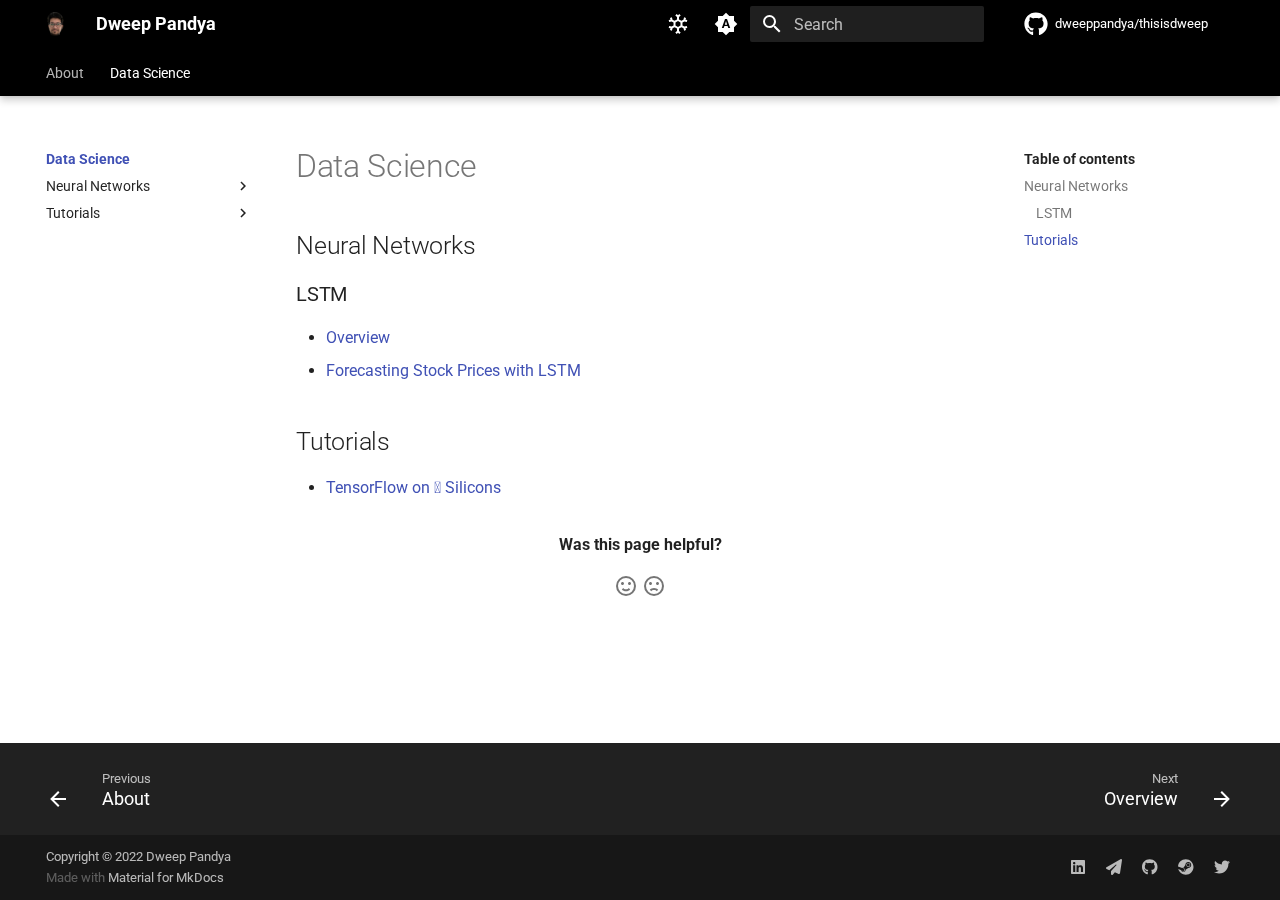
<file: data_science/index.html>
<!doctype html>
<html lang="en" class="no-js">
  <head>
    
      <meta charset="utf-8">
      <meta name="viewport" content="width=device-width,initial-scale=1">
      
      
      
        <link rel="canonical" href="https://dweeppandya.github.io/thisisdweep/data_science/">
      
      <link rel="icon" href="../assets/images/codepen-brands_dark.svg">
      <meta name="generator" content="mkdocs-1.4.2, mkdocs-material-8.5.10">
    
    
      
        <title>Data Science - Dweep Pandya</title>
      
    
    
      <link rel="stylesheet" href="../assets/stylesheets/main.975780f9.min.css">
      
        
        <link rel="stylesheet" href="../assets/stylesheets/palette.2505c338.min.css">
        
      
      

    
    
    
      
        
        
        <link rel="preconnect" href="https://fonts.gstatic.com" crossorigin>
        <link rel="stylesheet" href="https://fonts.googleapis.com/css?family=Roboto:300,300i,400,400i,700,700i%7CRoboto+Mono:400,400i,700,700i&display=fallback">
        <style>:root{--md-text-font:"Roboto";--md-code-font:"Roboto Mono"}</style>
      
    
    
      <link rel="stylesheet" href="../stylesheets/custom.css">
    
    <script>__md_scope=new URL("..",location),__md_hash=e=>[...e].reduce((e,_)=>(e<<5)-e+_.charCodeAt(0),0),__md_get=(e,_=localStorage,t=__md_scope)=>JSON.parse(_.getItem(t.pathname+"."+e)),__md_set=(e,_,t=localStorage,a=__md_scope)=>{try{t.setItem(a.pathname+"."+e,JSON.stringify(_))}catch(e){}}</script>
    
      
  


  
  


  <script id="__analytics">function __md_analytics(){function n(){dataLayer.push(arguments)}window.dataLayer=window.dataLayer||[],n("js",new Date),n("config","G-99M8QC9KL4"),document.addEventListener("DOMContentLoaded",function(){document.forms.search&&document.forms.search.query.addEventListener("blur",function(){this.value&&n("event","search",{search_term:this.value})}),document$.subscribe(function(){var a=document.forms.feedback;if(void 0!==a)for(var e of a.querySelectorAll("[type=submit]"))e.addEventListener("click",function(e){e.preventDefault();var t=document.location.pathname,e=this.getAttribute("data-md-value");n("event","feedback",{page:t,data:e}),a.firstElementChild.disabled=!0;e=a.querySelector(".md-feedback__note [data-md-value='"+e+"']");e&&(e.hidden=!1)}),a.hidden=!1}),location$.subscribe(function(e){n("config","G-99M8QC9KL4",{page_path:e.pathname})})});var e=document.createElement("script");e.async=!0,e.src="https://www.googletagmanager.com/gtag/js?id=G-99M8QC9KL4",document.getElementById("__analytics").insertAdjacentElement("afterEnd",e)}</script>

  
    <script>"undefined"!=typeof __md_analytics&&__md_analytics()</script>
  

    
    
    
  </head>
  
  
    
    
      
    
    
    
    
    <body dir="ltr" data-md-color-scheme="default" data-md-color-primary="black" data-md-color-accent="blue">
  
    
    
      <script>var palette=__md_get("__palette");if(palette&&"object"==typeof palette.color)for(var key of Object.keys(palette.color))document.body.setAttribute("data-md-color-"+key,palette.color[key])</script>
    
    <input class="md-toggle" data-md-toggle="drawer" type="checkbox" id="__drawer" autocomplete="off">
    <input class="md-toggle" data-md-toggle="search" type="checkbox" id="__search" autocomplete="off">
    <label class="md-overlay" for="__drawer"></label>
    <div data-md-component="skip">
      
        
        <a href="#data-science" class="md-skip">
          Skip to content
        </a>
      
    </div>
    <div data-md-component="announce">
      
    </div>
    
    
      

  

<header class="md-header md-header--lifted" data-md-component="header">
  <nav class="md-header__inner md-grid" aria-label="Header">
    <a href=".." title="Dweep Pandya" class="md-header__button md-logo" aria-label="Dweep Pandya" data-md-component="logo">
      
  <img src="../assets/images/dweep_logo.png" alt="logo">

    </a>
    <label class="md-header__button md-icon" for="__drawer">
      <svg xmlns="http://www.w3.org/2000/svg" viewBox="0 0 24 24"><path d="M3 6h18v2H3V6m0 5h18v2H3v-2m0 5h18v2H3v-2Z"/></svg>
    </label>
    <div class="md-header__title" data-md-component="header-title">
      <div class="md-header__ellipsis">
        <div class="md-header__topic">
          <span class="md-ellipsis">
            Dweep Pandya
          </span>
        </div>
        <div class="md-header__topic" data-md-component="header-topic">
          <span class="md-ellipsis">
            
              Data Science
            
          </span>
        </div>
      </div>
    </div>
    
      <form class="md-header__option" data-md-component="palette">
        
          
          
          
          <input class="md-option" data-md-color-media="(prefers-color-scheme)" data-md-color-scheme="default" data-md-color-primary="black" data-md-color-accent="blue"  aria-label="Switch to light mode"  type="radio" name="__palette" id="__palette_1">
          
            <label class="md-header__button md-icon" title="Switch to light mode" for="__palette_3" hidden>
              <svg xmlns="http://www.w3.org/2000/svg" viewBox="0 0 24 24"><path d="m14.3 16-.7-2h-3.2l-.7 2H7.8L11 7h2l3.2 9h-1.9M20 8.69V4h-4.69L12 .69 8.69 4H4v4.69L.69 12 4 15.31V20h4.69L12 23.31 15.31 20H20v-4.69L23.31 12 20 8.69m-9.15 3.96h2.3L12 9l-1.15 3.65Z"/></svg>
            </label>
          
        
          
          
          
          <input class="md-option" data-md-color-media="(prefers-color-scheme: light)" data-md-color-scheme="default" data-md-color-primary="black" data-md-color-accent="blue"  aria-label="Switch to dark mode"  type="radio" name="__palette" id="__palette_2">
          
            <label class="md-header__button md-icon" title="Switch to dark mode" for="__palette_1" hidden>
              <svg xmlns="http://www.w3.org/2000/svg" viewBox="0 0 24 24"><path d="M12 8a4 4 0 0 0-4 4 4 4 0 0 0 4 4 4 4 0 0 0 4-4 4 4 0 0 0-4-4m0 10a6 6 0 0 1-6-6 6 6 0 0 1 6-6 6 6 0 0 1 6 6 6 6 0 0 1-6 6m8-9.31V4h-4.69L12 .69 8.69 4H4v4.69L.69 12 4 15.31V20h4.69L12 23.31 15.31 20H20v-4.69L23.31 12 20 8.69Z"/></svg>
            </label>
          
        
          
          
          
          <input class="md-option" data-md-color-media="(prefers-color-scheme: dark)" data-md-color-scheme="slate" data-md-color-primary="black" data-md-color-accent="blue"  aria-label="Switch to light mode"  type="radio" name="__palette" id="__palette_3">
          
            <label class="md-header__button md-icon" title="Switch to light mode" for="__palette_2" hidden>
              <svg xmlns="http://www.w3.org/2000/svg" viewBox="0 0 24 24"><path d="M12 18c-.89 0-1.74-.2-2.5-.55C11.56 16.5 13 14.42 13 12c0-2.42-1.44-4.5-3.5-5.45C10.26 6.2 11.11 6 12 6a6 6 0 0 1 6 6 6 6 0 0 1-6 6m8-9.31V4h-4.69L12 .69 8.69 4H4v4.69L.69 12 4 15.31V20h4.69L12 23.31 15.31 20H20v-4.69L23.31 12 20 8.69Z"/></svg>
            </label>
          
        
      </form>
    
    
    
      <label class="md-header__button md-icon" for="__search">
        <svg xmlns="http://www.w3.org/2000/svg" viewBox="0 0 24 24"><path d="M9.5 3A6.5 6.5 0 0 1 16 9.5c0 1.61-.59 3.09-1.56 4.23l.27.27h.79l5 5-1.5 1.5-5-5v-.79l-.27-.27A6.516 6.516 0 0 1 9.5 16 6.5 6.5 0 0 1 3 9.5 6.5 6.5 0 0 1 9.5 3m0 2C7 5 5 7 5 9.5S7 14 9.5 14 14 12 14 9.5 12 5 9.5 5Z"/></svg>
      </label>
      <div class="md-search" data-md-component="search" role="dialog">
  <label class="md-search__overlay" for="__search"></label>
  <div class="md-search__inner" role="search">
    <form class="md-search__form" name="search">
      <input type="text" class="md-search__input" name="query" aria-label="Search" placeholder="Search" autocapitalize="off" autocorrect="off" autocomplete="off" spellcheck="false" data-md-component="search-query" required>
      <label class="md-search__icon md-icon" for="__search">
        <svg xmlns="http://www.w3.org/2000/svg" viewBox="0 0 24 24"><path d="M9.5 3A6.5 6.5 0 0 1 16 9.5c0 1.61-.59 3.09-1.56 4.23l.27.27h.79l5 5-1.5 1.5-5-5v-.79l-.27-.27A6.516 6.516 0 0 1 9.5 16 6.5 6.5 0 0 1 3 9.5 6.5 6.5 0 0 1 9.5 3m0 2C7 5 5 7 5 9.5S7 14 9.5 14 14 12 14 9.5 12 5 9.5 5Z"/></svg>
        <svg xmlns="http://www.w3.org/2000/svg" viewBox="0 0 24 24"><path d="M20 11v2H8l5.5 5.5-1.42 1.42L4.16 12l7.92-7.92L13.5 5.5 8 11h12Z"/></svg>
      </label>
      <nav class="md-search__options" aria-label="Search">
        
          <a href="javascript:void(0)" class="md-search__icon md-icon" title="Share" aria-label="Share" data-clipboard data-clipboard-text="" data-md-component="search-share" tabindex="-1">
            <svg xmlns="http://www.w3.org/2000/svg" viewBox="0 0 24 24"><path d="M18 16.08c-.76 0-1.44.3-1.96.77L8.91 12.7c.05-.23.09-.46.09-.7 0-.24-.04-.47-.09-.7l7.05-4.11c.54.5 1.25.81 2.04.81a3 3 0 0 0 3-3 3 3 0 0 0-3-3 3 3 0 0 0-3 3c0 .24.04.47.09.7L8.04 9.81C7.5 9.31 6.79 9 6 9a3 3 0 0 0-3 3 3 3 0 0 0 3 3c.79 0 1.5-.31 2.04-.81l7.12 4.15c-.05.21-.08.43-.08.66 0 1.61 1.31 2.91 2.92 2.91 1.61 0 2.92-1.3 2.92-2.91A2.92 2.92 0 0 0 18 16.08Z"/></svg>
          </a>
        
        <button type="reset" class="md-search__icon md-icon" title="Clear" aria-label="Clear" tabindex="-1">
          <svg xmlns="http://www.w3.org/2000/svg" viewBox="0 0 24 24"><path d="M19 6.41 17.59 5 12 10.59 6.41 5 5 6.41 10.59 12 5 17.59 6.41 19 12 13.41 17.59 19 19 17.59 13.41 12 19 6.41Z"/></svg>
        </button>
      </nav>
      
        <div class="md-search__suggest" data-md-component="search-suggest"></div>
      
    </form>
    <div class="md-search__output">
      <div class="md-search__scrollwrap" data-md-scrollfix>
        <div class="md-search-result" data-md-component="search-result">
          <div class="md-search-result__meta">
            Initializing search
          </div>
          <ol class="md-search-result__list"></ol>
        </div>
      </div>
    </div>
  </div>
</div>
    
    
      <div class="md-header__source">
        <a href="https://github.com/dweeppandya/thisisdweep" title="Go to repository" class="md-source" data-md-component="source">
  <div class="md-source__icon md-icon">
    
    <svg xmlns="http://www.w3.org/2000/svg" viewBox="0 0 496 512"><!--! Font Awesome Free 6.2.1 by @fontawesome - https://fontawesome.com License - https://fontawesome.com/license/free (Icons: CC BY 4.0, Fonts: SIL OFL 1.1, Code: MIT License) Copyright 2022 Fonticons, Inc.--><path d="M165.9 397.4c0 2-2.3 3.6-5.2 3.6-3.3.3-5.6-1.3-5.6-3.6 0-2 2.3-3.6 5.2-3.6 3-.3 5.6 1.3 5.6 3.6zm-31.1-4.5c-.7 2 1.3 4.3 4.3 4.9 2.6 1 5.6 0 6.2-2s-1.3-4.3-4.3-5.2c-2.6-.7-5.5.3-6.2 2.3zm44.2-1.7c-2.9.7-4.9 2.6-4.6 4.9.3 2 2.9 3.3 5.9 2.6 2.9-.7 4.9-2.6 4.6-4.6-.3-1.9-3-3.2-5.9-2.9zM244.8 8C106.1 8 0 113.3 0 252c0 110.9 69.8 205.8 169.5 239.2 12.8 2.3 17.3-5.6 17.3-12.1 0-6.2-.3-40.4-.3-61.4 0 0-70 15-84.7-29.8 0 0-11.4-29.1-27.8-36.6 0 0-22.9-15.7 1.6-15.4 0 0 24.9 2 38.6 25.8 21.9 38.6 58.6 27.5 72.9 20.9 2.3-16 8.8-27.1 16-33.7-55.9-6.2-112.3-14.3-112.3-110.5 0-27.5 7.6-41.3 23.6-58.9-2.6-6.5-11.1-33.3 2.6-67.9 20.9-6.5 69 27 69 27 20-5.6 41.5-8.5 62.8-8.5s42.8 2.9 62.8 8.5c0 0 48.1-33.6 69-27 13.7 34.7 5.2 61.4 2.6 67.9 16 17.7 25.8 31.5 25.8 58.9 0 96.5-58.9 104.2-114.8 110.5 9.2 7.9 17 22.9 17 46.4 0 33.7-.3 75.4-.3 83.6 0 6.5 4.6 14.4 17.3 12.1C428.2 457.8 496 362.9 496 252 496 113.3 383.5 8 244.8 8zM97.2 352.9c-1.3 1-1 3.3.7 5.2 1.6 1.6 3.9 2.3 5.2 1 1.3-1 1-3.3-.7-5.2-1.6-1.6-3.9-2.3-5.2-1zm-10.8-8.1c-.7 1.3.3 2.9 2.3 3.9 1.6 1 3.6.7 4.3-.7.7-1.3-.3-2.9-2.3-3.9-2-.6-3.6-.3-4.3.7zm32.4 35.6c-1.6 1.3-1 4.3 1.3 6.2 2.3 2.3 5.2 2.6 6.5 1 1.3-1.3.7-4.3-1.3-6.2-2.2-2.3-5.2-2.6-6.5-1zm-11.4-14.7c-1.6 1-1.6 3.6 0 5.9 1.6 2.3 4.3 3.3 5.6 2.3 1.6-1.3 1.6-3.9 0-6.2-1.4-2.3-4-3.3-5.6-2z"/></svg>
  </div>
  <div class="md-source__repository">
    dweeppandya/thisisdweep
  </div>
</a>
      </div>
    
  </nav>
  
    
      
<nav class="md-tabs" aria-label="Tabs" data-md-component="tabs">
  <div class="md-tabs__inner md-grid">
    <ul class="md-tabs__list">
      
        
  
  


  <li class="md-tabs__item">
    <a href=".." class="md-tabs__link">
      About
    </a>
  </li>

      
        
  
  
    
  


  
  
  
    <li class="md-tabs__item">
      <a href="./" class="md-tabs__link md-tabs__link--active">
        Data Science
      </a>
    </li>
  

      
    </ul>
  </div>
</nav>
    
  
</header>
    
    <div class="md-container" data-md-component="container">
      
      
        
      
      <main class="md-main" data-md-component="main">
        <div class="md-main__inner md-grid">
          
            
              
              <div class="md-sidebar md-sidebar--primary" data-md-component="sidebar" data-md-type="navigation" >
                <div class="md-sidebar__scrollwrap">
                  <div class="md-sidebar__inner">
                    

  


<nav class="md-nav md-nav--primary md-nav--lifted" aria-label="Navigation" data-md-level="0">
  <label class="md-nav__title" for="__drawer">
    <a href=".." title="Dweep Pandya" class="md-nav__button md-logo" aria-label="Dweep Pandya" data-md-component="logo">
      
  <img src="../assets/images/dweep_logo.png" alt="logo">

    </a>
    Dweep Pandya
  </label>
  
    <div class="md-nav__source">
      <a href="https://github.com/dweeppandya/thisisdweep" title="Go to repository" class="md-source" data-md-component="source">
  <div class="md-source__icon md-icon">
    
    <svg xmlns="http://www.w3.org/2000/svg" viewBox="0 0 496 512"><!--! Font Awesome Free 6.2.1 by @fontawesome - https://fontawesome.com License - https://fontawesome.com/license/free (Icons: CC BY 4.0, Fonts: SIL OFL 1.1, Code: MIT License) Copyright 2022 Fonticons, Inc.--><path d="M165.9 397.4c0 2-2.3 3.6-5.2 3.6-3.3.3-5.6-1.3-5.6-3.6 0-2 2.3-3.6 5.2-3.6 3-.3 5.6 1.3 5.6 3.6zm-31.1-4.5c-.7 2 1.3 4.3 4.3 4.9 2.6 1 5.6 0 6.2-2s-1.3-4.3-4.3-5.2c-2.6-.7-5.5.3-6.2 2.3zm44.2-1.7c-2.9.7-4.9 2.6-4.6 4.9.3 2 2.9 3.3 5.9 2.6 2.9-.7 4.9-2.6 4.6-4.6-.3-1.9-3-3.2-5.9-2.9zM244.8 8C106.1 8 0 113.3 0 252c0 110.9 69.8 205.8 169.5 239.2 12.8 2.3 17.3-5.6 17.3-12.1 0-6.2-.3-40.4-.3-61.4 0 0-70 15-84.7-29.8 0 0-11.4-29.1-27.8-36.6 0 0-22.9-15.7 1.6-15.4 0 0 24.9 2 38.6 25.8 21.9 38.6 58.6 27.5 72.9 20.9 2.3-16 8.8-27.1 16-33.7-55.9-6.2-112.3-14.3-112.3-110.5 0-27.5 7.6-41.3 23.6-58.9-2.6-6.5-11.1-33.3 2.6-67.9 20.9-6.5 69 27 69 27 20-5.6 41.5-8.5 62.8-8.5s42.8 2.9 62.8 8.5c0 0 48.1-33.6 69-27 13.7 34.7 5.2 61.4 2.6 67.9 16 17.7 25.8 31.5 25.8 58.9 0 96.5-58.9 104.2-114.8 110.5 9.2 7.9 17 22.9 17 46.4 0 33.7-.3 75.4-.3 83.6 0 6.5 4.6 14.4 17.3 12.1C428.2 457.8 496 362.9 496 252 496 113.3 383.5 8 244.8 8zM97.2 352.9c-1.3 1-1 3.3.7 5.2 1.6 1.6 3.9 2.3 5.2 1 1.3-1 1-3.3-.7-5.2-1.6-1.6-3.9-2.3-5.2-1zm-10.8-8.1c-.7 1.3.3 2.9 2.3 3.9 1.6 1 3.6.7 4.3-.7.7-1.3-.3-2.9-2.3-3.9-2-.6-3.6-.3-4.3.7zm32.4 35.6c-1.6 1.3-1 4.3 1.3 6.2 2.3 2.3 5.2 2.6 6.5 1 1.3-1.3.7-4.3-1.3-6.2-2.2-2.3-5.2-2.6-6.5-1zm-11.4-14.7c-1.6 1-1.6 3.6 0 5.9 1.6 2.3 4.3 3.3 5.6 2.3 1.6-1.3 1.6-3.9 0-6.2-1.4-2.3-4-3.3-5.6-2z"/></svg>
  </div>
  <div class="md-source__repository">
    dweeppandya/thisisdweep
  </div>
</a>
    </div>
  
  <ul class="md-nav__list" data-md-scrollfix>
    
      
      
      

  
  
  
    <li class="md-nav__item">
      <a href=".." class="md-nav__link">
        About
      </a>
    </li>
  

    
      
      
      

  
  
    
  
  
    
    <li class="md-nav__item md-nav__item--active md-nav__item--nested">
      
      
        <input class="md-nav__toggle md-toggle" data-md-toggle="__nav_2" type="checkbox" id="__nav_2" checked>
      
      
      
        
          
            
          
        
          
        
          
        
      
      
        
        
        <div class="md-nav__link md-nav__link--index md-nav__link--active">
          <a href="./">Data Science</a>
          
            <label for="__nav_2">
              <span class="md-nav__icon md-icon"></span>
            </label>
          
        </div>
      
      <nav class="md-nav" aria-label="Data Science" data-md-level="1">
        <label class="md-nav__title" for="__nav_2">
          <span class="md-nav__icon md-icon"></span>
          Data Science
        </label>
        <ul class="md-nav__list" data-md-scrollfix>
          
            
          
            
              
  
  
  
    
    <li class="md-nav__item md-nav__item--nested">
      
      
        <input class="md-nav__toggle md-toggle" data-md-toggle="__nav_2_2" type="checkbox" id="__nav_2_2" >
      
      
      
        
          
        
      
      
        <label class="md-nav__link" for="__nav_2_2">
          Neural Networks
          <span class="md-nav__icon md-icon"></span>
        </label>
      
      <nav class="md-nav" aria-label="Neural Networks" data-md-level="2">
        <label class="md-nav__title" for="__nav_2_2">
          <span class="md-nav__icon md-icon"></span>
          Neural Networks
        </label>
        <ul class="md-nav__list" data-md-scrollfix>
          
            
              
  
  
  
    
    <li class="md-nav__item md-nav__item--nested">
      
      
        <input class="md-nav__toggle md-toggle" data-md-toggle="__nav_2_2_1" type="checkbox" id="__nav_2_2_1" >
      
      
      
        
          
        
          
        
      
      
        <label class="md-nav__link" for="__nav_2_2_1">
          LSTM
          <span class="md-nav__icon md-icon"></span>
        </label>
      
      <nav class="md-nav" aria-label="LSTM" data-md-level="3">
        <label class="md-nav__title" for="__nav_2_2_1">
          <span class="md-nav__icon md-icon"></span>
          LSTM
        </label>
        <ul class="md-nav__list" data-md-scrollfix>
          
            
              
  
  
  
    <li class="md-nav__item">
      <a href="neural_networks/lstm/overview/" class="md-nav__link">
        Overview
      </a>
    </li>
  

            
          
            
              
  
  
  
    <li class="md-nav__item">
      <a href="neural_networks/lstm/stock_price_forecasting_with_lstm/" class="md-nav__link">
        Predicting Stock Prices with LSTMs
      </a>
    </li>
  

            
          
        </ul>
      </nav>
    </li>
  

            
          
        </ul>
      </nav>
    </li>
  

            
          
            
              
  
  
  
    
    <li class="md-nav__item md-nav__item--nested">
      
      
        <input class="md-nav__toggle md-toggle" data-md-toggle="__nav_2_3" type="checkbox" id="__nav_2_3" >
      
      
      
        
          
        
      
      
        <label class="md-nav__link" for="__nav_2_3">
          Tutorials
          <span class="md-nav__icon md-icon"></span>
        </label>
      
      <nav class="md-nav" aria-label="Tutorials" data-md-level="2">
        <label class="md-nav__title" for="__nav_2_3">
          <span class="md-nav__icon md-icon"></span>
          Tutorials
        </label>
        <ul class="md-nav__list" data-md-scrollfix>
          
            
              
  
  
  
    <li class="md-nav__item">
      <a href="tutorials/tensorflow/" class="md-nav__link">
        TensorFlow on  Silicons
      </a>
    </li>
  

            
          
        </ul>
      </nav>
    </li>
  

            
          
        </ul>
      </nav>
    </li>
  

    
  </ul>
</nav>
                  </div>
                </div>
              </div>
            
            
              
              <div class="md-sidebar md-sidebar--secondary" data-md-component="sidebar" data-md-type="toc" >
                <div class="md-sidebar__scrollwrap">
                  <div class="md-sidebar__inner">
                    

<nav class="md-nav md-nav--secondary" aria-label="Table of contents">
  
  
  
    
  
  
    <label class="md-nav__title" for="__toc">
      <span class="md-nav__icon md-icon"></span>
      Table of contents
    </label>
    <ul class="md-nav__list" data-md-component="toc" data-md-scrollfix>
      
        <li class="md-nav__item">
  <a href="#neural-networks" class="md-nav__link">
    Neural Networks
  </a>
  
    <nav class="md-nav" aria-label="Neural Networks">
      <ul class="md-nav__list">
        
          <li class="md-nav__item">
  <a href="#lstm" class="md-nav__link">
    LSTM
  </a>
  
</li>
        
      </ul>
    </nav>
  
</li>
      
        <li class="md-nav__item">
  <a href="#tutorials" class="md-nav__link">
    Tutorials
  </a>
  
</li>
      
    </ul>
  
</nav>
                  </div>
                </div>
              </div>
            
          
          
            <div class="md-content" data-md-component="content">
              <article class="md-content__inner md-typeset">
                
                  


<h1 id="data-science">Data Science</h1>
<h2 id="neural-networks">Neural Networks</h2>
<h3 id="lstm">LSTM</h3>
<ul>
<li><a href="neural_networks/lstm/overview/">Overview</a></li>
<li><a href="neural_networks/lstm/stock_price_forecasting_with_lstm/">Forecasting Stock Prices with LSTM</a></li>
</ul>
<h2 id="tutorials">Tutorials</h2>
<ul>
<li><a href="tutorials/tensorflow/">TensorFlow on  Silicons</a></li>
</ul>


  



  <form class="md-feedback" name="feedback" hidden>
    <fieldset>
      <legend class="md-feedback__title">
        Was this page helpful?
      </legend>
      <div class="md-feedback__inner">
        <div class="md-feedback__list">
          
            <button class="md-feedback__icon md-icon" type="submit" title="This page was helpful" data-md-value="1">
              <svg xmlns="http://www.w3.org/2000/svg" viewBox="0 0 24 24"><path d="M20 12a8 8 0 0 0-8-8 8 8 0 0 0-8 8 8 8 0 0 0 8 8 8 8 0 0 0 8-8m2 0a10 10 0 0 1-10 10A10 10 0 0 1 2 12 10 10 0 0 1 12 2a10 10 0 0 1 10 10M10 9.5c0 .8-.7 1.5-1.5 1.5S7 10.3 7 9.5 7.7 8 8.5 8s1.5.7 1.5 1.5m7 0c0 .8-.7 1.5-1.5 1.5S14 10.3 14 9.5 14.7 8 15.5 8s1.5.7 1.5 1.5m-5 7.73c-1.75 0-3.29-.73-4.19-1.81L9.23 14c.45.72 1.52 1.23 2.77 1.23s2.32-.51 2.77-1.23l1.42 1.42c-.9 1.08-2.44 1.81-4.19 1.81Z"/></svg>
            </button>
          
            <button class="md-feedback__icon md-icon" type="submit" title="This page could be improved" data-md-value="0">
              <svg xmlns="http://www.w3.org/2000/svg" viewBox="0 0 24 24"><path d="M20 12a8 8 0 0 0-8-8 8 8 0 0 0-8 8 8 8 0 0 0 8 8 8 8 0 0 0 8-8m2 0a10 10 0 0 1-10 10A10 10 0 0 1 2 12 10 10 0 0 1 12 2a10 10 0 0 1 10 10m-6.5-4c.8 0 1.5.7 1.5 1.5s-.7 1.5-1.5 1.5-1.5-.7-1.5-1.5.7-1.5 1.5-1.5M10 9.5c0 .8-.7 1.5-1.5 1.5S7 10.3 7 9.5 7.7 8 8.5 8s1.5.7 1.5 1.5m2 4.5c1.75 0 3.29.72 4.19 1.81l-1.42 1.42C14.32 16.5 13.25 16 12 16s-2.32.5-2.77 1.23l-1.42-1.42C8.71 14.72 10.25 14 12 14Z"/></svg>
            </button>
          
        </div>
        <div class="md-feedback__note">
          
            <div data-md-value="1" hidden>
              
              
                
              
              
                Thanks for your feedback!
              
            </div>
          
            <div data-md-value="0" hidden>
              
              
                
              
              
                Thanks for your feedback! Help us improve this page by using our <a href="..." target="_blank" rel="noopener">feedback form</a>.
              
            </div>
          
        </div>
      </div>
    </fieldset>
  </form>


                
              </article>
            </div>
          
          
        </div>
        
          <a href="#" class="md-top md-icon" data-md-component="top" hidden>
            <svg xmlns="http://www.w3.org/2000/svg" viewBox="0 0 24 24"><path d="M13 20h-2V8l-5.5 5.5-1.42-1.42L12 4.16l7.92 7.92-1.42 1.42L13 8v12Z"/></svg>
            Back to top
          </a>
        
      </main>
      
        <footer class="md-footer">
  
    
    <nav class="md-footer__inner md-grid" aria-label="Footer" >
      
        
        <a href=".." class="md-footer__link md-footer__link--prev" aria-label="Previous: About" rel="prev">
          <div class="md-footer__button md-icon">
            <svg xmlns="http://www.w3.org/2000/svg" viewBox="0 0 24 24"><path d="M20 11v2H8l5.5 5.5-1.42 1.42L4.16 12l7.92-7.92L13.5 5.5 8 11h12Z"/></svg>
          </div>
          <div class="md-footer__title">
            <div class="md-ellipsis">
              <span class="md-footer__direction">
                Previous
              </span>
              About
            </div>
          </div>
        </a>
      
      
        
        <a href="neural_networks/lstm/overview/" class="md-footer__link md-footer__link--next" aria-label="Next: Overview" rel="next">
          <div class="md-footer__title">
            <div class="md-ellipsis">
              <span class="md-footer__direction">
                Next
              </span>
              Overview
            </div>
          </div>
          <div class="md-footer__button md-icon">
            <svg xmlns="http://www.w3.org/2000/svg" viewBox="0 0 24 24"><path d="M4 11v2h12l-5.5 5.5 1.42 1.42L19.84 12l-7.92-7.92L10.5 5.5 16 11H4Z"/></svg>
          </div>
        </a>
      
    </nav>
  
  <div class="md-footer-meta md-typeset">
    <div class="md-footer-meta__inner md-grid">
      <div class="md-copyright">
  
    <div class="md-copyright__highlight">
      Copyright &copy; 2022 Dweep Pandya
    </div>
  
  
    Made with
    <a href="https://squidfunk.github.io/mkdocs-material/" target="_blank" rel="noopener">
      Material for MkDocs
    </a>
  
</div>
      
        <div class="md-social">
  
    
    
      
      
    
    <a href="https://www.linkedin.com/in/dweeppandya/" target="_blank" rel="noopener" title="www.linkedin.com" class="md-social__link">
      <svg xmlns="http://www.w3.org/2000/svg" viewBox="0 0 448 512"><!--! Font Awesome Free 6.2.1 by @fontawesome - https://fontawesome.com License - https://fontawesome.com/license/free (Icons: CC BY 4.0, Fonts: SIL OFL 1.1, Code: MIT License) Copyright 2022 Fonticons, Inc.--><path d="M416 32H31.9C14.3 32 0 46.5 0 64.3v383.4C0 465.5 14.3 480 31.9 480H416c17.6 0 32-14.5 32-32.3V64.3c0-17.8-14.4-32.3-32-32.3zM135.4 416H69V202.2h66.5V416zm-33.2-243c-21.3 0-38.5-17.3-38.5-38.5S80.9 96 102.2 96c21.2 0 38.5 17.3 38.5 38.5 0 21.3-17.2 38.5-38.5 38.5zm282.1 243h-66.4V312c0-24.8-.5-56.7-34.5-56.7-34.6 0-39.9 27-39.9 54.9V416h-66.4V202.2h63.7v29.2h.9c8.9-16.8 30.6-34.5 62.9-34.5 67.2 0 79.7 44.3 79.7 101.9V416z"/></svg>
    </a>
  
    
    
    <a href="mailto:dweep.pandya@gmail.com" target="_blank" rel="noopener" title="" class="md-social__link">
      <svg xmlns="http://www.w3.org/2000/svg" viewBox="0 0 512 512"><!--! Font Awesome Free 6.2.1 by @fontawesome - https://fontawesome.com License - https://fontawesome.com/license/free (Icons: CC BY 4.0, Fonts: SIL OFL 1.1, Code: MIT License) Copyright 2022 Fonticons, Inc.--><path d="M498.1 5.6c10.1 7 15.4 19.1 13.5 31.2l-64 416c-1.5 9.7-7.4 18.2-16 23s-18.9 5.4-28 1.6L284 427.7l-68.5 74.1c-8.9 9.7-22.9 12.9-35.2 8.1S160 493.2 160 480v-83.6c0-4 1.5-7.8 4.2-10.7l167.6-182.9c5.8-6.3 5.6-16-.4-22s-15.7-6.4-22-.7L106 360.8l-88.3-44.2C7.1 311.3.3 300.7 0 288.9s5.9-22.8 16.1-28.7l448-256c10.7-6.1 23.9-5.5 34 1.4z"/></svg>
    </a>
  
    
    
      
      
    
    <a href="https://github.com/dweeppandya/" target="_blank" rel="noopener" title="github.com" class="md-social__link">
      <svg xmlns="http://www.w3.org/2000/svg" viewBox="0 0 496 512"><!--! Font Awesome Free 6.2.1 by @fontawesome - https://fontawesome.com License - https://fontawesome.com/license/free (Icons: CC BY 4.0, Fonts: SIL OFL 1.1, Code: MIT License) Copyright 2022 Fonticons, Inc.--><path d="M165.9 397.4c0 2-2.3 3.6-5.2 3.6-3.3.3-5.6-1.3-5.6-3.6 0-2 2.3-3.6 5.2-3.6 3-.3 5.6 1.3 5.6 3.6zm-31.1-4.5c-.7 2 1.3 4.3 4.3 4.9 2.6 1 5.6 0 6.2-2s-1.3-4.3-4.3-5.2c-2.6-.7-5.5.3-6.2 2.3zm44.2-1.7c-2.9.7-4.9 2.6-4.6 4.9.3 2 2.9 3.3 5.9 2.6 2.9-.7 4.9-2.6 4.6-4.6-.3-1.9-3-3.2-5.9-2.9zM244.8 8C106.1 8 0 113.3 0 252c0 110.9 69.8 205.8 169.5 239.2 12.8 2.3 17.3-5.6 17.3-12.1 0-6.2-.3-40.4-.3-61.4 0 0-70 15-84.7-29.8 0 0-11.4-29.1-27.8-36.6 0 0-22.9-15.7 1.6-15.4 0 0 24.9 2 38.6 25.8 21.9 38.6 58.6 27.5 72.9 20.9 2.3-16 8.8-27.1 16-33.7-55.9-6.2-112.3-14.3-112.3-110.5 0-27.5 7.6-41.3 23.6-58.9-2.6-6.5-11.1-33.3 2.6-67.9 20.9-6.5 69 27 69 27 20-5.6 41.5-8.5 62.8-8.5s42.8 2.9 62.8 8.5c0 0 48.1-33.6 69-27 13.7 34.7 5.2 61.4 2.6 67.9 16 17.7 25.8 31.5 25.8 58.9 0 96.5-58.9 104.2-114.8 110.5 9.2 7.9 17 22.9 17 46.4 0 33.7-.3 75.4-.3 83.6 0 6.5 4.6 14.4 17.3 12.1C428.2 457.8 496 362.9 496 252 496 113.3 383.5 8 244.8 8zM97.2 352.9c-1.3 1-1 3.3.7 5.2 1.6 1.6 3.9 2.3 5.2 1 1.3-1 1-3.3-.7-5.2-1.6-1.6-3.9-2.3-5.2-1zm-10.8-8.1c-.7 1.3.3 2.9 2.3 3.9 1.6 1 3.6.7 4.3-.7.7-1.3-.3-2.9-2.3-3.9-2-.6-3.6-.3-4.3.7zm32.4 35.6c-1.6 1.3-1 4.3 1.3 6.2 2.3 2.3 5.2 2.6 6.5 1 1.3-1.3.7-4.3-1.3-6.2-2.2-2.3-5.2-2.6-6.5-1zm-11.4-14.7c-1.6 1-1.6 3.6 0 5.9 1.6 2.3 4.3 3.3 5.6 2.3 1.6-1.3 1.6-3.9 0-6.2-1.4-2.3-4-3.3-5.6-2z"/></svg>
    </a>
  
    
    
      
      
    
    <a href="https://steamcommunity.com/profiles/76561198289562161" target="_blank" rel="noopener" title="steamcommunity.com" class="md-social__link">
      <svg xmlns="http://www.w3.org/2000/svg" viewBox="0 0 496 512"><!--! Font Awesome Free 6.2.1 by @fontawesome - https://fontawesome.com License - https://fontawesome.com/license/free (Icons: CC BY 4.0, Fonts: SIL OFL 1.1, Code: MIT License) Copyright 2022 Fonticons, Inc.--><path d="M496 256c0 137-111.2 248-248.4 248-113.8 0-209.6-76.3-239-180.4l95.2 39.3c6.4 32.1 34.9 56.4 68.9 56.4 39.2 0 71.9-32.4 70.2-73.5l84.5-60.2c52.1 1.3 95.8-40.9 95.8-93.5 0-51.6-42-93.5-93.7-93.5s-93.7 42-93.7 93.5v1.2L176.6 279c-15.5-.9-30.7 3.4-43.5 12.1L0 236.1C10.2 108.4 117.1 8 247.6 8 384.8 8 496 119 496 256zM155.7 384.3l-30.5-12.6a52.79 52.79 0 0 0 27.2 25.8c26.9 11.2 57.8-1.6 69-28.4 5.4-13 5.5-27.3.1-40.3-5.4-13-15.5-23.2-28.5-28.6-12.9-5.4-26.7-5.2-38.9-.6l31.5 13c19.8 8.2 29.2 30.9 20.9 50.7-8.3 19.9-31 29.2-50.8 21zm173.8-129.9c-34.4 0-62.4-28-62.4-62.3s28-62.3 62.4-62.3 62.4 28 62.4 62.3-27.9 62.3-62.4 62.3zm.1-15.6c25.9 0 46.9-21 46.9-46.8 0-25.9-21-46.8-46.9-46.8s-46.9 21-46.9 46.8c.1 25.8 21.1 46.8 46.9 46.8z"/></svg>
    </a>
  
    
    
      
      
    
    <a href="https://twitter.com/PandyaDweep" target="_blank" rel="noopener" title="twitter.com" class="md-social__link">
      <svg xmlns="http://www.w3.org/2000/svg" viewBox="0 0 512 512"><!--! Font Awesome Free 6.2.1 by @fontawesome - https://fontawesome.com License - https://fontawesome.com/license/free (Icons: CC BY 4.0, Fonts: SIL OFL 1.1, Code: MIT License) Copyright 2022 Fonticons, Inc.--><path d="M459.37 151.716c.325 4.548.325 9.097.325 13.645 0 138.72-105.583 298.558-298.558 298.558-59.452 0-114.68-17.219-161.137-47.106 8.447.974 16.568 1.299 25.34 1.299 49.055 0 94.213-16.568 130.274-44.832-46.132-.975-84.792-31.188-98.112-72.772 6.498.974 12.995 1.624 19.818 1.624 9.421 0 18.843-1.3 27.614-3.573-48.081-9.747-84.143-51.98-84.143-102.985v-1.299c13.969 7.797 30.214 12.67 47.431 13.319-28.264-18.843-46.781-51.005-46.781-87.391 0-19.492 5.197-37.36 14.294-52.954 51.655 63.675 129.3 105.258 216.365 109.807-1.624-7.797-2.599-15.918-2.599-24.04 0-57.828 46.782-104.934 104.934-104.934 30.213 0 57.502 12.67 76.67 33.137 23.715-4.548 46.456-13.32 66.599-25.34-7.798 24.366-24.366 44.833-46.132 57.827 21.117-2.273 41.584-8.122 60.426-16.243-14.292 20.791-32.161 39.308-52.628 54.253z"/></svg>
    </a>
  
</div>
      
    </div>
  </div>
</footer>
      
    </div>
    <div class="md-dialog" data-md-component="dialog">
      <div class="md-dialog__inner md-typeset"></div>
    </div>
    
    <script id="__config" type="application/json">{"base": "..", "features": ["content.code.annotate", "navigation.instant", "navigation.tracking", "navigation.tabs", "navigation.tabs.sticky", "navigation.prune", "navigation.indexes", "toc.follow", "navigation.top", "search.suggest", "search.highlight", "search.share", "header.autohide"], "search": "../assets/javascripts/workers/search.16e2a7d4.min.js", "translations": {"clipboard.copied": "Copied to clipboard", "clipboard.copy": "Copy to clipboard", "search.config.lang": "en", "search.config.pipeline": "trimmer, stopWordFilter", "search.config.separator": "[\\s\\-]+", "search.placeholder": "Search", "search.result.more.one": "1 more on this page", "search.result.more.other": "# more on this page", "search.result.none": "No matching documents", "search.result.one": "1 matching document", "search.result.other": "# matching documents", "search.result.placeholder": "Type to start searching", "search.result.term.missing": "Missing", "select.version.title": "Select version"}}</script>
    
    
      <script src="../assets/javascripts/bundle.5a2dcb6a.min.js"></script>
      
    
    
      <link rel="stylesheet" href="../assets/stylesheets/extra.0d2c79a8.min.css">
      <script src="../assets/javascripts/extra/bundle.5f09fbc3.min.js" defer></script>
    
  </body>
</html>
</file>
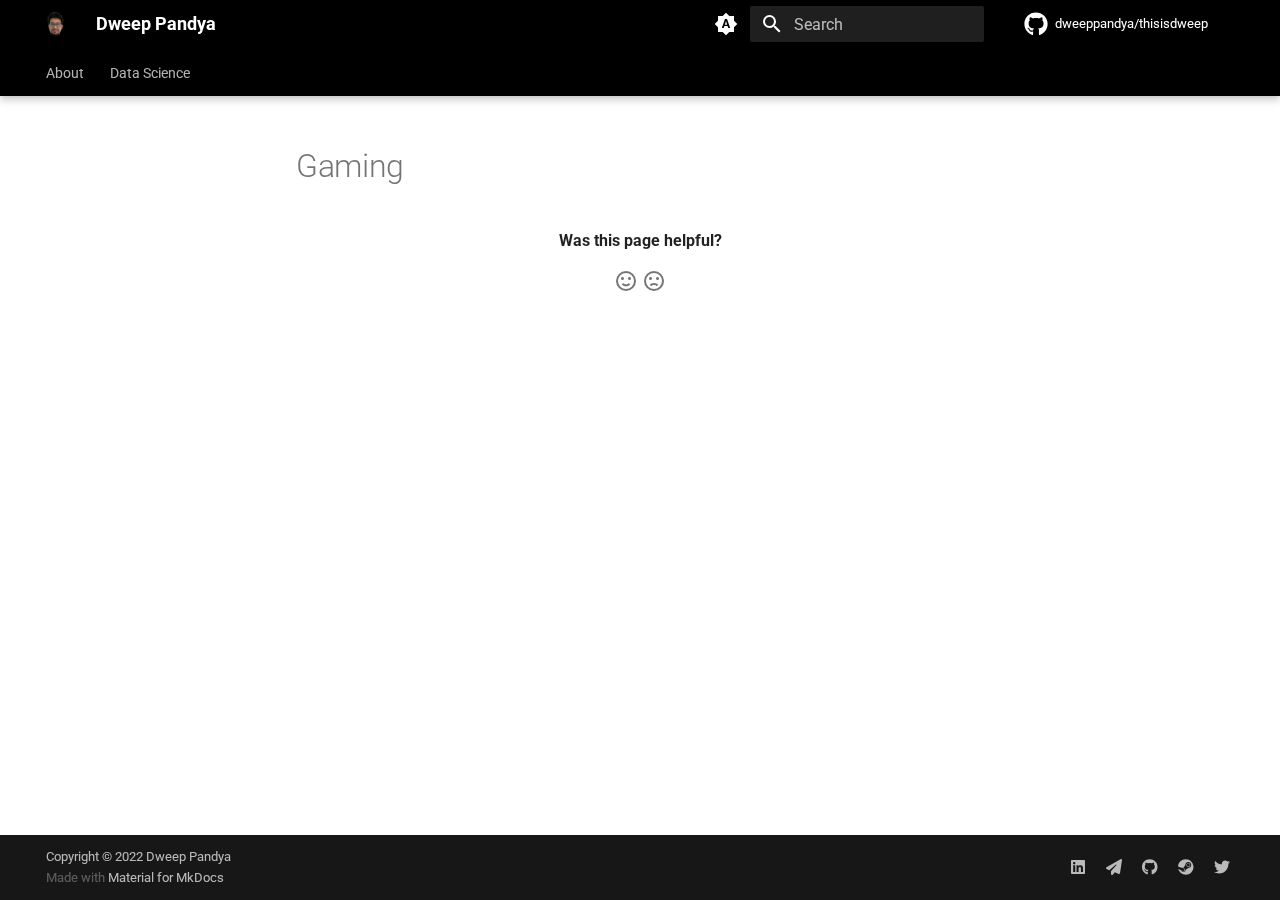
<file: gaming/index.html>
<!doctype html>
<html lang="en" class="no-js">
  <head>
    
      <meta charset="utf-8">
      <meta name="viewport" content="width=device-width,initial-scale=1">
      
      
      
        <link rel="canonical" href="https://dweeppandya.github.io/thisisdweep/gaming/">
      
      <link rel="icon" href="../assets/images/codepen-brands_dark.svg">
      <meta name="generator" content="mkdocs-1.4.2, mkdocs-material-8.5.10">
    
    
      
        <title>Gaming - Dweep Pandya</title>
      
    
    
      <link rel="stylesheet" href="../assets/stylesheets/main.975780f9.min.css">
      
        
        <link rel="stylesheet" href="../assets/stylesheets/palette.2505c338.min.css">
        
      
      

    
    
    
      
        
        
        <link rel="preconnect" href="https://fonts.gstatic.com" crossorigin>
        <link rel="stylesheet" href="https://fonts.googleapis.com/css?family=Roboto:300,300i,400,400i,700,700i%7CRoboto+Mono:400,400i,700,700i&display=fallback">
        <style>:root{--md-text-font:"Roboto";--md-code-font:"Roboto Mono"}</style>
      
    
    
      <link rel="stylesheet" href="../stylesheets/custom.css">
    
    <script>__md_scope=new URL("..",location),__md_hash=e=>[...e].reduce((e,_)=>(e<<5)-e+_.charCodeAt(0),0),__md_get=(e,_=localStorage,t=__md_scope)=>JSON.parse(_.getItem(t.pathname+"."+e)),__md_set=(e,_,t=localStorage,a=__md_scope)=>{try{t.setItem(a.pathname+"."+e,JSON.stringify(_))}catch(e){}}</script>
    
      
  


  
  


  <script id="__analytics">function __md_analytics(){function n(){dataLayer.push(arguments)}window.dataLayer=window.dataLayer||[],n("js",new Date),n("config","G-99M8QC9KL4"),document.addEventListener("DOMContentLoaded",function(){document.forms.search&&document.forms.search.query.addEventListener("blur",function(){this.value&&n("event","search",{search_term:this.value})}),document$.subscribe(function(){var a=document.forms.feedback;if(void 0!==a)for(var e of a.querySelectorAll("[type=submit]"))e.addEventListener("click",function(e){e.preventDefault();var t=document.location.pathname,e=this.getAttribute("data-md-value");n("event","feedback",{page:t,data:e}),a.firstElementChild.disabled=!0;e=a.querySelector(".md-feedback__note [data-md-value='"+e+"']");e&&(e.hidden=!1)}),a.hidden=!1}),location$.subscribe(function(e){n("config","G-99M8QC9KL4",{page_path:e.pathname})})});var e=document.createElement("script");e.async=!0,e.src="https://www.googletagmanager.com/gtag/js?id=G-99M8QC9KL4",document.getElementById("__analytics").insertAdjacentElement("afterEnd",e)}</script>

  
    <script>"undefined"!=typeof __md_analytics&&__md_analytics()</script>
  

    
    
    
  </head>
  
  
    
    
      
    
    
    
    
    <body dir="ltr" data-md-color-scheme="default" data-md-color-primary="black" data-md-color-accent="blue">
  
    
    
      <script>var palette=__md_get("__palette");if(palette&&"object"==typeof palette.color)for(var key of Object.keys(palette.color))document.body.setAttribute("data-md-color-"+key,palette.color[key])</script>
    
    <input class="md-toggle" data-md-toggle="drawer" type="checkbox" id="__drawer" autocomplete="off">
    <input class="md-toggle" data-md-toggle="search" type="checkbox" id="__search" autocomplete="off">
    <label class="md-overlay" for="__drawer"></label>
    <div data-md-component="skip">
      
        
        <a href="#gaming" class="md-skip">
          Skip to content
        </a>
      
    </div>
    <div data-md-component="announce">
      
    </div>
    
    
      

  

<header class="md-header md-header--lifted" data-md-component="header">
  <nav class="md-header__inner md-grid" aria-label="Header">
    <a href=".." title="Dweep Pandya" class="md-header__button md-logo" aria-label="Dweep Pandya" data-md-component="logo">
      
  <img src="../assets/images/dweep_logo.png" alt="logo">

    </a>
    <label class="md-header__button md-icon" for="__drawer">
      <svg xmlns="http://www.w3.org/2000/svg" viewBox="0 0 24 24"><path d="M3 6h18v2H3V6m0 5h18v2H3v-2m0 5h18v2H3v-2Z"/></svg>
    </label>
    <div class="md-header__title" data-md-component="header-title">
      <div class="md-header__ellipsis">
        <div class="md-header__topic">
          <span class="md-ellipsis">
            Dweep Pandya
          </span>
        </div>
        <div class="md-header__topic" data-md-component="header-topic">
          <span class="md-ellipsis">
            
              Gaming
            
          </span>
        </div>
      </div>
    </div>
    
      <form class="md-header__option" data-md-component="palette">
        
          
          
          
          <input class="md-option" data-md-color-media="(prefers-color-scheme)" data-md-color-scheme="default" data-md-color-primary="black" data-md-color-accent="blue"  aria-label="Switch to light mode"  type="radio" name="__palette" id="__palette_1">
          
            <label class="md-header__button md-icon" title="Switch to light mode" for="__palette_3" hidden>
              <svg xmlns="http://www.w3.org/2000/svg" viewBox="0 0 24 24"><path d="m14.3 16-.7-2h-3.2l-.7 2H7.8L11 7h2l3.2 9h-1.9M20 8.69V4h-4.69L12 .69 8.69 4H4v4.69L.69 12 4 15.31V20h4.69L12 23.31 15.31 20H20v-4.69L23.31 12 20 8.69m-9.15 3.96h2.3L12 9l-1.15 3.65Z"/></svg>
            </label>
          
        
          
          
          
          <input class="md-option" data-md-color-media="(prefers-color-scheme: light)" data-md-color-scheme="default" data-md-color-primary="black" data-md-color-accent="blue"  aria-label="Switch to dark mode"  type="radio" name="__palette" id="__palette_2">
          
            <label class="md-header__button md-icon" title="Switch to dark mode" for="__palette_1" hidden>
              <svg xmlns="http://www.w3.org/2000/svg" viewBox="0 0 24 24"><path d="M12 8a4 4 0 0 0-4 4 4 4 0 0 0 4 4 4 4 0 0 0 4-4 4 4 0 0 0-4-4m0 10a6 6 0 0 1-6-6 6 6 0 0 1 6-6 6 6 0 0 1 6 6 6 6 0 0 1-6 6m8-9.31V4h-4.69L12 .69 8.69 4H4v4.69L.69 12 4 15.31V20h4.69L12 23.31 15.31 20H20v-4.69L23.31 12 20 8.69Z"/></svg>
            </label>
          
        
          
          
          
          <input class="md-option" data-md-color-media="(prefers-color-scheme: dark)" data-md-color-scheme="slate" data-md-color-primary="black" data-md-color-accent="blue"  aria-label="Switch to light mode"  type="radio" name="__palette" id="__palette_3">
          
            <label class="md-header__button md-icon" title="Switch to light mode" for="__palette_2" hidden>
              <svg xmlns="http://www.w3.org/2000/svg" viewBox="0 0 24 24"><path d="M12 18c-.89 0-1.74-.2-2.5-.55C11.56 16.5 13 14.42 13 12c0-2.42-1.44-4.5-3.5-5.45C10.26 6.2 11.11 6 12 6a6 6 0 0 1 6 6 6 6 0 0 1-6 6m8-9.31V4h-4.69L12 .69 8.69 4H4v4.69L.69 12 4 15.31V20h4.69L12 23.31 15.31 20H20v-4.69L23.31 12 20 8.69Z"/></svg>
            </label>
          
        
      </form>
    
    
    
      <label class="md-header__button md-icon" for="__search">
        <svg xmlns="http://www.w3.org/2000/svg" viewBox="0 0 24 24"><path d="M9.5 3A6.5 6.5 0 0 1 16 9.5c0 1.61-.59 3.09-1.56 4.23l.27.27h.79l5 5-1.5 1.5-5-5v-.79l-.27-.27A6.516 6.516 0 0 1 9.5 16 6.5 6.5 0 0 1 3 9.5 6.5 6.5 0 0 1 9.5 3m0 2C7 5 5 7 5 9.5S7 14 9.5 14 14 12 14 9.5 12 5 9.5 5Z"/></svg>
      </label>
      <div class="md-search" data-md-component="search" role="dialog">
  <label class="md-search__overlay" for="__search"></label>
  <div class="md-search__inner" role="search">
    <form class="md-search__form" name="search">
      <input type="text" class="md-search__input" name="query" aria-label="Search" placeholder="Search" autocapitalize="off" autocorrect="off" autocomplete="off" spellcheck="false" data-md-component="search-query" required>
      <label class="md-search__icon md-icon" for="__search">
        <svg xmlns="http://www.w3.org/2000/svg" viewBox="0 0 24 24"><path d="M9.5 3A6.5 6.5 0 0 1 16 9.5c0 1.61-.59 3.09-1.56 4.23l.27.27h.79l5 5-1.5 1.5-5-5v-.79l-.27-.27A6.516 6.516 0 0 1 9.5 16 6.5 6.5 0 0 1 3 9.5 6.5 6.5 0 0 1 9.5 3m0 2C7 5 5 7 5 9.5S7 14 9.5 14 14 12 14 9.5 12 5 9.5 5Z"/></svg>
        <svg xmlns="http://www.w3.org/2000/svg" viewBox="0 0 24 24"><path d="M20 11v2H8l5.5 5.5-1.42 1.42L4.16 12l7.92-7.92L13.5 5.5 8 11h12Z"/></svg>
      </label>
      <nav class="md-search__options" aria-label="Search">
        
          <a href="javascript:void(0)" class="md-search__icon md-icon" title="Share" aria-label="Share" data-clipboard data-clipboard-text="" data-md-component="search-share" tabindex="-1">
            <svg xmlns="http://www.w3.org/2000/svg" viewBox="0 0 24 24"><path d="M18 16.08c-.76 0-1.44.3-1.96.77L8.91 12.7c.05-.23.09-.46.09-.7 0-.24-.04-.47-.09-.7l7.05-4.11c.54.5 1.25.81 2.04.81a3 3 0 0 0 3-3 3 3 0 0 0-3-3 3 3 0 0 0-3 3c0 .24.04.47.09.7L8.04 9.81C7.5 9.31 6.79 9 6 9a3 3 0 0 0-3 3 3 3 0 0 0 3 3c.79 0 1.5-.31 2.04-.81l7.12 4.15c-.05.21-.08.43-.08.66 0 1.61 1.31 2.91 2.92 2.91 1.61 0 2.92-1.3 2.92-2.91A2.92 2.92 0 0 0 18 16.08Z"/></svg>
          </a>
        
        <button type="reset" class="md-search__icon md-icon" title="Clear" aria-label="Clear" tabindex="-1">
          <svg xmlns="http://www.w3.org/2000/svg" viewBox="0 0 24 24"><path d="M19 6.41 17.59 5 12 10.59 6.41 5 5 6.41 10.59 12 5 17.59 6.41 19 12 13.41 17.59 19 19 17.59 13.41 12 19 6.41Z"/></svg>
        </button>
      </nav>
      
        <div class="md-search__suggest" data-md-component="search-suggest"></div>
      
    </form>
    <div class="md-search__output">
      <div class="md-search__scrollwrap" data-md-scrollfix>
        <div class="md-search-result" data-md-component="search-result">
          <div class="md-search-result__meta">
            Initializing search
          </div>
          <ol class="md-search-result__list"></ol>
        </div>
      </div>
    </div>
  </div>
</div>
    
    
      <div class="md-header__source">
        <a href="https://github.com/dweeppandya/thisisdweep" title="Go to repository" class="md-source" data-md-component="source">
  <div class="md-source__icon md-icon">
    
    <svg xmlns="http://www.w3.org/2000/svg" viewBox="0 0 496 512"><!--! Font Awesome Free 6.2.1 by @fontawesome - https://fontawesome.com License - https://fontawesome.com/license/free (Icons: CC BY 4.0, Fonts: SIL OFL 1.1, Code: MIT License) Copyright 2022 Fonticons, Inc.--><path d="M165.9 397.4c0 2-2.3 3.6-5.2 3.6-3.3.3-5.6-1.3-5.6-3.6 0-2 2.3-3.6 5.2-3.6 3-.3 5.6 1.3 5.6 3.6zm-31.1-4.5c-.7 2 1.3 4.3 4.3 4.9 2.6 1 5.6 0 6.2-2s-1.3-4.3-4.3-5.2c-2.6-.7-5.5.3-6.2 2.3zm44.2-1.7c-2.9.7-4.9 2.6-4.6 4.9.3 2 2.9 3.3 5.9 2.6 2.9-.7 4.9-2.6 4.6-4.6-.3-1.9-3-3.2-5.9-2.9zM244.8 8C106.1 8 0 113.3 0 252c0 110.9 69.8 205.8 169.5 239.2 12.8 2.3 17.3-5.6 17.3-12.1 0-6.2-.3-40.4-.3-61.4 0 0-70 15-84.7-29.8 0 0-11.4-29.1-27.8-36.6 0 0-22.9-15.7 1.6-15.4 0 0 24.9 2 38.6 25.8 21.9 38.6 58.6 27.5 72.9 20.9 2.3-16 8.8-27.1 16-33.7-55.9-6.2-112.3-14.3-112.3-110.5 0-27.5 7.6-41.3 23.6-58.9-2.6-6.5-11.1-33.3 2.6-67.9 20.9-6.5 69 27 69 27 20-5.6 41.5-8.5 62.8-8.5s42.8 2.9 62.8 8.5c0 0 48.1-33.6 69-27 13.7 34.7 5.2 61.4 2.6 67.9 16 17.7 25.8 31.5 25.8 58.9 0 96.5-58.9 104.2-114.8 110.5 9.2 7.9 17 22.9 17 46.4 0 33.7-.3 75.4-.3 83.6 0 6.5 4.6 14.4 17.3 12.1C428.2 457.8 496 362.9 496 252 496 113.3 383.5 8 244.8 8zM97.2 352.9c-1.3 1-1 3.3.7 5.2 1.6 1.6 3.9 2.3 5.2 1 1.3-1 1-3.3-.7-5.2-1.6-1.6-3.9-2.3-5.2-1zm-10.8-8.1c-.7 1.3.3 2.9 2.3 3.9 1.6 1 3.6.7 4.3-.7.7-1.3-.3-2.9-2.3-3.9-2-.6-3.6-.3-4.3.7zm32.4 35.6c-1.6 1.3-1 4.3 1.3 6.2 2.3 2.3 5.2 2.6 6.5 1 1.3-1.3.7-4.3-1.3-6.2-2.2-2.3-5.2-2.6-6.5-1zm-11.4-14.7c-1.6 1-1.6 3.6 0 5.9 1.6 2.3 4.3 3.3 5.6 2.3 1.6-1.3 1.6-3.9 0-6.2-1.4-2.3-4-3.3-5.6-2z"/></svg>
  </div>
  <div class="md-source__repository">
    dweeppandya/thisisdweep
  </div>
</a>
      </div>
    
  </nav>
  
    
      
<nav class="md-tabs" aria-label="Tabs" data-md-component="tabs">
  <div class="md-tabs__inner md-grid">
    <ul class="md-tabs__list">
      
        
  
  


  <li class="md-tabs__item">
    <a href=".." class="md-tabs__link">
      About
    </a>
  </li>

      
        
  
  


  
  
  
    <li class="md-tabs__item">
      <a href="../data_science/" class="md-tabs__link">
        Data Science
      </a>
    </li>
  

      
    </ul>
  </div>
</nav>
    
  
</header>
    
    <div class="md-container" data-md-component="container">
      
      
        
      
      <main class="md-main" data-md-component="main">
        <div class="md-main__inner md-grid">
          
            
              
              <div class="md-sidebar md-sidebar--primary" data-md-component="sidebar" data-md-type="navigation" >
                <div class="md-sidebar__scrollwrap">
                  <div class="md-sidebar__inner">
                    

  


<nav class="md-nav md-nav--primary md-nav--lifted" aria-label="Navigation" data-md-level="0">
  <label class="md-nav__title" for="__drawer">
    <a href=".." title="Dweep Pandya" class="md-nav__button md-logo" aria-label="Dweep Pandya" data-md-component="logo">
      
  <img src="../assets/images/dweep_logo.png" alt="logo">

    </a>
    Dweep Pandya
  </label>
  
    <div class="md-nav__source">
      <a href="https://github.com/dweeppandya/thisisdweep" title="Go to repository" class="md-source" data-md-component="source">
  <div class="md-source__icon md-icon">
    
    <svg xmlns="http://www.w3.org/2000/svg" viewBox="0 0 496 512"><!--! Font Awesome Free 6.2.1 by @fontawesome - https://fontawesome.com License - https://fontawesome.com/license/free (Icons: CC BY 4.0, Fonts: SIL OFL 1.1, Code: MIT License) Copyright 2022 Fonticons, Inc.--><path d="M165.9 397.4c0 2-2.3 3.6-5.2 3.6-3.3.3-5.6-1.3-5.6-3.6 0-2 2.3-3.6 5.2-3.6 3-.3 5.6 1.3 5.6 3.6zm-31.1-4.5c-.7 2 1.3 4.3 4.3 4.9 2.6 1 5.6 0 6.2-2s-1.3-4.3-4.3-5.2c-2.6-.7-5.5.3-6.2 2.3zm44.2-1.7c-2.9.7-4.9 2.6-4.6 4.9.3 2 2.9 3.3 5.9 2.6 2.9-.7 4.9-2.6 4.6-4.6-.3-1.9-3-3.2-5.9-2.9zM244.8 8C106.1 8 0 113.3 0 252c0 110.9 69.8 205.8 169.5 239.2 12.8 2.3 17.3-5.6 17.3-12.1 0-6.2-.3-40.4-.3-61.4 0 0-70 15-84.7-29.8 0 0-11.4-29.1-27.8-36.6 0 0-22.9-15.7 1.6-15.4 0 0 24.9 2 38.6 25.8 21.9 38.6 58.6 27.5 72.9 20.9 2.3-16 8.8-27.1 16-33.7-55.9-6.2-112.3-14.3-112.3-110.5 0-27.5 7.6-41.3 23.6-58.9-2.6-6.5-11.1-33.3 2.6-67.9 20.9-6.5 69 27 69 27 20-5.6 41.5-8.5 62.8-8.5s42.8 2.9 62.8 8.5c0 0 48.1-33.6 69-27 13.7 34.7 5.2 61.4 2.6 67.9 16 17.7 25.8 31.5 25.8 58.9 0 96.5-58.9 104.2-114.8 110.5 9.2 7.9 17 22.9 17 46.4 0 33.7-.3 75.4-.3 83.6 0 6.5 4.6 14.4 17.3 12.1C428.2 457.8 496 362.9 496 252 496 113.3 383.5 8 244.8 8zM97.2 352.9c-1.3 1-1 3.3.7 5.2 1.6 1.6 3.9 2.3 5.2 1 1.3-1 1-3.3-.7-5.2-1.6-1.6-3.9-2.3-5.2-1zm-10.8-8.1c-.7 1.3.3 2.9 2.3 3.9 1.6 1 3.6.7 4.3-.7.7-1.3-.3-2.9-2.3-3.9-2-.6-3.6-.3-4.3.7zm32.4 35.6c-1.6 1.3-1 4.3 1.3 6.2 2.3 2.3 5.2 2.6 6.5 1 1.3-1.3.7-4.3-1.3-6.2-2.2-2.3-5.2-2.6-6.5-1zm-11.4-14.7c-1.6 1-1.6 3.6 0 5.9 1.6 2.3 4.3 3.3 5.6 2.3 1.6-1.3 1.6-3.9 0-6.2-1.4-2.3-4-3.3-5.6-2z"/></svg>
  </div>
  <div class="md-source__repository">
    dweeppandya/thisisdweep
  </div>
</a>
    </div>
  
  <ul class="md-nav__list" data-md-scrollfix>
    
      
      
      

  
  
  
    <li class="md-nav__item">
      <a href=".." class="md-nav__link">
        About
      </a>
    </li>
  

    
      
      
      

  
  
  
    
    <li class="md-nav__item md-nav__item--nested">
      
      
        <input class="md-nav__toggle md-toggle" data-md-toggle="__nav_2" type="checkbox" id="__nav_2" >
      
      
      
        
          
            
          
        
          
        
          
        
      
      
        
        
        <div class="md-nav__link md-nav__link--index ">
          <a href="../data_science/">Data Science</a>
          
            <label for="__nav_2">
              <span class="md-nav__icon md-icon"></span>
            </label>
          
        </div>
      
      <nav class="md-nav" aria-label="Data Science" data-md-level="1">
        <label class="md-nav__title" for="__nav_2">
          <span class="md-nav__icon md-icon"></span>
          Data Science
        </label>
        <ul class="md-nav__list" data-md-scrollfix>
          
            
          
            
              
  
  
  
    
    <li class="md-nav__item md-nav__item--nested">
      
      
        <input class="md-nav__toggle md-toggle" data-md-toggle="__nav_2_2" type="checkbox" id="__nav_2_2" >
      
      
      
        
          
        
      
      
        <label class="md-nav__link" for="__nav_2_2">
          Neural Networks
          <span class="md-nav__icon md-icon"></span>
        </label>
      
      <nav class="md-nav" aria-label="Neural Networks" data-md-level="2">
        <label class="md-nav__title" for="__nav_2_2">
          <span class="md-nav__icon md-icon"></span>
          Neural Networks
        </label>
        <ul class="md-nav__list" data-md-scrollfix>
          
            
              
  
  
  
    
    <li class="md-nav__item md-nav__item--nested">
      
      
        <input class="md-nav__toggle md-toggle" data-md-toggle="__nav_2_2_1" type="checkbox" id="__nav_2_2_1" >
      
      
      
        
          
        
          
        
      
      
        <label class="md-nav__link" for="__nav_2_2_1">
          LSTM
          <span class="md-nav__icon md-icon"></span>
        </label>
      
      <nav class="md-nav" aria-label="LSTM" data-md-level="3">
        <label class="md-nav__title" for="__nav_2_2_1">
          <span class="md-nav__icon md-icon"></span>
          LSTM
        </label>
        <ul class="md-nav__list" data-md-scrollfix>
          
            
              
  
  
  
    <li class="md-nav__item">
      <a href="../data_science/neural_networks/lstm/overview/" class="md-nav__link">
        Overview
      </a>
    </li>
  

            
          
            
              
  
  
  
    <li class="md-nav__item">
      <a href="../data_science/neural_networks/lstm/stock_price_forecasting_with_lstm/" class="md-nav__link">
        Predicting Stock Prices with LSTMs
      </a>
    </li>
  

            
          
        </ul>
      </nav>
    </li>
  

            
          
        </ul>
      </nav>
    </li>
  

            
          
            
              
  
  
  
    
    <li class="md-nav__item md-nav__item--nested">
      
      
        <input class="md-nav__toggle md-toggle" data-md-toggle="__nav_2_3" type="checkbox" id="__nav_2_3" >
      
      
      
        
          
        
      
      
        <label class="md-nav__link" for="__nav_2_3">
          Tutorials
          <span class="md-nav__icon md-icon"></span>
        </label>
      
      <nav class="md-nav" aria-label="Tutorials" data-md-level="2">
        <label class="md-nav__title" for="__nav_2_3">
          <span class="md-nav__icon md-icon"></span>
          Tutorials
        </label>
        <ul class="md-nav__list" data-md-scrollfix>
          
            
              
  
  
  
    <li class="md-nav__item">
      <a href="../data_science/tutorials/tensorflow/" class="md-nav__link">
        TensorFlow on  Silicons
      </a>
    </li>
  

            
          
        </ul>
      </nav>
    </li>
  

            
          
        </ul>
      </nav>
    </li>
  

    
  </ul>
</nav>
                  </div>
                </div>
              </div>
            
            
              
              <div class="md-sidebar md-sidebar--secondary" data-md-component="sidebar" data-md-type="toc" >
                <div class="md-sidebar__scrollwrap">
                  <div class="md-sidebar__inner">
                    

<nav class="md-nav md-nav--secondary" aria-label="Table of contents">
  
  
  
    
  
  
</nav>
                  </div>
                </div>
              </div>
            
          
          
            <div class="md-content" data-md-component="content">
              <article class="md-content__inner md-typeset">
                
                  


<h1 id="gaming">Gaming</h1>


  



  <form class="md-feedback" name="feedback" hidden>
    <fieldset>
      <legend class="md-feedback__title">
        Was this page helpful?
      </legend>
      <div class="md-feedback__inner">
        <div class="md-feedback__list">
          
            <button class="md-feedback__icon md-icon" type="submit" title="This page was helpful" data-md-value="1">
              <svg xmlns="http://www.w3.org/2000/svg" viewBox="0 0 24 24"><path d="M20 12a8 8 0 0 0-8-8 8 8 0 0 0-8 8 8 8 0 0 0 8 8 8 8 0 0 0 8-8m2 0a10 10 0 0 1-10 10A10 10 0 0 1 2 12 10 10 0 0 1 12 2a10 10 0 0 1 10 10M10 9.5c0 .8-.7 1.5-1.5 1.5S7 10.3 7 9.5 7.7 8 8.5 8s1.5.7 1.5 1.5m7 0c0 .8-.7 1.5-1.5 1.5S14 10.3 14 9.5 14.7 8 15.5 8s1.5.7 1.5 1.5m-5 7.73c-1.75 0-3.29-.73-4.19-1.81L9.23 14c.45.72 1.52 1.23 2.77 1.23s2.32-.51 2.77-1.23l1.42 1.42c-.9 1.08-2.44 1.81-4.19 1.81Z"/></svg>
            </button>
          
            <button class="md-feedback__icon md-icon" type="submit" title="This page could be improved" data-md-value="0">
              <svg xmlns="http://www.w3.org/2000/svg" viewBox="0 0 24 24"><path d="M20 12a8 8 0 0 0-8-8 8 8 0 0 0-8 8 8 8 0 0 0 8 8 8 8 0 0 0 8-8m2 0a10 10 0 0 1-10 10A10 10 0 0 1 2 12 10 10 0 0 1 12 2a10 10 0 0 1 10 10m-6.5-4c.8 0 1.5.7 1.5 1.5s-.7 1.5-1.5 1.5-1.5-.7-1.5-1.5.7-1.5 1.5-1.5M10 9.5c0 .8-.7 1.5-1.5 1.5S7 10.3 7 9.5 7.7 8 8.5 8s1.5.7 1.5 1.5m2 4.5c1.75 0 3.29.72 4.19 1.81l-1.42 1.42C14.32 16.5 13.25 16 12 16s-2.32.5-2.77 1.23l-1.42-1.42C8.71 14.72 10.25 14 12 14Z"/></svg>
            </button>
          
        </div>
        <div class="md-feedback__note">
          
            <div data-md-value="1" hidden>
              
              
                
              
              
                Thanks for your feedback!
              
            </div>
          
            <div data-md-value="0" hidden>
              
              
                
              
              
                Thanks for your feedback! Help us improve this page by using our <a href="..." target="_blank" rel="noopener">feedback form</a>.
              
            </div>
          
        </div>
      </div>
    </fieldset>
  </form>


                
              </article>
            </div>
          
          
        </div>
        
          <a href="#" class="md-top md-icon" data-md-component="top" hidden>
            <svg xmlns="http://www.w3.org/2000/svg" viewBox="0 0 24 24"><path d="M13 20h-2V8l-5.5 5.5-1.42-1.42L12 4.16l7.92 7.92-1.42 1.42L13 8v12Z"/></svg>
            Back to top
          </a>
        
      </main>
      
        <footer class="md-footer">
  
  <div class="md-footer-meta md-typeset">
    <div class="md-footer-meta__inner md-grid">
      <div class="md-copyright">
  
    <div class="md-copyright__highlight">
      Copyright &copy; 2022 Dweep Pandya
    </div>
  
  
    Made with
    <a href="https://squidfunk.github.io/mkdocs-material/" target="_blank" rel="noopener">
      Material for MkDocs
    </a>
  
</div>
      
        <div class="md-social">
  
    
    
      
      
    
    <a href="https://www.linkedin.com/in/dweeppandya/" target="_blank" rel="noopener" title="www.linkedin.com" class="md-social__link">
      <svg xmlns="http://www.w3.org/2000/svg" viewBox="0 0 448 512"><!--! Font Awesome Free 6.2.1 by @fontawesome - https://fontawesome.com License - https://fontawesome.com/license/free (Icons: CC BY 4.0, Fonts: SIL OFL 1.1, Code: MIT License) Copyright 2022 Fonticons, Inc.--><path d="M416 32H31.9C14.3 32 0 46.5 0 64.3v383.4C0 465.5 14.3 480 31.9 480H416c17.6 0 32-14.5 32-32.3V64.3c0-17.8-14.4-32.3-32-32.3zM135.4 416H69V202.2h66.5V416zm-33.2-243c-21.3 0-38.5-17.3-38.5-38.5S80.9 96 102.2 96c21.2 0 38.5 17.3 38.5 38.5 0 21.3-17.2 38.5-38.5 38.5zm282.1 243h-66.4V312c0-24.8-.5-56.7-34.5-56.7-34.6 0-39.9 27-39.9 54.9V416h-66.4V202.2h63.7v29.2h.9c8.9-16.8 30.6-34.5 62.9-34.5 67.2 0 79.7 44.3 79.7 101.9V416z"/></svg>
    </a>
  
    
    
    <a href="mailto:dweep.pandya@gmail.com" target="_blank" rel="noopener" title="" class="md-social__link">
      <svg xmlns="http://www.w3.org/2000/svg" viewBox="0 0 512 512"><!--! Font Awesome Free 6.2.1 by @fontawesome - https://fontawesome.com License - https://fontawesome.com/license/free (Icons: CC BY 4.0, Fonts: SIL OFL 1.1, Code: MIT License) Copyright 2022 Fonticons, Inc.--><path d="M498.1 5.6c10.1 7 15.4 19.1 13.5 31.2l-64 416c-1.5 9.7-7.4 18.2-16 23s-18.9 5.4-28 1.6L284 427.7l-68.5 74.1c-8.9 9.7-22.9 12.9-35.2 8.1S160 493.2 160 480v-83.6c0-4 1.5-7.8 4.2-10.7l167.6-182.9c5.8-6.3 5.6-16-.4-22s-15.7-6.4-22-.7L106 360.8l-88.3-44.2C7.1 311.3.3 300.7 0 288.9s5.9-22.8 16.1-28.7l448-256c10.7-6.1 23.9-5.5 34 1.4z"/></svg>
    </a>
  
    
    
      
      
    
    <a href="https://github.com/dweeppandya/" target="_blank" rel="noopener" title="github.com" class="md-social__link">
      <svg xmlns="http://www.w3.org/2000/svg" viewBox="0 0 496 512"><!--! Font Awesome Free 6.2.1 by @fontawesome - https://fontawesome.com License - https://fontawesome.com/license/free (Icons: CC BY 4.0, Fonts: SIL OFL 1.1, Code: MIT License) Copyright 2022 Fonticons, Inc.--><path d="M165.9 397.4c0 2-2.3 3.6-5.2 3.6-3.3.3-5.6-1.3-5.6-3.6 0-2 2.3-3.6 5.2-3.6 3-.3 5.6 1.3 5.6 3.6zm-31.1-4.5c-.7 2 1.3 4.3 4.3 4.9 2.6 1 5.6 0 6.2-2s-1.3-4.3-4.3-5.2c-2.6-.7-5.5.3-6.2 2.3zm44.2-1.7c-2.9.7-4.9 2.6-4.6 4.9.3 2 2.9 3.3 5.9 2.6 2.9-.7 4.9-2.6 4.6-4.6-.3-1.9-3-3.2-5.9-2.9zM244.8 8C106.1 8 0 113.3 0 252c0 110.9 69.8 205.8 169.5 239.2 12.8 2.3 17.3-5.6 17.3-12.1 0-6.2-.3-40.4-.3-61.4 0 0-70 15-84.7-29.8 0 0-11.4-29.1-27.8-36.6 0 0-22.9-15.7 1.6-15.4 0 0 24.9 2 38.6 25.8 21.9 38.6 58.6 27.5 72.9 20.9 2.3-16 8.8-27.1 16-33.7-55.9-6.2-112.3-14.3-112.3-110.5 0-27.5 7.6-41.3 23.6-58.9-2.6-6.5-11.1-33.3 2.6-67.9 20.9-6.5 69 27 69 27 20-5.6 41.5-8.5 62.8-8.5s42.8 2.9 62.8 8.5c0 0 48.1-33.6 69-27 13.7 34.7 5.2 61.4 2.6 67.9 16 17.7 25.8 31.5 25.8 58.9 0 96.5-58.9 104.2-114.8 110.5 9.2 7.9 17 22.9 17 46.4 0 33.7-.3 75.4-.3 83.6 0 6.5 4.6 14.4 17.3 12.1C428.2 457.8 496 362.9 496 252 496 113.3 383.5 8 244.8 8zM97.2 352.9c-1.3 1-1 3.3.7 5.2 1.6 1.6 3.9 2.3 5.2 1 1.3-1 1-3.3-.7-5.2-1.6-1.6-3.9-2.3-5.2-1zm-10.8-8.1c-.7 1.3.3 2.9 2.3 3.9 1.6 1 3.6.7 4.3-.7.7-1.3-.3-2.9-2.3-3.9-2-.6-3.6-.3-4.3.7zm32.4 35.6c-1.6 1.3-1 4.3 1.3 6.2 2.3 2.3 5.2 2.6 6.5 1 1.3-1.3.7-4.3-1.3-6.2-2.2-2.3-5.2-2.6-6.5-1zm-11.4-14.7c-1.6 1-1.6 3.6 0 5.9 1.6 2.3 4.3 3.3 5.6 2.3 1.6-1.3 1.6-3.9 0-6.2-1.4-2.3-4-3.3-5.6-2z"/></svg>
    </a>
  
    
    
      
      
    
    <a href="https://steamcommunity.com/profiles/76561198289562161" target="_blank" rel="noopener" title="steamcommunity.com" class="md-social__link">
      <svg xmlns="http://www.w3.org/2000/svg" viewBox="0 0 496 512"><!--! Font Awesome Free 6.2.1 by @fontawesome - https://fontawesome.com License - https://fontawesome.com/license/free (Icons: CC BY 4.0, Fonts: SIL OFL 1.1, Code: MIT License) Copyright 2022 Fonticons, Inc.--><path d="M496 256c0 137-111.2 248-248.4 248-113.8 0-209.6-76.3-239-180.4l95.2 39.3c6.4 32.1 34.9 56.4 68.9 56.4 39.2 0 71.9-32.4 70.2-73.5l84.5-60.2c52.1 1.3 95.8-40.9 95.8-93.5 0-51.6-42-93.5-93.7-93.5s-93.7 42-93.7 93.5v1.2L176.6 279c-15.5-.9-30.7 3.4-43.5 12.1L0 236.1C10.2 108.4 117.1 8 247.6 8 384.8 8 496 119 496 256zM155.7 384.3l-30.5-12.6a52.79 52.79 0 0 0 27.2 25.8c26.9 11.2 57.8-1.6 69-28.4 5.4-13 5.5-27.3.1-40.3-5.4-13-15.5-23.2-28.5-28.6-12.9-5.4-26.7-5.2-38.9-.6l31.5 13c19.8 8.2 29.2 30.9 20.9 50.7-8.3 19.9-31 29.2-50.8 21zm173.8-129.9c-34.4 0-62.4-28-62.4-62.3s28-62.3 62.4-62.3 62.4 28 62.4 62.3-27.9 62.3-62.4 62.3zm.1-15.6c25.9 0 46.9-21 46.9-46.8 0-25.9-21-46.8-46.9-46.8s-46.9 21-46.9 46.8c.1 25.8 21.1 46.8 46.9 46.8z"/></svg>
    </a>
  
    
    
      
      
    
    <a href="https://twitter.com/PandyaDweep" target="_blank" rel="noopener" title="twitter.com" class="md-social__link">
      <svg xmlns="http://www.w3.org/2000/svg" viewBox="0 0 512 512"><!--! Font Awesome Free 6.2.1 by @fontawesome - https://fontawesome.com License - https://fontawesome.com/license/free (Icons: CC BY 4.0, Fonts: SIL OFL 1.1, Code: MIT License) Copyright 2022 Fonticons, Inc.--><path d="M459.37 151.716c.325 4.548.325 9.097.325 13.645 0 138.72-105.583 298.558-298.558 298.558-59.452 0-114.68-17.219-161.137-47.106 8.447.974 16.568 1.299 25.34 1.299 49.055 0 94.213-16.568 130.274-44.832-46.132-.975-84.792-31.188-98.112-72.772 6.498.974 12.995 1.624 19.818 1.624 9.421 0 18.843-1.3 27.614-3.573-48.081-9.747-84.143-51.98-84.143-102.985v-1.299c13.969 7.797 30.214 12.67 47.431 13.319-28.264-18.843-46.781-51.005-46.781-87.391 0-19.492 5.197-37.36 14.294-52.954 51.655 63.675 129.3 105.258 216.365 109.807-1.624-7.797-2.599-15.918-2.599-24.04 0-57.828 46.782-104.934 104.934-104.934 30.213 0 57.502 12.67 76.67 33.137 23.715-4.548 46.456-13.32 66.599-25.34-7.798 24.366-24.366 44.833-46.132 57.827 21.117-2.273 41.584-8.122 60.426-16.243-14.292 20.791-32.161 39.308-52.628 54.253z"/></svg>
    </a>
  
</div>
      
    </div>
  </div>
</footer>
      
    </div>
    <div class="md-dialog" data-md-component="dialog">
      <div class="md-dialog__inner md-typeset"></div>
    </div>
    
    <script id="__config" type="application/json">{"base": "..", "features": ["content.code.annotate", "navigation.instant", "navigation.tracking", "navigation.tabs", "navigation.tabs.sticky", "navigation.prune", "navigation.indexes", "toc.follow", "navigation.top", "search.suggest", "search.highlight", "search.share", "header.autohide"], "search": "../assets/javascripts/workers/search.16e2a7d4.min.js", "translations": {"clipboard.copied": "Copied to clipboard", "clipboard.copy": "Copy to clipboard", "search.config.lang": "en", "search.config.pipeline": "trimmer, stopWordFilter", "search.config.separator": "[\\s\\-]+", "search.placeholder": "Search", "search.result.more.one": "1 more on this page", "search.result.more.other": "# more on this page", "search.result.none": "No matching documents", "search.result.one": "1 matching document", "search.result.other": "# matching documents", "search.result.placeholder": "Type to start searching", "search.result.term.missing": "Missing", "select.version.title": "Select version"}}</script>
    
    
      <script src="../assets/javascripts/bundle.5a2dcb6a.min.js"></script>
      
    
    
  </body>
</html>
</file>
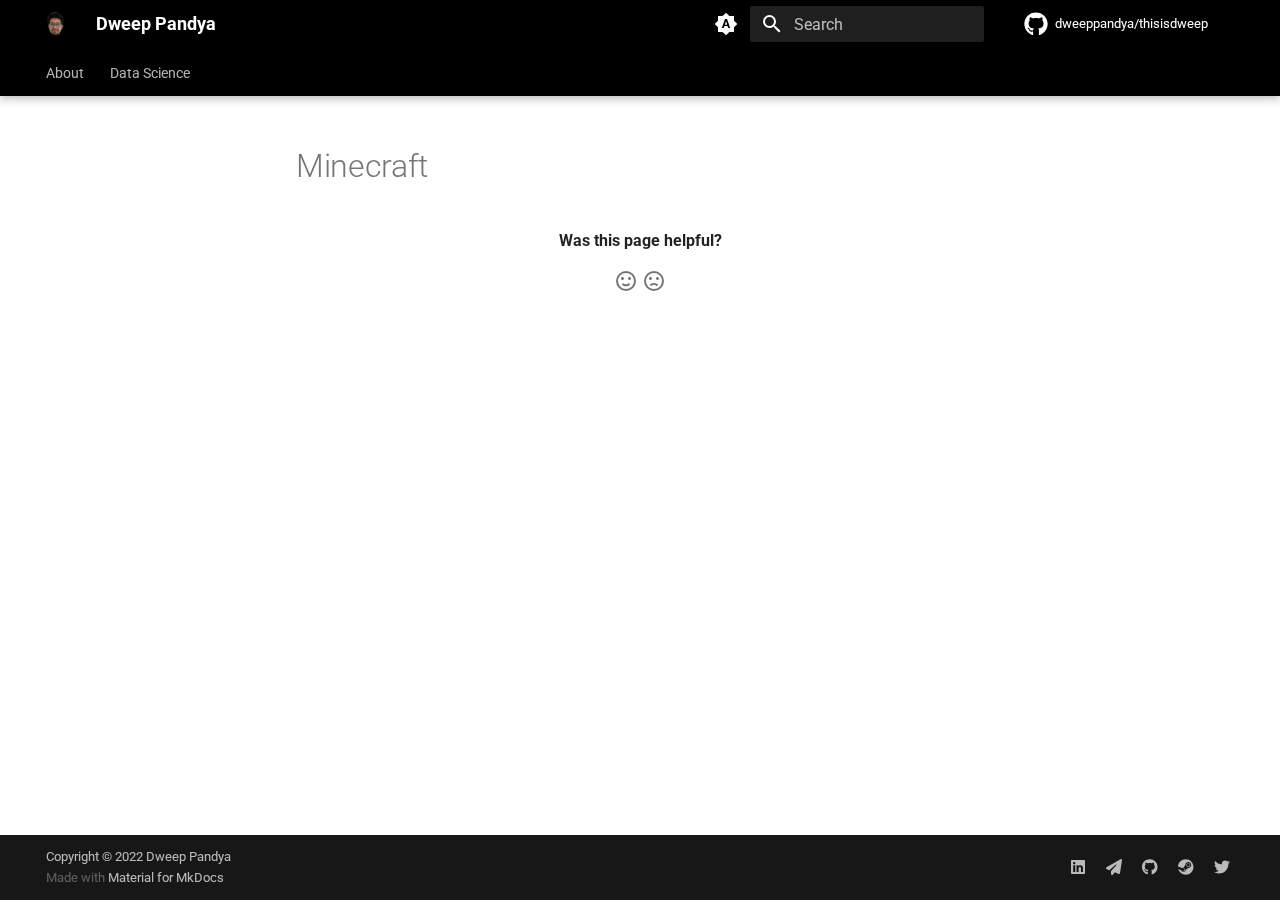
<file: gaming/minecraft/index.html>
<!doctype html>
<html lang="en" class="no-js">
  <head>
    
      <meta charset="utf-8">
      <meta name="viewport" content="width=device-width,initial-scale=1">
      
      
      
        <link rel="canonical" href="https://dweeppandya.github.io/thisisdweep/gaming/minecraft/">
      
      <link rel="icon" href="../../assets/images/codepen-brands_dark.svg">
      <meta name="generator" content="mkdocs-1.4.2, mkdocs-material-8.5.10">
    
    
      
        <title>Minecraft - Dweep Pandya</title>
      
    
    
      <link rel="stylesheet" href="../../assets/stylesheets/main.975780f9.min.css">
      
        
        <link rel="stylesheet" href="../../assets/stylesheets/palette.2505c338.min.css">
        
      
      

    
    
    
      
        
        
        <link rel="preconnect" href="https://fonts.gstatic.com" crossorigin>
        <link rel="stylesheet" href="https://fonts.googleapis.com/css?family=Roboto:300,300i,400,400i,700,700i%7CRoboto+Mono:400,400i,700,700i&display=fallback">
        <style>:root{--md-text-font:"Roboto";--md-code-font:"Roboto Mono"}</style>
      
    
    
      <link rel="stylesheet" href="../../stylesheets/custom.css">
    
    <script>__md_scope=new URL("../..",location),__md_hash=e=>[...e].reduce((e,_)=>(e<<5)-e+_.charCodeAt(0),0),__md_get=(e,_=localStorage,t=__md_scope)=>JSON.parse(_.getItem(t.pathname+"."+e)),__md_set=(e,_,t=localStorage,a=__md_scope)=>{try{t.setItem(a.pathname+"."+e,JSON.stringify(_))}catch(e){}}</script>
    
      
  


  
  


  <script id="__analytics">function __md_analytics(){function n(){dataLayer.push(arguments)}window.dataLayer=window.dataLayer||[],n("js",new Date),n("config","G-99M8QC9KL4"),document.addEventListener("DOMContentLoaded",function(){document.forms.search&&document.forms.search.query.addEventListener("blur",function(){this.value&&n("event","search",{search_term:this.value})}),document$.subscribe(function(){var a=document.forms.feedback;if(void 0!==a)for(var e of a.querySelectorAll("[type=submit]"))e.addEventListener("click",function(e){e.preventDefault();var t=document.location.pathname,e=this.getAttribute("data-md-value");n("event","feedback",{page:t,data:e}),a.firstElementChild.disabled=!0;e=a.querySelector(".md-feedback__note [data-md-value='"+e+"']");e&&(e.hidden=!1)}),a.hidden=!1}),location$.subscribe(function(e){n("config","G-99M8QC9KL4",{page_path:e.pathname})})});var e=document.createElement("script");e.async=!0,e.src="https://www.googletagmanager.com/gtag/js?id=G-99M8QC9KL4",document.getElementById("__analytics").insertAdjacentElement("afterEnd",e)}</script>

  
    <script>"undefined"!=typeof __md_analytics&&__md_analytics()</script>
  

    
    
    
  </head>
  
  
    
    
      
    
    
    
    
    <body dir="ltr" data-md-color-scheme="default" data-md-color-primary="black" data-md-color-accent="blue">
  
    
    
      <script>var palette=__md_get("__palette");if(palette&&"object"==typeof palette.color)for(var key of Object.keys(palette.color))document.body.setAttribute("data-md-color-"+key,palette.color[key])</script>
    
    <input class="md-toggle" data-md-toggle="drawer" type="checkbox" id="__drawer" autocomplete="off">
    <input class="md-toggle" data-md-toggle="search" type="checkbox" id="__search" autocomplete="off">
    <label class="md-overlay" for="__drawer"></label>
    <div data-md-component="skip">
      
        
        <a href="#minecraft" class="md-skip">
          Skip to content
        </a>
      
    </div>
    <div data-md-component="announce">
      
    </div>
    
    
      

  

<header class="md-header md-header--lifted" data-md-component="header">
  <nav class="md-header__inner md-grid" aria-label="Header">
    <a href="../.." title="Dweep Pandya" class="md-header__button md-logo" aria-label="Dweep Pandya" data-md-component="logo">
      
  <img src="../../assets/images/dweep_logo.png" alt="logo">

    </a>
    <label class="md-header__button md-icon" for="__drawer">
      <svg xmlns="http://www.w3.org/2000/svg" viewBox="0 0 24 24"><path d="M3 6h18v2H3V6m0 5h18v2H3v-2m0 5h18v2H3v-2Z"/></svg>
    </label>
    <div class="md-header__title" data-md-component="header-title">
      <div class="md-header__ellipsis">
        <div class="md-header__topic">
          <span class="md-ellipsis">
            Dweep Pandya
          </span>
        </div>
        <div class="md-header__topic" data-md-component="header-topic">
          <span class="md-ellipsis">
            
              Minecraft
            
          </span>
        </div>
      </div>
    </div>
    
      <form class="md-header__option" data-md-component="palette">
        
          
          
          
          <input class="md-option" data-md-color-media="(prefers-color-scheme)" data-md-color-scheme="default" data-md-color-primary="black" data-md-color-accent="blue"  aria-label="Switch to light mode"  type="radio" name="__palette" id="__palette_1">
          
            <label class="md-header__button md-icon" title="Switch to light mode" for="__palette_3" hidden>
              <svg xmlns="http://www.w3.org/2000/svg" viewBox="0 0 24 24"><path d="m14.3 16-.7-2h-3.2l-.7 2H7.8L11 7h2l3.2 9h-1.9M20 8.69V4h-4.69L12 .69 8.69 4H4v4.69L.69 12 4 15.31V20h4.69L12 23.31 15.31 20H20v-4.69L23.31 12 20 8.69m-9.15 3.96h2.3L12 9l-1.15 3.65Z"/></svg>
            </label>
          
        
          
          
          
          <input class="md-option" data-md-color-media="(prefers-color-scheme: light)" data-md-color-scheme="default" data-md-color-primary="black" data-md-color-accent="blue"  aria-label="Switch to dark mode"  type="radio" name="__palette" id="__palette_2">
          
            <label class="md-header__button md-icon" title="Switch to dark mode" for="__palette_1" hidden>
              <svg xmlns="http://www.w3.org/2000/svg" viewBox="0 0 24 24"><path d="M12 8a4 4 0 0 0-4 4 4 4 0 0 0 4 4 4 4 0 0 0 4-4 4 4 0 0 0-4-4m0 10a6 6 0 0 1-6-6 6 6 0 0 1 6-6 6 6 0 0 1 6 6 6 6 0 0 1-6 6m8-9.31V4h-4.69L12 .69 8.69 4H4v4.69L.69 12 4 15.31V20h4.69L12 23.31 15.31 20H20v-4.69L23.31 12 20 8.69Z"/></svg>
            </label>
          
        
          
          
          
          <input class="md-option" data-md-color-media="(prefers-color-scheme: dark)" data-md-color-scheme="slate" data-md-color-primary="black" data-md-color-accent="blue"  aria-label="Switch to light mode"  type="radio" name="__palette" id="__palette_3">
          
            <label class="md-header__button md-icon" title="Switch to light mode" for="__palette_2" hidden>
              <svg xmlns="http://www.w3.org/2000/svg" viewBox="0 0 24 24"><path d="M12 18c-.89 0-1.74-.2-2.5-.55C11.56 16.5 13 14.42 13 12c0-2.42-1.44-4.5-3.5-5.45C10.26 6.2 11.11 6 12 6a6 6 0 0 1 6 6 6 6 0 0 1-6 6m8-9.31V4h-4.69L12 .69 8.69 4H4v4.69L.69 12 4 15.31V20h4.69L12 23.31 15.31 20H20v-4.69L23.31 12 20 8.69Z"/></svg>
            </label>
          
        
      </form>
    
    
    
      <label class="md-header__button md-icon" for="__search">
        <svg xmlns="http://www.w3.org/2000/svg" viewBox="0 0 24 24"><path d="M9.5 3A6.5 6.5 0 0 1 16 9.5c0 1.61-.59 3.09-1.56 4.23l.27.27h.79l5 5-1.5 1.5-5-5v-.79l-.27-.27A6.516 6.516 0 0 1 9.5 16 6.5 6.5 0 0 1 3 9.5 6.5 6.5 0 0 1 9.5 3m0 2C7 5 5 7 5 9.5S7 14 9.5 14 14 12 14 9.5 12 5 9.5 5Z"/></svg>
      </label>
      <div class="md-search" data-md-component="search" role="dialog">
  <label class="md-search__overlay" for="__search"></label>
  <div class="md-search__inner" role="search">
    <form class="md-search__form" name="search">
      <input type="text" class="md-search__input" name="query" aria-label="Search" placeholder="Search" autocapitalize="off" autocorrect="off" autocomplete="off" spellcheck="false" data-md-component="search-query" required>
      <label class="md-search__icon md-icon" for="__search">
        <svg xmlns="http://www.w3.org/2000/svg" viewBox="0 0 24 24"><path d="M9.5 3A6.5 6.5 0 0 1 16 9.5c0 1.61-.59 3.09-1.56 4.23l.27.27h.79l5 5-1.5 1.5-5-5v-.79l-.27-.27A6.516 6.516 0 0 1 9.5 16 6.5 6.5 0 0 1 3 9.5 6.5 6.5 0 0 1 9.5 3m0 2C7 5 5 7 5 9.5S7 14 9.5 14 14 12 14 9.5 12 5 9.5 5Z"/></svg>
        <svg xmlns="http://www.w3.org/2000/svg" viewBox="0 0 24 24"><path d="M20 11v2H8l5.5 5.5-1.42 1.42L4.16 12l7.92-7.92L13.5 5.5 8 11h12Z"/></svg>
      </label>
      <nav class="md-search__options" aria-label="Search">
        
          <a href="javascript:void(0)" class="md-search__icon md-icon" title="Share" aria-label="Share" data-clipboard data-clipboard-text="" data-md-component="search-share" tabindex="-1">
            <svg xmlns="http://www.w3.org/2000/svg" viewBox="0 0 24 24"><path d="M18 16.08c-.76 0-1.44.3-1.96.77L8.91 12.7c.05-.23.09-.46.09-.7 0-.24-.04-.47-.09-.7l7.05-4.11c.54.5 1.25.81 2.04.81a3 3 0 0 0 3-3 3 3 0 0 0-3-3 3 3 0 0 0-3 3c0 .24.04.47.09.7L8.04 9.81C7.5 9.31 6.79 9 6 9a3 3 0 0 0-3 3 3 3 0 0 0 3 3c.79 0 1.5-.31 2.04-.81l7.12 4.15c-.05.21-.08.43-.08.66 0 1.61 1.31 2.91 2.92 2.91 1.61 0 2.92-1.3 2.92-2.91A2.92 2.92 0 0 0 18 16.08Z"/></svg>
          </a>
        
        <button type="reset" class="md-search__icon md-icon" title="Clear" aria-label="Clear" tabindex="-1">
          <svg xmlns="http://www.w3.org/2000/svg" viewBox="0 0 24 24"><path d="M19 6.41 17.59 5 12 10.59 6.41 5 5 6.41 10.59 12 5 17.59 6.41 19 12 13.41 17.59 19 19 17.59 13.41 12 19 6.41Z"/></svg>
        </button>
      </nav>
      
        <div class="md-search__suggest" data-md-component="search-suggest"></div>
      
    </form>
    <div class="md-search__output">
      <div class="md-search__scrollwrap" data-md-scrollfix>
        <div class="md-search-result" data-md-component="search-result">
          <div class="md-search-result__meta">
            Initializing search
          </div>
          <ol class="md-search-result__list"></ol>
        </div>
      </div>
    </div>
  </div>
</div>
    
    
      <div class="md-header__source">
        <a href="https://github.com/dweeppandya/thisisdweep" title="Go to repository" class="md-source" data-md-component="source">
  <div class="md-source__icon md-icon">
    
    <svg xmlns="http://www.w3.org/2000/svg" viewBox="0 0 496 512"><!--! Font Awesome Free 6.2.1 by @fontawesome - https://fontawesome.com License - https://fontawesome.com/license/free (Icons: CC BY 4.0, Fonts: SIL OFL 1.1, Code: MIT License) Copyright 2022 Fonticons, Inc.--><path d="M165.9 397.4c0 2-2.3 3.6-5.2 3.6-3.3.3-5.6-1.3-5.6-3.6 0-2 2.3-3.6 5.2-3.6 3-.3 5.6 1.3 5.6 3.6zm-31.1-4.5c-.7 2 1.3 4.3 4.3 4.9 2.6 1 5.6 0 6.2-2s-1.3-4.3-4.3-5.2c-2.6-.7-5.5.3-6.2 2.3zm44.2-1.7c-2.9.7-4.9 2.6-4.6 4.9.3 2 2.9 3.3 5.9 2.6 2.9-.7 4.9-2.6 4.6-4.6-.3-1.9-3-3.2-5.9-2.9zM244.8 8C106.1 8 0 113.3 0 252c0 110.9 69.8 205.8 169.5 239.2 12.8 2.3 17.3-5.6 17.3-12.1 0-6.2-.3-40.4-.3-61.4 0 0-70 15-84.7-29.8 0 0-11.4-29.1-27.8-36.6 0 0-22.9-15.7 1.6-15.4 0 0 24.9 2 38.6 25.8 21.9 38.6 58.6 27.5 72.9 20.9 2.3-16 8.8-27.1 16-33.7-55.9-6.2-112.3-14.3-112.3-110.5 0-27.5 7.6-41.3 23.6-58.9-2.6-6.5-11.1-33.3 2.6-67.9 20.9-6.5 69 27 69 27 20-5.6 41.5-8.5 62.8-8.5s42.8 2.9 62.8 8.5c0 0 48.1-33.6 69-27 13.7 34.7 5.2 61.4 2.6 67.9 16 17.7 25.8 31.5 25.8 58.9 0 96.5-58.9 104.2-114.8 110.5 9.2 7.9 17 22.9 17 46.4 0 33.7-.3 75.4-.3 83.6 0 6.5 4.6 14.4 17.3 12.1C428.2 457.8 496 362.9 496 252 496 113.3 383.5 8 244.8 8zM97.2 352.9c-1.3 1-1 3.3.7 5.2 1.6 1.6 3.9 2.3 5.2 1 1.3-1 1-3.3-.7-5.2-1.6-1.6-3.9-2.3-5.2-1zm-10.8-8.1c-.7 1.3.3 2.9 2.3 3.9 1.6 1 3.6.7 4.3-.7.7-1.3-.3-2.9-2.3-3.9-2-.6-3.6-.3-4.3.7zm32.4 35.6c-1.6 1.3-1 4.3 1.3 6.2 2.3 2.3 5.2 2.6 6.5 1 1.3-1.3.7-4.3-1.3-6.2-2.2-2.3-5.2-2.6-6.5-1zm-11.4-14.7c-1.6 1-1.6 3.6 0 5.9 1.6 2.3 4.3 3.3 5.6 2.3 1.6-1.3 1.6-3.9 0-6.2-1.4-2.3-4-3.3-5.6-2z"/></svg>
  </div>
  <div class="md-source__repository">
    dweeppandya/thisisdweep
  </div>
</a>
      </div>
    
  </nav>
  
    
      
<nav class="md-tabs" aria-label="Tabs" data-md-component="tabs">
  <div class="md-tabs__inner md-grid">
    <ul class="md-tabs__list">
      
        
  
  


  <li class="md-tabs__item">
    <a href="../.." class="md-tabs__link">
      About
    </a>
  </li>

      
        
  
  


  
  
  
    <li class="md-tabs__item">
      <a href="../../data_science/" class="md-tabs__link">
        Data Science
      </a>
    </li>
  

      
    </ul>
  </div>
</nav>
    
  
</header>
    
    <div class="md-container" data-md-component="container">
      
      
        
      
      <main class="md-main" data-md-component="main">
        <div class="md-main__inner md-grid">
          
            
              
              <div class="md-sidebar md-sidebar--primary" data-md-component="sidebar" data-md-type="navigation" >
                <div class="md-sidebar__scrollwrap">
                  <div class="md-sidebar__inner">
                    

  


<nav class="md-nav md-nav--primary md-nav--lifted" aria-label="Navigation" data-md-level="0">
  <label class="md-nav__title" for="__drawer">
    <a href="../.." title="Dweep Pandya" class="md-nav__button md-logo" aria-label="Dweep Pandya" data-md-component="logo">
      
  <img src="../../assets/images/dweep_logo.png" alt="logo">

    </a>
    Dweep Pandya
  </label>
  
    <div class="md-nav__source">
      <a href="https://github.com/dweeppandya/thisisdweep" title="Go to repository" class="md-source" data-md-component="source">
  <div class="md-source__icon md-icon">
    
    <svg xmlns="http://www.w3.org/2000/svg" viewBox="0 0 496 512"><!--! Font Awesome Free 6.2.1 by @fontawesome - https://fontawesome.com License - https://fontawesome.com/license/free (Icons: CC BY 4.0, Fonts: SIL OFL 1.1, Code: MIT License) Copyright 2022 Fonticons, Inc.--><path d="M165.9 397.4c0 2-2.3 3.6-5.2 3.6-3.3.3-5.6-1.3-5.6-3.6 0-2 2.3-3.6 5.2-3.6 3-.3 5.6 1.3 5.6 3.6zm-31.1-4.5c-.7 2 1.3 4.3 4.3 4.9 2.6 1 5.6 0 6.2-2s-1.3-4.3-4.3-5.2c-2.6-.7-5.5.3-6.2 2.3zm44.2-1.7c-2.9.7-4.9 2.6-4.6 4.9.3 2 2.9 3.3 5.9 2.6 2.9-.7 4.9-2.6 4.6-4.6-.3-1.9-3-3.2-5.9-2.9zM244.8 8C106.1 8 0 113.3 0 252c0 110.9 69.8 205.8 169.5 239.2 12.8 2.3 17.3-5.6 17.3-12.1 0-6.2-.3-40.4-.3-61.4 0 0-70 15-84.7-29.8 0 0-11.4-29.1-27.8-36.6 0 0-22.9-15.7 1.6-15.4 0 0 24.9 2 38.6 25.8 21.9 38.6 58.6 27.5 72.9 20.9 2.3-16 8.8-27.1 16-33.7-55.9-6.2-112.3-14.3-112.3-110.5 0-27.5 7.6-41.3 23.6-58.9-2.6-6.5-11.1-33.3 2.6-67.9 20.9-6.5 69 27 69 27 20-5.6 41.5-8.5 62.8-8.5s42.8 2.9 62.8 8.5c0 0 48.1-33.6 69-27 13.7 34.7 5.2 61.4 2.6 67.9 16 17.7 25.8 31.5 25.8 58.9 0 96.5-58.9 104.2-114.8 110.5 9.2 7.9 17 22.9 17 46.4 0 33.7-.3 75.4-.3 83.6 0 6.5 4.6 14.4 17.3 12.1C428.2 457.8 496 362.9 496 252 496 113.3 383.5 8 244.8 8zM97.2 352.9c-1.3 1-1 3.3.7 5.2 1.6 1.6 3.9 2.3 5.2 1 1.3-1 1-3.3-.7-5.2-1.6-1.6-3.9-2.3-5.2-1zm-10.8-8.1c-.7 1.3.3 2.9 2.3 3.9 1.6 1 3.6.7 4.3-.7.7-1.3-.3-2.9-2.3-3.9-2-.6-3.6-.3-4.3.7zm32.4 35.6c-1.6 1.3-1 4.3 1.3 6.2 2.3 2.3 5.2 2.6 6.5 1 1.3-1.3.7-4.3-1.3-6.2-2.2-2.3-5.2-2.6-6.5-1zm-11.4-14.7c-1.6 1-1.6 3.6 0 5.9 1.6 2.3 4.3 3.3 5.6 2.3 1.6-1.3 1.6-3.9 0-6.2-1.4-2.3-4-3.3-5.6-2z"/></svg>
  </div>
  <div class="md-source__repository">
    dweeppandya/thisisdweep
  </div>
</a>
    </div>
  
  <ul class="md-nav__list" data-md-scrollfix>
    
      
      
      

  
  
  
    <li class="md-nav__item">
      <a href="../.." class="md-nav__link">
        About
      </a>
    </li>
  

    
      
      
      

  
  
  
    
    <li class="md-nav__item md-nav__item--nested">
      
      
        <input class="md-nav__toggle md-toggle" data-md-toggle="__nav_2" type="checkbox" id="__nav_2" >
      
      
      
        
          
            
          
        
          
        
          
        
      
      
        
        
        <div class="md-nav__link md-nav__link--index ">
          <a href="../../data_science/">Data Science</a>
          
            <label for="__nav_2">
              <span class="md-nav__icon md-icon"></span>
            </label>
          
        </div>
      
      <nav class="md-nav" aria-label="Data Science" data-md-level="1">
        <label class="md-nav__title" for="__nav_2">
          <span class="md-nav__icon md-icon"></span>
          Data Science
        </label>
        <ul class="md-nav__list" data-md-scrollfix>
          
            
          
            
              
  
  
  
    
    <li class="md-nav__item md-nav__item--nested">
      
      
        <input class="md-nav__toggle md-toggle" data-md-toggle="__nav_2_2" type="checkbox" id="__nav_2_2" >
      
      
      
        
          
        
      
      
        <label class="md-nav__link" for="__nav_2_2">
          Neural Networks
          <span class="md-nav__icon md-icon"></span>
        </label>
      
      <nav class="md-nav" aria-label="Neural Networks" data-md-level="2">
        <label class="md-nav__title" for="__nav_2_2">
          <span class="md-nav__icon md-icon"></span>
          Neural Networks
        </label>
        <ul class="md-nav__list" data-md-scrollfix>
          
            
              
  
  
  
    
    <li class="md-nav__item md-nav__item--nested">
      
      
        <input class="md-nav__toggle md-toggle" data-md-toggle="__nav_2_2_1" type="checkbox" id="__nav_2_2_1" >
      
      
      
        
          
        
          
        
      
      
        <label class="md-nav__link" for="__nav_2_2_1">
          LSTM
          <span class="md-nav__icon md-icon"></span>
        </label>
      
      <nav class="md-nav" aria-label="LSTM" data-md-level="3">
        <label class="md-nav__title" for="__nav_2_2_1">
          <span class="md-nav__icon md-icon"></span>
          LSTM
        </label>
        <ul class="md-nav__list" data-md-scrollfix>
          
            
              
  
  
  
    <li class="md-nav__item">
      <a href="../../data_science/neural_networks/lstm/overview/" class="md-nav__link">
        Overview
      </a>
    </li>
  

            
          
            
              
  
  
  
    <li class="md-nav__item">
      <a href="../../data_science/neural_networks/lstm/stock_price_forecasting_with_lstm/" class="md-nav__link">
        Predicting Stock Prices with LSTMs
      </a>
    </li>
  

            
          
        </ul>
      </nav>
    </li>
  

            
          
        </ul>
      </nav>
    </li>
  

            
          
            
              
  
  
  
    
    <li class="md-nav__item md-nav__item--nested">
      
      
        <input class="md-nav__toggle md-toggle" data-md-toggle="__nav_2_3" type="checkbox" id="__nav_2_3" >
      
      
      
        
          
        
      
      
        <label class="md-nav__link" for="__nav_2_3">
          Tutorials
          <span class="md-nav__icon md-icon"></span>
        </label>
      
      <nav class="md-nav" aria-label="Tutorials" data-md-level="2">
        <label class="md-nav__title" for="__nav_2_3">
          <span class="md-nav__icon md-icon"></span>
          Tutorials
        </label>
        <ul class="md-nav__list" data-md-scrollfix>
          
            
              
  
  
  
    <li class="md-nav__item">
      <a href="../../data_science/tutorials/tensorflow/" class="md-nav__link">
        TensorFlow on  Silicons
      </a>
    </li>
  

            
          
        </ul>
      </nav>
    </li>
  

            
          
        </ul>
      </nav>
    </li>
  

    
  </ul>
</nav>
                  </div>
                </div>
              </div>
            
            
              
              <div class="md-sidebar md-sidebar--secondary" data-md-component="sidebar" data-md-type="toc" >
                <div class="md-sidebar__scrollwrap">
                  <div class="md-sidebar__inner">
                    

<nav class="md-nav md-nav--secondary" aria-label="Table of contents">
  
  
  
    
  
  
</nav>
                  </div>
                </div>
              </div>
            
          
          
            <div class="md-content" data-md-component="content">
              <article class="md-content__inner md-typeset">
                
                  


<h1 id="minecraft">Minecraft</h1>


  



  <form class="md-feedback" name="feedback" hidden>
    <fieldset>
      <legend class="md-feedback__title">
        Was this page helpful?
      </legend>
      <div class="md-feedback__inner">
        <div class="md-feedback__list">
          
            <button class="md-feedback__icon md-icon" type="submit" title="This page was helpful" data-md-value="1">
              <svg xmlns="http://www.w3.org/2000/svg" viewBox="0 0 24 24"><path d="M20 12a8 8 0 0 0-8-8 8 8 0 0 0-8 8 8 8 0 0 0 8 8 8 8 0 0 0 8-8m2 0a10 10 0 0 1-10 10A10 10 0 0 1 2 12 10 10 0 0 1 12 2a10 10 0 0 1 10 10M10 9.5c0 .8-.7 1.5-1.5 1.5S7 10.3 7 9.5 7.7 8 8.5 8s1.5.7 1.5 1.5m7 0c0 .8-.7 1.5-1.5 1.5S14 10.3 14 9.5 14.7 8 15.5 8s1.5.7 1.5 1.5m-5 7.73c-1.75 0-3.29-.73-4.19-1.81L9.23 14c.45.72 1.52 1.23 2.77 1.23s2.32-.51 2.77-1.23l1.42 1.42c-.9 1.08-2.44 1.81-4.19 1.81Z"/></svg>
            </button>
          
            <button class="md-feedback__icon md-icon" type="submit" title="This page could be improved" data-md-value="0">
              <svg xmlns="http://www.w3.org/2000/svg" viewBox="0 0 24 24"><path d="M20 12a8 8 0 0 0-8-8 8 8 0 0 0-8 8 8 8 0 0 0 8 8 8 8 0 0 0 8-8m2 0a10 10 0 0 1-10 10A10 10 0 0 1 2 12 10 10 0 0 1 12 2a10 10 0 0 1 10 10m-6.5-4c.8 0 1.5.7 1.5 1.5s-.7 1.5-1.5 1.5-1.5-.7-1.5-1.5.7-1.5 1.5-1.5M10 9.5c0 .8-.7 1.5-1.5 1.5S7 10.3 7 9.5 7.7 8 8.5 8s1.5.7 1.5 1.5m2 4.5c1.75 0 3.29.72 4.19 1.81l-1.42 1.42C14.32 16.5 13.25 16 12 16s-2.32.5-2.77 1.23l-1.42-1.42C8.71 14.72 10.25 14 12 14Z"/></svg>
            </button>
          
        </div>
        <div class="md-feedback__note">
          
            <div data-md-value="1" hidden>
              
              
                
              
              
                Thanks for your feedback!
              
            </div>
          
            <div data-md-value="0" hidden>
              
              
                
              
              
                Thanks for your feedback! Help us improve this page by using our <a href="..." target="_blank" rel="noopener">feedback form</a>.
              
            </div>
          
        </div>
      </div>
    </fieldset>
  </form>


                
              </article>
            </div>
          
          
        </div>
        
          <a href="#" class="md-top md-icon" data-md-component="top" hidden>
            <svg xmlns="http://www.w3.org/2000/svg" viewBox="0 0 24 24"><path d="M13 20h-2V8l-5.5 5.5-1.42-1.42L12 4.16l7.92 7.92-1.42 1.42L13 8v12Z"/></svg>
            Back to top
          </a>
        
      </main>
      
        <footer class="md-footer">
  
  <div class="md-footer-meta md-typeset">
    <div class="md-footer-meta__inner md-grid">
      <div class="md-copyright">
  
    <div class="md-copyright__highlight">
      Copyright &copy; 2022 Dweep Pandya
    </div>
  
  
    Made with
    <a href="https://squidfunk.github.io/mkdocs-material/" target="_blank" rel="noopener">
      Material for MkDocs
    </a>
  
</div>
      
        <div class="md-social">
  
    
    
      
      
    
    <a href="https://www.linkedin.com/in/dweeppandya/" target="_blank" rel="noopener" title="www.linkedin.com" class="md-social__link">
      <svg xmlns="http://www.w3.org/2000/svg" viewBox="0 0 448 512"><!--! Font Awesome Free 6.2.1 by @fontawesome - https://fontawesome.com License - https://fontawesome.com/license/free (Icons: CC BY 4.0, Fonts: SIL OFL 1.1, Code: MIT License) Copyright 2022 Fonticons, Inc.--><path d="M416 32H31.9C14.3 32 0 46.5 0 64.3v383.4C0 465.5 14.3 480 31.9 480H416c17.6 0 32-14.5 32-32.3V64.3c0-17.8-14.4-32.3-32-32.3zM135.4 416H69V202.2h66.5V416zm-33.2-243c-21.3 0-38.5-17.3-38.5-38.5S80.9 96 102.2 96c21.2 0 38.5 17.3 38.5 38.5 0 21.3-17.2 38.5-38.5 38.5zm282.1 243h-66.4V312c0-24.8-.5-56.7-34.5-56.7-34.6 0-39.9 27-39.9 54.9V416h-66.4V202.2h63.7v29.2h.9c8.9-16.8 30.6-34.5 62.9-34.5 67.2 0 79.7 44.3 79.7 101.9V416z"/></svg>
    </a>
  
    
    
    <a href="mailto:dweep.pandya@gmail.com" target="_blank" rel="noopener" title="" class="md-social__link">
      <svg xmlns="http://www.w3.org/2000/svg" viewBox="0 0 512 512"><!--! Font Awesome Free 6.2.1 by @fontawesome - https://fontawesome.com License - https://fontawesome.com/license/free (Icons: CC BY 4.0, Fonts: SIL OFL 1.1, Code: MIT License) Copyright 2022 Fonticons, Inc.--><path d="M498.1 5.6c10.1 7 15.4 19.1 13.5 31.2l-64 416c-1.5 9.7-7.4 18.2-16 23s-18.9 5.4-28 1.6L284 427.7l-68.5 74.1c-8.9 9.7-22.9 12.9-35.2 8.1S160 493.2 160 480v-83.6c0-4 1.5-7.8 4.2-10.7l167.6-182.9c5.8-6.3 5.6-16-.4-22s-15.7-6.4-22-.7L106 360.8l-88.3-44.2C7.1 311.3.3 300.7 0 288.9s5.9-22.8 16.1-28.7l448-256c10.7-6.1 23.9-5.5 34 1.4z"/></svg>
    </a>
  
    
    
      
      
    
    <a href="https://github.com/dweeppandya/" target="_blank" rel="noopener" title="github.com" class="md-social__link">
      <svg xmlns="http://www.w3.org/2000/svg" viewBox="0 0 496 512"><!--! Font Awesome Free 6.2.1 by @fontawesome - https://fontawesome.com License - https://fontawesome.com/license/free (Icons: CC BY 4.0, Fonts: SIL OFL 1.1, Code: MIT License) Copyright 2022 Fonticons, Inc.--><path d="M165.9 397.4c0 2-2.3 3.6-5.2 3.6-3.3.3-5.6-1.3-5.6-3.6 0-2 2.3-3.6 5.2-3.6 3-.3 5.6 1.3 5.6 3.6zm-31.1-4.5c-.7 2 1.3 4.3 4.3 4.9 2.6 1 5.6 0 6.2-2s-1.3-4.3-4.3-5.2c-2.6-.7-5.5.3-6.2 2.3zm44.2-1.7c-2.9.7-4.9 2.6-4.6 4.9.3 2 2.9 3.3 5.9 2.6 2.9-.7 4.9-2.6 4.6-4.6-.3-1.9-3-3.2-5.9-2.9zM244.8 8C106.1 8 0 113.3 0 252c0 110.9 69.8 205.8 169.5 239.2 12.8 2.3 17.3-5.6 17.3-12.1 0-6.2-.3-40.4-.3-61.4 0 0-70 15-84.7-29.8 0 0-11.4-29.1-27.8-36.6 0 0-22.9-15.7 1.6-15.4 0 0 24.9 2 38.6 25.8 21.9 38.6 58.6 27.5 72.9 20.9 2.3-16 8.8-27.1 16-33.7-55.9-6.2-112.3-14.3-112.3-110.5 0-27.5 7.6-41.3 23.6-58.9-2.6-6.5-11.1-33.3 2.6-67.9 20.9-6.5 69 27 69 27 20-5.6 41.5-8.5 62.8-8.5s42.8 2.9 62.8 8.5c0 0 48.1-33.6 69-27 13.7 34.7 5.2 61.4 2.6 67.9 16 17.7 25.8 31.5 25.8 58.9 0 96.5-58.9 104.2-114.8 110.5 9.2 7.9 17 22.9 17 46.4 0 33.7-.3 75.4-.3 83.6 0 6.5 4.6 14.4 17.3 12.1C428.2 457.8 496 362.9 496 252 496 113.3 383.5 8 244.8 8zM97.2 352.9c-1.3 1-1 3.3.7 5.2 1.6 1.6 3.9 2.3 5.2 1 1.3-1 1-3.3-.7-5.2-1.6-1.6-3.9-2.3-5.2-1zm-10.8-8.1c-.7 1.3.3 2.9 2.3 3.9 1.6 1 3.6.7 4.3-.7.7-1.3-.3-2.9-2.3-3.9-2-.6-3.6-.3-4.3.7zm32.4 35.6c-1.6 1.3-1 4.3 1.3 6.2 2.3 2.3 5.2 2.6 6.5 1 1.3-1.3.7-4.3-1.3-6.2-2.2-2.3-5.2-2.6-6.5-1zm-11.4-14.7c-1.6 1-1.6 3.6 0 5.9 1.6 2.3 4.3 3.3 5.6 2.3 1.6-1.3 1.6-3.9 0-6.2-1.4-2.3-4-3.3-5.6-2z"/></svg>
    </a>
  
    
    
      
      
    
    <a href="https://steamcommunity.com/profiles/76561198289562161" target="_blank" rel="noopener" title="steamcommunity.com" class="md-social__link">
      <svg xmlns="http://www.w3.org/2000/svg" viewBox="0 0 496 512"><!--! Font Awesome Free 6.2.1 by @fontawesome - https://fontawesome.com License - https://fontawesome.com/license/free (Icons: CC BY 4.0, Fonts: SIL OFL 1.1, Code: MIT License) Copyright 2022 Fonticons, Inc.--><path d="M496 256c0 137-111.2 248-248.4 248-113.8 0-209.6-76.3-239-180.4l95.2 39.3c6.4 32.1 34.9 56.4 68.9 56.4 39.2 0 71.9-32.4 70.2-73.5l84.5-60.2c52.1 1.3 95.8-40.9 95.8-93.5 0-51.6-42-93.5-93.7-93.5s-93.7 42-93.7 93.5v1.2L176.6 279c-15.5-.9-30.7 3.4-43.5 12.1L0 236.1C10.2 108.4 117.1 8 247.6 8 384.8 8 496 119 496 256zM155.7 384.3l-30.5-12.6a52.79 52.79 0 0 0 27.2 25.8c26.9 11.2 57.8-1.6 69-28.4 5.4-13 5.5-27.3.1-40.3-5.4-13-15.5-23.2-28.5-28.6-12.9-5.4-26.7-5.2-38.9-.6l31.5 13c19.8 8.2 29.2 30.9 20.9 50.7-8.3 19.9-31 29.2-50.8 21zm173.8-129.9c-34.4 0-62.4-28-62.4-62.3s28-62.3 62.4-62.3 62.4 28 62.4 62.3-27.9 62.3-62.4 62.3zm.1-15.6c25.9 0 46.9-21 46.9-46.8 0-25.9-21-46.8-46.9-46.8s-46.9 21-46.9 46.8c.1 25.8 21.1 46.8 46.9 46.8z"/></svg>
    </a>
  
    
    
      
      
    
    <a href="https://twitter.com/PandyaDweep" target="_blank" rel="noopener" title="twitter.com" class="md-social__link">
      <svg xmlns="http://www.w3.org/2000/svg" viewBox="0 0 512 512"><!--! Font Awesome Free 6.2.1 by @fontawesome - https://fontawesome.com License - https://fontawesome.com/license/free (Icons: CC BY 4.0, Fonts: SIL OFL 1.1, Code: MIT License) Copyright 2022 Fonticons, Inc.--><path d="M459.37 151.716c.325 4.548.325 9.097.325 13.645 0 138.72-105.583 298.558-298.558 298.558-59.452 0-114.68-17.219-161.137-47.106 8.447.974 16.568 1.299 25.34 1.299 49.055 0 94.213-16.568 130.274-44.832-46.132-.975-84.792-31.188-98.112-72.772 6.498.974 12.995 1.624 19.818 1.624 9.421 0 18.843-1.3 27.614-3.573-48.081-9.747-84.143-51.98-84.143-102.985v-1.299c13.969 7.797 30.214 12.67 47.431 13.319-28.264-18.843-46.781-51.005-46.781-87.391 0-19.492 5.197-37.36 14.294-52.954 51.655 63.675 129.3 105.258 216.365 109.807-1.624-7.797-2.599-15.918-2.599-24.04 0-57.828 46.782-104.934 104.934-104.934 30.213 0 57.502 12.67 76.67 33.137 23.715-4.548 46.456-13.32 66.599-25.34-7.798 24.366-24.366 44.833-46.132 57.827 21.117-2.273 41.584-8.122 60.426-16.243-14.292 20.791-32.161 39.308-52.628 54.253z"/></svg>
    </a>
  
</div>
      
    </div>
  </div>
</footer>
      
    </div>
    <div class="md-dialog" data-md-component="dialog">
      <div class="md-dialog__inner md-typeset"></div>
    </div>
    
    <script id="__config" type="application/json">{"base": "../..", "features": ["content.code.annotate", "navigation.instant", "navigation.tracking", "navigation.tabs", "navigation.tabs.sticky", "navigation.prune", "navigation.indexes", "toc.follow", "navigation.top", "search.suggest", "search.highlight", "search.share", "header.autohide"], "search": "../../assets/javascripts/workers/search.16e2a7d4.min.js", "translations": {"clipboard.copied": "Copied to clipboard", "clipboard.copy": "Copy to clipboard", "search.config.lang": "en", "search.config.pipeline": "trimmer, stopWordFilter", "search.config.separator": "[\\s\\-]+", "search.placeholder": "Search", "search.result.more.one": "1 more on this page", "search.result.more.other": "# more on this page", "search.result.none": "No matching documents", "search.result.one": "1 matching document", "search.result.other": "# matching documents", "search.result.placeholder": "Type to start searching", "search.result.term.missing": "Missing", "select.version.title": "Select version"}}</script>
    
    
      <script src="../../assets/javascripts/bundle.5a2dcb6a.min.js"></script>
      
    
    
  </body>
</html>
</file>
<file: stylesheets/custom.css>
/* Styles for blog-like features - author avatar & name, posting date, min to read, etc. */
.md-typeset .mdx-author img {
  border-radius: 100%;
  height: 2rem;
}

.md-typeset .mdx-author {
  display: flex;
  font-size: .68rem;
}

.md-typeset .mdx-author p>span {
  display: block;
}

p {
  display: block;
  margin-block-start: 1em;
  margin-block-end: 1em;
  margin-inline-start: 0px;
  margin-inline-end: 0px;
}

.md-typeset .mdx-author p:first-child {
  flex-shrink: 0;
  margin-right: .8rem;
}

img {
  display: block;
  margin: 0 auto;
}

/* styling for image captions */
img+em {
  display: block;
  margin: auto;
  width: 35%;
  color: lightslategray;
  font-size: medium;
}

/* styling for link image captions */
a+em {
  display: block;
  margin-left: auto;
  margin-right: auto;
  width: 50%;
  color: lightslategray;
  font-size: medium;
}
</file>
<file: assets/stylesheets/main.975780f9.min.css>
@charset "UTF-8";html{-webkit-text-size-adjust:none;-moz-text-size-adjust:none;text-size-adjust:none;box-sizing:border-box}*,:after,:before{box-sizing:inherit}@media (prefers-reduced-motion){*,:after,:before{transition:none!important}}body{margin:0}a,button,input,label{-webkit-tap-highlight-color:transparent}a{color:inherit;text-decoration:none}hr{border:0;box-sizing:initial;display:block;height:.05rem;overflow:visible;padding:0}small{font-size:80%}sub,sup{line-height:1em}img{border-style:none}table{border-collapse:initial;border-spacing:0}td,th{font-weight:400;vertical-align:top}button{background:#0000;border:0;font-family:inherit;font-size:inherit;margin:0;padding:0}input{border:0;outline:none}:root{--md-primary-fg-color:#4051b5;--md-primary-fg-color--light:#5d6cc0;--md-primary-fg-color--dark:#303fa1;--md-primary-bg-color:#fff;--md-primary-bg-color--light:#ffffffb3;--md-accent-fg-color:#526cfe;--md-accent-fg-color--transparent:#526cfe1a;--md-accent-bg-color:#fff;--md-accent-bg-color--light:#ffffffb3}:root,[data-md-color-scheme=default]{--md-default-fg-color:#000000de;--md-default-fg-color--light:#0000008a;--md-default-fg-color--lighter:#00000052;--md-default-fg-color--lightest:#00000012;--md-default-bg-color:#fff;--md-default-bg-color--light:#ffffffb3;--md-default-bg-color--lighter:#ffffff4d;--md-default-bg-color--lightest:#ffffff1f;--md-code-fg-color:#36464e;--md-code-bg-color:#f5f5f5;--md-code-hl-color:#ffff0080;--md-code-hl-number-color:#d52a2a;--md-code-hl-special-color:#db1457;--md-code-hl-function-color:#a846b9;--md-code-hl-constant-color:#6e59d9;--md-code-hl-keyword-color:#3f6ec6;--md-code-hl-string-color:#1c7d4d;--md-code-hl-name-color:var(--md-code-fg-color);--md-code-hl-operator-color:var(--md-default-fg-color--light);--md-code-hl-punctuation-color:var(--md-default-fg-color--light);--md-code-hl-comment-color:var(--md-default-fg-color--light);--md-code-hl-generic-color:var(--md-default-fg-color--light);--md-code-hl-variable-color:var(--md-default-fg-color--light);--md-typeset-color:var(--md-default-fg-color);--md-typeset-a-color:var(--md-primary-fg-color);--md-typeset-mark-color:#ffff0080;--md-typeset-del-color:#f5503d26;--md-typeset-ins-color:#0bd57026;--md-typeset-kbd-color:#fafafa;--md-typeset-kbd-accent-color:#fff;--md-typeset-kbd-border-color:#b8b8b8;--md-typeset-table-color:#0000001f;--md-admonition-fg-color:var(--md-default-fg-color);--md-admonition-bg-color:var(--md-default-bg-color);--md-footer-fg-color:#fff;--md-footer-fg-color--light:#ffffffb3;--md-footer-fg-color--lighter:#ffffff4d;--md-footer-bg-color:#000000de;--md-footer-bg-color--dark:#00000052;--md-shadow-z1:0 0.2rem 0.5rem #0000000d,0 0 0.05rem #0000001a;--md-shadow-z2:0 0.2rem 0.5rem #0000001a,0 0 0.05rem #00000040;--md-shadow-z3:0 0.2rem 0.5rem #0003,0 0 0.05rem #00000059}.md-icon svg{fill:currentcolor;display:block;height:1.2rem;width:1.2rem}body{-webkit-font-smoothing:antialiased;-moz-osx-font-smoothing:grayscale;--md-text-font-family:var(--md-text-font,_),-apple-system,BlinkMacSystemFont,Helvetica,Arial,sans-serif;--md-code-font-family:var(--md-code-font,_),SFMono-Regular,Consolas,Menlo,monospace}body,input{font-feature-settings:"kern","liga";font-family:var(--md-text-font-family)}body,code,input,kbd,pre{color:var(--md-typeset-color)}code,kbd,pre{font-feature-settings:"kern";font-family:var(--md-code-font-family)}:root{--md-typeset-table-sort-icon:url('data:image/svg+xml;charset=utf-8,<svg xmlns="http://www.w3.org/2000/svg" viewBox="0 0 24 24"><path d="m18 21-4-4h3V7h-3l4-4 4 4h-3v10h3M2 19v-2h10v2M2 13v-2h7v2M2 7V5h4v2H2Z"/></svg>');--md-typeset-table-sort-icon--asc:url('data:image/svg+xml;charset=utf-8,<svg xmlns="http://www.w3.org/2000/svg" viewBox="0 0 24 24"><path d="M19 17h3l-4 4-4-4h3V3h2M2 17h10v2H2M6 5v2H2V5m0 6h7v2H2v-2Z"/></svg>');--md-typeset-table-sort-icon--desc:url('data:image/svg+xml;charset=utf-8,<svg xmlns="http://www.w3.org/2000/svg" viewBox="0 0 24 24"><path d="M19 7h3l-4-4-4 4h3v14h2M2 17h10v2H2M6 5v2H2V5m0 6h7v2H2v-2Z"/></svg>')}.md-typeset{-webkit-print-color-adjust:exact;color-adjust:exact;font-size:.8rem;line-height:1.6}@media print{.md-typeset{font-size:.68rem}}.md-typeset blockquote,.md-typeset dl,.md-typeset figure,.md-typeset ol,.md-typeset pre,.md-typeset ul{margin-bottom:1em;margin-top:1em}.md-typeset h1{color:var(--md-default-fg-color--light);font-size:2em;line-height:1.3;margin:0 0 1.25em}.md-typeset h1,.md-typeset h2{font-weight:300;letter-spacing:-.01em}.md-typeset h2{font-size:1.5625em;line-height:1.4;margin:1.6em 0 .64em}.md-typeset h3{font-size:1.25em;font-weight:400;letter-spacing:-.01em;line-height:1.5;margin:1.6em 0 .8em}.md-typeset h2+h3{margin-top:.8em}.md-typeset h4{font-weight:700;letter-spacing:-.01em;margin:1em 0}.md-typeset h5,.md-typeset h6{color:var(--md-default-fg-color--light);font-size:.8em;font-weight:700;letter-spacing:-.01em;margin:1.25em 0}.md-typeset h5{text-transform:uppercase}.md-typeset hr{border-bottom:.05rem solid var(--md-default-fg-color--lightest);display:flow-root;margin:1.5em 0}.md-typeset a{color:var(--md-typeset-a-color);word-break:break-word}.md-typeset a,.md-typeset a:before{transition:color 125ms}.md-typeset a:focus,.md-typeset a:hover{color:var(--md-accent-fg-color)}.md-typeset a:focus code,.md-typeset a:hover code{background-color:var(--md-accent-fg-color--transparent)}.md-typeset a code{color:currentcolor;transition:background-color 125ms}.md-typeset a.focus-visible{outline-color:var(--md-accent-fg-color);outline-offset:.2rem}.md-typeset code,.md-typeset kbd,.md-typeset pre{color:var(--md-code-fg-color);direction:ltr;font-variant-ligatures:none}@media print{.md-typeset code,.md-typeset kbd,.md-typeset pre{white-space:pre-wrap}}.md-typeset code{background-color:var(--md-code-bg-color);border-radius:.1rem;-webkit-box-decoration-break:clone;box-decoration-break:clone;font-size:.85em;padding:0 .2941176471em;word-break:break-word}.md-typeset code:not(.focus-visible){-webkit-tap-highlight-color:transparent;outline:none}.md-typeset pre{display:flow-root;line-height:1.4;position:relative}.md-typeset pre>code{-webkit-box-decoration-break:slice;box-decoration-break:slice;box-shadow:none;display:block;margin:0;outline-color:var(--md-accent-fg-color);overflow:auto;padding:.7720588235em 1.1764705882em;scrollbar-color:var(--md-default-fg-color--lighter) #0000;scrollbar-width:thin;touch-action:auto;word-break:normal}.md-typeset pre>code:hover{scrollbar-color:var(--md-accent-fg-color) #0000}.md-typeset pre>code::-webkit-scrollbar{height:.2rem;width:.2rem}.md-typeset pre>code::-webkit-scrollbar-thumb{background-color:var(--md-default-fg-color--lighter)}.md-typeset pre>code::-webkit-scrollbar-thumb:hover{background-color:var(--md-accent-fg-color)}.md-typeset kbd{background-color:var(--md-typeset-kbd-color);border-radius:.1rem;box-shadow:0 .1rem 0 .05rem var(--md-typeset-kbd-border-color),0 .1rem 0 var(--md-typeset-kbd-border-color),0 -.1rem .2rem var(--md-typeset-kbd-accent-color) inset;color:var(--md-default-fg-color);display:inline-block;font-size:.75em;padding:0 .6666666667em;vertical-align:text-top;word-break:break-word}.md-typeset mark{background-color:var(--md-typeset-mark-color);-webkit-box-decoration-break:clone;box-decoration-break:clone;color:inherit;word-break:break-word}.md-typeset abbr{border-bottom:.05rem dotted var(--md-default-fg-color--light);cursor:help;text-decoration:none}@media (hover:none){.md-typeset abbr{position:relative}.md-typeset abbr[title]:-webkit-any(:focus,:hover):after{background-color:var(--md-default-fg-color);border-radius:.1rem;box-shadow:var(--md-shadow-z3);color:var(--md-default-bg-color);content:attr(title);display:inline-block;font-size:.7rem;margin-top:2em;max-width:80%;min-width:-webkit-max-content;min-width:max-content;padding:.2rem .3rem;position:absolute;width:auto}.md-typeset abbr[title]:-moz-any(:focus,:hover):after{background-color:var(--md-default-fg-color);border-radius:.1rem;box-shadow:var(--md-shadow-z3);color:var(--md-default-bg-color);content:attr(title);display:inline-block;font-size:.7rem;margin-top:2em;max-width:80%;min-width:-moz-max-content;min-width:max-content;padding:.2rem .3rem;position:absolute;width:auto}[dir=ltr] .md-typeset abbr[title]:-webkit-any(:focus,:hover):after{left:0}[dir=ltr] .md-typeset abbr[title]:-moz-any(:focus,:hover):after{left:0}[dir=ltr] .md-typeset abbr[title]:is(:focus,:hover):after{left:0}[dir=rtl] .md-typeset abbr[title]:-webkit-any(:focus,:hover):after{right:0}[dir=rtl] .md-typeset abbr[title]:-moz-any(:focus,:hover):after{right:0}[dir=rtl] .md-typeset abbr[title]:is(:focus,:hover):after{right:0}.md-typeset abbr[title]:is(:focus,:hover):after{background-color:var(--md-default-fg-color);border-radius:.1rem;box-shadow:var(--md-shadow-z3);color:var(--md-default-bg-color);content:attr(title);display:inline-block;font-size:.7rem;margin-top:2em;max-width:80%;min-width:-webkit-max-content;min-width:-moz-max-content;min-width:max-content;padding:.2rem .3rem;position:absolute;width:auto}}.md-typeset small{opacity:.75}[dir=ltr] .md-typeset sub,[dir=ltr] .md-typeset sup{margin-left:.078125em}[dir=rtl] .md-typeset sub,[dir=rtl] .md-typeset sup{margin-right:.078125em}[dir=ltr] .md-typeset blockquote{padding-left:.6rem}[dir=rtl] .md-typeset blockquote{padding-right:.6rem}[dir=ltr] .md-typeset blockquote{border-left:.2rem solid var(--md-default-fg-color--lighter)}[dir=rtl] .md-typeset blockquote{border-right:.2rem solid var(--md-default-fg-color--lighter)}.md-typeset blockquote{color:var(--md-default-fg-color--light);margin-left:0;margin-right:0}.md-typeset ul{list-style-type:disc}[dir=ltr] .md-typeset ol,[dir=ltr] .md-typeset ul{margin-left:.625em}[dir=rtl] .md-typeset ol,[dir=rtl] .md-typeset ul{margin-right:.625em}.md-typeset ol,.md-typeset ul{padding:0}.md-typeset ol:not([hidden]),.md-typeset ul:not([hidden]){display:flow-root}.md-typeset ol ol,.md-typeset ul ol{list-style-type:lower-alpha}.md-typeset ol ol ol,.md-typeset ul ol ol{list-style-type:lower-roman}[dir=ltr] .md-typeset ol li,[dir=ltr] .md-typeset ul li{margin-left:1.25em}[dir=rtl] .md-typeset ol li,[dir=rtl] .md-typeset ul li{margin-right:1.25em}.md-typeset ol li,.md-typeset ul li{margin-bottom:.5em}.md-typeset ol li blockquote,.md-typeset ol li p,.md-typeset ul li blockquote,.md-typeset ul li p{margin:.5em 0}.md-typeset ol li:last-child,.md-typeset ul li:last-child{margin-bottom:0}.md-typeset ol li :-webkit-any(ul,ol),.md-typeset ul li :-webkit-any(ul,ol){margin-bottom:.5em;margin-top:.5em}.md-typeset ol li :-moz-any(ul,ol),.md-typeset ul li :-moz-any(ul,ol){margin-bottom:.5em;margin-top:.5em}[dir=ltr] .md-typeset ol li :-webkit-any(ul,ol),[dir=ltr] .md-typeset ul li :-webkit-any(ul,ol){margin-left:.625em}[dir=ltr] .md-typeset ol li :-moz-any(ul,ol),[dir=ltr] .md-typeset ul li :-moz-any(ul,ol){margin-left:.625em}[dir=ltr] .md-typeset ol li :is(ul,ol),[dir=ltr] .md-typeset ul li :is(ul,ol){margin-left:.625em}[dir=rtl] .md-typeset ol li :-webkit-any(ul,ol),[dir=rtl] .md-typeset ul li :-webkit-any(ul,ol){margin-right:.625em}[dir=rtl] .md-typeset ol li :-moz-any(ul,ol),[dir=rtl] .md-typeset ul li :-moz-any(ul,ol){margin-right:.625em}[dir=rtl] .md-typeset ol li :is(ul,ol),[dir=rtl] .md-typeset ul li :is(ul,ol){margin-right:.625em}.md-typeset ol li :is(ul,ol),.md-typeset ul li :is(ul,ol){margin-bottom:.5em;margin-top:.5em}[dir=ltr] .md-typeset dd{margin-left:1.875em}[dir=rtl] .md-typeset dd{margin-right:1.875em}.md-typeset dd{margin-bottom:1.5em;margin-top:1em}.md-typeset img,.md-typeset svg,.md-typeset video{height:auto;max-width:100%}.md-typeset img[align=left]{margin:1em 1em 1em 0}.md-typeset img[align=right]{margin:1em 0 1em 1em}.md-typeset img[align]:only-child{margin-top:0}.md-typeset img[src$="#gh-dark-mode-only"],.md-typeset img[src$="#only-dark"]{display:none}.md-typeset figure{display:flow-root;margin:1em auto;max-width:100%;text-align:center;width:-webkit-fit-content;width:-moz-fit-content;width:fit-content}.md-typeset figure img{display:block}.md-typeset figcaption{font-style:italic;margin:1em auto;max-width:24rem}.md-typeset iframe{max-width:100%}.md-typeset table:not([class]){background-color:var(--md-default-bg-color);border:.05rem solid var(--md-typeset-table-color);border-radius:.1rem;display:inline-block;font-size:.64rem;max-width:100%;overflow:auto;touch-action:auto}@media print{.md-typeset table:not([class]){display:table}}.md-typeset table:not([class])+*{margin-top:1.5em}.md-typeset table:not([class]) :-webkit-any(th,td)>:first-child{margin-top:0}.md-typeset table:not([class]) :-moz-any(th,td)>:first-child{margin-top:0}.md-typeset table:not([class]) :is(th,td)>:first-child{margin-top:0}.md-typeset table:not([class]) :-webkit-any(th,td)>:last-child{margin-bottom:0}.md-typeset table:not([class]) :-moz-any(th,td)>:last-child{margin-bottom:0}.md-typeset table:not([class]) :is(th,td)>:last-child{margin-bottom:0}.md-typeset table:not([class]) :-webkit-any(th,td):not([align]){text-align:left}.md-typeset table:not([class]) :-moz-any(th,td):not([align]){text-align:left}.md-typeset table:not([class]) :is(th,td):not([align]){text-align:left}[dir=rtl] .md-typeset table:not([class]) :-webkit-any(th,td):not([align]){text-align:right}[dir=rtl] .md-typeset table:not([class]) :-moz-any(th,td):not([align]){text-align:right}[dir=rtl] .md-typeset table:not([class]) :is(th,td):not([align]){text-align:right}.md-typeset table:not([class]) th{font-weight:700;min-width:5rem;padding:.9375em 1.25em;vertical-align:top}.md-typeset table:not([class]) td{border-top:.05rem solid var(--md-typeset-table-color);padding:.9375em 1.25em;vertical-align:top}.md-typeset table:not([class]) tbody tr{transition:background-color 125ms}.md-typeset table:not([class]) tbody tr:hover{background-color:rgba(0,0,0,.035);box-shadow:0 .05rem 0 var(--md-default-bg-color) inset}.md-typeset table:not([class]) a{word-break:normal}.md-typeset table th[role=columnheader]{cursor:pointer}[dir=ltr] .md-typeset table th[role=columnheader]:after{margin-left:.5em}[dir=rtl] .md-typeset table th[role=columnheader]:after{margin-right:.5em}.md-typeset table th[role=columnheader]:after{content:"";display:inline-block;height:1.2em;-webkit-mask-image:var(--md-typeset-table-sort-icon);mask-image:var(--md-typeset-table-sort-icon);-webkit-mask-repeat:no-repeat;mask-repeat:no-repeat;-webkit-mask-size:contain;mask-size:contain;transition:background-color 125ms;vertical-align:text-bottom;width:1.2em}.md-typeset table th[role=columnheader]:hover:after{background-color:var(--md-default-fg-color--lighter)}.md-typeset table th[role=columnheader][aria-sort=ascending]:after{background-color:var(--md-default-fg-color--light);-webkit-mask-image:var(--md-typeset-table-sort-icon--asc);mask-image:var(--md-typeset-table-sort-icon--asc)}.md-typeset table th[role=columnheader][aria-sort=descending]:after{background-color:var(--md-default-fg-color--light);-webkit-mask-image:var(--md-typeset-table-sort-icon--desc);mask-image:var(--md-typeset-table-sort-icon--desc)}.md-typeset__scrollwrap{margin:1em -.8rem;overflow-x:auto;touch-action:auto}.md-typeset__table{display:inline-block;margin-bottom:.5em;padding:0 .8rem}@media print{.md-typeset__table{display:block}}html .md-typeset__table table{display:table;margin:0;overflow:hidden;width:100%}@media screen and (max-width:44.9375em){.md-content__inner>pre{margin:1em -.8rem}.md-content__inner>pre code{border-radius:0}}.md-banner{background-color:var(--md-footer-bg-color);color:var(--md-footer-fg-color);overflow:auto}@media print{.md-banner{display:none}}.md-banner--warning{background:var(--md-typeset-mark-color);color:var(--md-default-fg-color)}.md-banner__inner{font-size:.7rem;margin:.6rem auto;padding:0 .8rem}[dir=ltr] .md-banner__button{float:right}[dir=rtl] .md-banner__button{float:left}.md-banner__button{color:inherit;cursor:pointer;transition:opacity .25s}.md-banner__button:hover{opacity:.7}html{font-size:125%;height:100%;overflow-x:hidden}@media screen and (min-width:100em){html{font-size:137.5%}}@media screen and (min-width:125em){html{font-size:150%}}body{background-color:var(--md-default-bg-color);display:flex;flex-direction:column;font-size:.5rem;min-height:100%;position:relative;width:100%}@media print{body{display:block}}@media screen and (max-width:59.9375em){body[data-md-scrolllock]{position:fixed}}.md-grid{margin-left:auto;margin-right:auto;max-width:61rem}.md-container{display:flex;flex-direction:column;flex-grow:1}@media print{.md-container{display:block}}.md-main{flex-grow:1}.md-main__inner{display:flex;height:100%;margin-top:1.5rem}.md-ellipsis{overflow:hidden;text-overflow:ellipsis;white-space:nowrap}.md-toggle{display:none}.md-option{height:0;opacity:0;position:absolute;width:0}.md-option:checked+label:not([hidden]){display:block}.md-option.focus-visible+label{outline-color:var(--md-accent-fg-color);outline-style:auto}.md-skip{background-color:var(--md-default-fg-color);border-radius:.1rem;color:var(--md-default-bg-color);font-size:.64rem;margin:.5rem;opacity:0;outline-color:var(--md-accent-fg-color);padding:.3rem .5rem;position:fixed;transform:translateY(.4rem);z-index:-1}.md-skip:focus{opacity:1;transform:translateY(0);transition:transform .25s cubic-bezier(.4,0,.2,1),opacity 175ms 75ms;z-index:10}@page{margin:25mm}:root{--md-clipboard-icon:url('data:image/svg+xml;charset=utf-8,<svg xmlns="http://www.w3.org/2000/svg" viewBox="0 0 24 24"><path d="M19 21H8V7h11m0-2H8a2 2 0 0 0-2 2v14a2 2 0 0 0 2 2h11a2 2 0 0 0 2-2V7a2 2 0 0 0-2-2m-3-4H4a2 2 0 0 0-2 2v14h2V3h12V1Z"/></svg>')}.md-clipboard{border-radius:.1rem;color:var(--md-default-fg-color--lightest);cursor:pointer;height:1.5em;outline-color:var(--md-accent-fg-color);outline-offset:.1rem;position:absolute;right:.5em;top:.5em;transition:color .25s;width:1.5em;z-index:1}@media print{.md-clipboard{display:none}}.md-clipboard:not(.focus-visible){-webkit-tap-highlight-color:transparent;outline:none}:hover>.md-clipboard{color:var(--md-default-fg-color--light)}.md-clipboard:-webkit-any(:focus,:hover){color:var(--md-accent-fg-color)}.md-clipboard:-moz-any(:focus,:hover){color:var(--md-accent-fg-color)}.md-clipboard:is(:focus,:hover){color:var(--md-accent-fg-color)}.md-clipboard:after{background-color:currentcolor;content:"";display:block;height:1.125em;margin:0 auto;-webkit-mask-image:var(--md-clipboard-icon);mask-image:var(--md-clipboard-icon);-webkit-mask-position:center;mask-position:center;-webkit-mask-repeat:no-repeat;mask-repeat:no-repeat;-webkit-mask-size:contain;mask-size:contain;width:1.125em}.md-clipboard--inline{cursor:pointer}.md-clipboard--inline code{transition:color .25s,background-color .25s}.md-clipboard--inline:-webkit-any(:focus,:hover) code{background-color:var(--md-accent-fg-color--transparent);color:var(--md-accent-fg-color)}.md-clipboard--inline:-moz-any(:focus,:hover) code{background-color:var(--md-accent-fg-color--transparent);color:var(--md-accent-fg-color)}.md-clipboard--inline:is(:focus,:hover) code{background-color:var(--md-accent-fg-color--transparent);color:var(--md-accent-fg-color)}@keyframes consent{0%{opacity:0;transform:translateY(100%)}to{opacity:1;transform:translateY(0)}}@keyframes overlay{0%{opacity:0}to{opacity:1}}.md-consent__overlay{animation:overlay .25s both;-webkit-backdrop-filter:blur(.1rem);backdrop-filter:blur(.1rem);background-color:#0000008a;height:100%;opacity:1;position:fixed;top:0;width:100%;z-index:5}.md-consent__inner{animation:consent .5s cubic-bezier(.1,.7,.1,1) both;background-color:var(--md-default-bg-color);border:0;border-radius:.1rem;bottom:0;box-shadow:0 0 .2rem #0000001a,0 .2rem .4rem #0003;max-height:100%;overflow:auto;padding:0;position:fixed;width:100%;z-index:5}.md-consent__form{padding:.8rem}.md-consent__settings{display:none;margin:1em 0}input:checked+.md-consent__settings{display:block}.md-consent__controls{margin-bottom:.8rem}.md-typeset .md-consent__controls .md-button{display:inline}@media screen and (max-width:44.9375em){.md-typeset .md-consent__controls .md-button{display:block;margin-top:.4rem;text-align:center;width:100%}}.md-consent label{cursor:pointer}.md-content{flex-grow:1;min-width:0}.md-content__inner{margin:0 .8rem 1.2rem;padding-top:.6rem}@media screen and (min-width:76.25em){[dir=ltr] .md-sidebar--primary:not([hidden])~.md-content>.md-content__inner{margin-left:1.2rem}[dir=ltr] .md-sidebar--secondary:not([hidden])~.md-content>.md-content__inner,[dir=rtl] .md-sidebar--primary:not([hidden])~.md-content>.md-content__inner{margin-right:1.2rem}[dir=rtl] .md-sidebar--secondary:not([hidden])~.md-content>.md-content__inner{margin-left:1.2rem}}.md-content__inner:before{content:"";display:block;height:.4rem}.md-content__inner>:last-child{margin-bottom:0}[dir=ltr] .md-content__button{float:right}[dir=rtl] .md-content__button{float:left}[dir=ltr] .md-content__button{margin-left:.4rem}[dir=rtl] .md-content__button{margin-right:.4rem}.md-content__button{margin:.4rem 0;padding:0}@media print{.md-content__button{display:none}}.md-typeset .md-content__button{color:var(--md-default-fg-color--lighter)}.md-content__button svg{display:inline;vertical-align:top}[dir=rtl] .md-content__button svg{transform:scaleX(-1)}[dir=ltr] .md-dialog{right:.8rem}[dir=rtl] .md-dialog{left:.8rem}.md-dialog{background-color:var(--md-default-fg-color);border-radius:.1rem;bottom:.8rem;box-shadow:var(--md-shadow-z3);min-width:11.1rem;opacity:0;padding:.4rem .6rem;pointer-events:none;position:fixed;transform:translateY(100%);transition:transform 0ms .4s,opacity .4s;z-index:4}@media print{.md-dialog{display:none}}.md-dialog--active{opacity:1;pointer-events:auto;transform:translateY(0);transition:transform .4s cubic-bezier(.075,.85,.175,1),opacity .4s}.md-dialog__inner{color:var(--md-default-bg-color);font-size:.7rem}.md-feedback{margin:2em 0 1em;text-align:center}.md-feedback fieldset{border:none;margin:0;padding:0}.md-feedback__title{font-weight:700;margin:1em auto}.md-feedback__inner{position:relative}.md-feedback__list{align-content:baseline;display:flex;flex-wrap:wrap;justify-content:center;position:relative}.md-feedback__list:hover .md-icon:not(:disabled){color:var(--md-default-fg-color--lighter)}:disabled .md-feedback__list{min-height:1.8rem}.md-feedback__icon{color:var(--md-default-fg-color--light);cursor:pointer;flex-shrink:0;margin:0 .1rem;transition:color 125ms}.md-feedback__icon:not(:disabled).md-icon:hover{color:var(--md-accent-fg-color)}.md-feedback__icon:disabled{color:var(--md-default-fg-color--lightest);pointer-events:none}.md-feedback__note{opacity:0;position:relative;transform:translateY(.4rem);transition:transform .4s cubic-bezier(.1,.7,.1,1),opacity .15s}.md-feedback__note>*{margin:0 auto;max-width:16rem}:disabled .md-feedback__note{opacity:1;transform:translateY(0)}.md-footer{background-color:var(--md-footer-bg-color);color:var(--md-footer-fg-color)}@media print{.md-footer{display:none}}.md-footer__inner{justify-content:space-between;overflow:auto;padding:.2rem}.md-footer__inner:not([hidden]){display:flex}.md-footer__link{display:flex;flex-grow:0.01;outline-color:var(--md-accent-fg-color);overflow:hidden;padding-bottom:.4rem;padding-top:1.4rem;transition:opacity .25s}.md-footer__link:-webkit-any(:focus,:hover){opacity:.7}.md-footer__link:-moz-any(:focus,:hover){opacity:.7}.md-footer__link:is(:focus,:hover){opacity:.7}[dir=rtl] .md-footer__link svg{transform:scaleX(-1)}@media screen and (max-width:44.9375em){.md-footer__link--prev .md-footer__title{display:none}}[dir=ltr] .md-footer__link--next{margin-left:auto}[dir=rtl] .md-footer__link--next{margin-right:auto}.md-footer__link--next{text-align:right}[dir=rtl] .md-footer__link--next{text-align:left}.md-footer__title{flex-grow:1;font-size:.9rem;line-height:2.4rem;max-width:calc(100% - 2.4rem);padding:0 1rem;position:relative;white-space:nowrap}.md-footer__button{margin:.2rem;padding:.4rem}.md-footer__direction{font-size:.64rem;left:0;margin-top:-1rem;opacity:.7;padding:0 1rem;position:absolute;right:0}.md-footer-meta{background-color:var(--md-footer-bg-color--dark)}.md-footer-meta__inner{display:flex;flex-wrap:wrap;justify-content:space-between;padding:.2rem}html .md-footer-meta.md-typeset a{color:var(--md-footer-fg-color--light)}html .md-footer-meta.md-typeset a:-webkit-any(:focus,:hover){color:var(--md-footer-fg-color)}html .md-footer-meta.md-typeset a:-moz-any(:focus,:hover){color:var(--md-footer-fg-color)}html .md-footer-meta.md-typeset a:is(:focus,:hover){color:var(--md-footer-fg-color)}.md-copyright{color:var(--md-footer-fg-color--lighter);font-size:.64rem;margin:auto .6rem;padding:.4rem 0;width:100%}@media screen and (min-width:45em){.md-copyright{width:auto}}.md-copyright__highlight{color:var(--md-footer-fg-color--light)}.md-social{margin:0 .4rem;padding:.2rem 0 .6rem}@media screen and (min-width:45em){.md-social{padding:.6rem 0}}.md-social__link{display:inline-block;height:1.6rem;text-align:center;width:1.6rem}.md-social__link:before{line-height:1.9}.md-social__link svg{fill:currentcolor;max-height:.8rem;vertical-align:-25%}.md-typeset .md-button{border:.1rem solid;border-radius:.1rem;color:var(--md-primary-fg-color);cursor:pointer;display:inline-block;font-weight:700;padding:.625em 2em;transition:color 125ms,background-color 125ms,border-color 125ms}.md-typeset .md-button--primary{background-color:var(--md-primary-fg-color);border-color:var(--md-primary-fg-color);color:var(--md-primary-bg-color)}.md-typeset .md-button:-webkit-any(:focus,:hover){background-color:var(--md-accent-fg-color);border-color:var(--md-accent-fg-color);color:var(--md-accent-bg-color)}.md-typeset .md-button:-moz-any(:focus,:hover){background-color:var(--md-accent-fg-color);border-color:var(--md-accent-fg-color);color:var(--md-accent-bg-color)}.md-typeset .md-button:is(:focus,:hover){background-color:var(--md-accent-fg-color);border-color:var(--md-accent-fg-color);color:var(--md-accent-bg-color)}[dir=ltr] .md-typeset .md-input{border-top-left-radius:.1rem}[dir=ltr] .md-typeset .md-input,[dir=rtl] .md-typeset .md-input{border-top-right-radius:.1rem}[dir=rtl] .md-typeset .md-input{border-top-left-radius:.1rem}.md-typeset .md-input{border-bottom:.1rem solid var(--md-default-fg-color--lighter);box-shadow:var(--md-shadow-z1);font-size:.8rem;height:1.8rem;padding:0 .6rem;transition:border .25s,box-shadow .25s}.md-typeset .md-input:-webkit-any(:focus,:hover){border-bottom-color:var(--md-accent-fg-color);box-shadow:var(--md-shadow-z2)}.md-typeset .md-input:-moz-any(:focus,:hover){border-bottom-color:var(--md-accent-fg-color);box-shadow:var(--md-shadow-z2)}.md-typeset .md-input:is(:focus,:hover){border-bottom-color:var(--md-accent-fg-color);box-shadow:var(--md-shadow-z2)}.md-typeset .md-input--stretch{width:100%}.md-header{background-color:var(--md-primary-fg-color);box-shadow:0 0 .2rem #0000,0 .2rem .4rem #0000;color:var(--md-primary-bg-color);display:block;left:0;position:-webkit-sticky;position:sticky;right:0;top:0;z-index:4}@media print{.md-header{display:none}}.md-header[hidden]{transform:translateY(-100%);transition:transform .25s cubic-bezier(.8,0,.6,1),box-shadow .25s}.md-header--shadow{box-shadow:0 0 .2rem #0000001a,0 .2rem .4rem #0003;transition:transform .25s cubic-bezier(.1,.7,.1,1),box-shadow .25s}.md-header__inner{align-items:center;display:flex;padding:0 .2rem}.md-header__button{color:currentcolor;cursor:pointer;margin:.2rem;outline-color:var(--md-accent-fg-color);padding:.4rem;position:relative;transition:opacity .25s;vertical-align:middle;z-index:1}.md-header__button:hover{opacity:.7}.md-header__button:not([hidden]){display:inline-block}.md-header__button:not(.focus-visible){-webkit-tap-highlight-color:transparent;outline:none}.md-header__button.md-logo{margin:.2rem;padding:.4rem}@media screen and (max-width:76.1875em){.md-header__button.md-logo{display:none}}.md-header__button.md-logo :-webkit-any(img,svg){fill:currentcolor;display:block;height:1.2rem;width:auto}.md-header__button.md-logo :-moz-any(img,svg){fill:currentcolor;display:block;height:1.2rem;width:auto}.md-header__button.md-logo :is(img,svg){fill:currentcolor;display:block;height:1.2rem;width:auto}@media screen and (min-width:60em){.md-header__button[for=__search]{display:none}}.no-js .md-header__button[for=__search]{display:none}[dir=rtl] .md-header__button[for=__search] svg{transform:scaleX(-1)}@media screen and (min-width:76.25em){.md-header__button[for=__drawer]{display:none}}.md-header__topic{display:flex;max-width:100%;position:absolute;transition:transform .4s cubic-bezier(.1,.7,.1,1),opacity .15s;white-space:nowrap}.md-header__topic+.md-header__topic{opacity:0;pointer-events:none;transform:translateX(1.25rem);transition:transform .4s cubic-bezier(1,.7,.1,.1),opacity .15s;z-index:-1}[dir=rtl] .md-header__topic+.md-header__topic{transform:translateX(-1.25rem)}.md-header__topic:first-child{font-weight:700}[dir=ltr] .md-header__title{margin-right:.4rem}[dir=rtl] .md-header__title{margin-left:.4rem}[dir=ltr] .md-header__title{margin-left:1rem}[dir=rtl] .md-header__title{margin-right:1rem}.md-header__title{flex-grow:1;font-size:.9rem;height:2.4rem;line-height:2.4rem}.md-header__title--active .md-header__topic{opacity:0;pointer-events:none;transform:translateX(-1.25rem);transition:transform .4s cubic-bezier(1,.7,.1,.1),opacity .15s;z-index:-1}[dir=rtl] .md-header__title--active .md-header__topic{transform:translateX(1.25rem)}.md-header__title--active .md-header__topic+.md-header__topic{opacity:1;pointer-events:auto;transform:translateX(0);transition:transform .4s cubic-bezier(.1,.7,.1,1),opacity .15s;z-index:0}.md-header__title>.md-header__ellipsis{height:100%;position:relative;width:100%}.md-header__option{display:flex;flex-shrink:0;max-width:100%;transition:max-width 0ms .25s,opacity .25s .25s;white-space:nowrap}[data-md-toggle=search]:checked~.md-header .md-header__option{max-width:0;opacity:0;transition:max-width 0ms,opacity 0ms}.md-header__source{display:none}@media screen and (min-width:60em){[dir=ltr] .md-header__source{margin-left:1rem}[dir=rtl] .md-header__source{margin-right:1rem}.md-header__source{display:block;max-width:11.7rem;width:11.7rem}}@media screen and (min-width:76.25em){[dir=ltr] .md-header__source{margin-left:1.4rem}[dir=rtl] .md-header__source{margin-right:1.4rem}}:root{--md-nav-icon--prev:url('data:image/svg+xml;charset=utf-8,<svg xmlns="http://www.w3.org/2000/svg" viewBox="0 0 24 24"><path d="M20 11v2H8l5.5 5.5-1.42 1.42L4.16 12l7.92-7.92L13.5 5.5 8 11h12Z"/></svg>');--md-nav-icon--next:url('data:image/svg+xml;charset=utf-8,<svg xmlns="http://www.w3.org/2000/svg" viewBox="0 0 24 24"><path d="M8.59 16.58 13.17 12 8.59 7.41 10 6l6 6-6 6-1.41-1.42Z"/></svg>');--md-toc-icon:url('data:image/svg+xml;charset=utf-8,<svg xmlns="http://www.w3.org/2000/svg" viewBox="0 0 24 24"><path d="M3 9h14V7H3v2m0 4h14v-2H3v2m0 4h14v-2H3v2m16 0h2v-2h-2v2m0-10v2h2V7h-2m0 6h2v-2h-2v2Z"/></svg>')}.md-nav{font-size:.7rem;line-height:1.3}.md-nav__title{display:block;font-weight:700;overflow:hidden;padding:0 .6rem;text-overflow:ellipsis}.md-nav__title .md-nav__button{display:none}.md-nav__title .md-nav__button img{height:100%;width:auto}.md-nav__title .md-nav__button.md-logo :-webkit-any(img,svg){fill:currentcolor;display:block;height:2.4rem;max-width:100%;object-fit:contain;width:auto}.md-nav__title .md-nav__button.md-logo :-moz-any(img,svg){fill:currentcolor;display:block;height:2.4rem;max-width:100%;object-fit:contain;width:auto}.md-nav__title .md-nav__button.md-logo :is(img,svg){fill:currentcolor;display:block;height:2.4rem;max-width:100%;object-fit:contain;width:auto}.md-nav__list{list-style:none;margin:0;padding:0}.md-nav__item{padding:0 .6rem}[dir=ltr] .md-nav__item .md-nav__item{padding-right:0}[dir=rtl] .md-nav__item .md-nav__item{padding-left:0}.md-nav__link{align-items:center;cursor:pointer;display:flex;justify-content:space-between;margin-top:.625em;overflow:hidden;scroll-snap-align:start;text-overflow:ellipsis;transition:color 125ms}.md-nav__link--passed{color:var(--md-default-fg-color--light)}.md-nav__item .md-nav__link--active{color:var(--md-typeset-a-color)}.md-nav__item .md-nav__link--index [href]{width:100%}.md-nav__link:-webkit-any(:focus,:hover){color:var(--md-accent-fg-color)}.md-nav__link:-moz-any(:focus,:hover){color:var(--md-accent-fg-color)}.md-nav__link:is(:focus,:hover){color:var(--md-accent-fg-color)}.md-nav__link.focus-visible{outline-color:var(--md-accent-fg-color);outline-offset:.2rem}.md-nav--primary .md-nav__link[for=__toc]{display:none}.md-nav--primary .md-nav__link[for=__toc] .md-icon:after{background-color:currentcolor;display:block;height:100%;-webkit-mask-image:var(--md-toc-icon);mask-image:var(--md-toc-icon);width:100%}.md-nav--primary .md-nav__link[for=__toc]~.md-nav{display:none}.md-nav__link>*{cursor:pointer;display:flex}.md-nav__icon{flex-shrink:0}.md-nav__source{display:none}@media screen and (max-width:76.1875em){.md-nav--primary,.md-nav--primary .md-nav{background-color:var(--md-default-bg-color);display:flex;flex-direction:column;height:100%;left:0;position:absolute;right:0;top:0;z-index:1}.md-nav--primary :-webkit-any(.md-nav__title,.md-nav__item){font-size:.8rem;line-height:1.5}.md-nav--primary :-moz-any(.md-nav__title,.md-nav__item){font-size:.8rem;line-height:1.5}.md-nav--primary :is(.md-nav__title,.md-nav__item){font-size:.8rem;line-height:1.5}.md-nav--primary .md-nav__title{background-color:var(--md-default-fg-color--lightest);color:var(--md-default-fg-color--light);cursor:pointer;height:5.6rem;line-height:2.4rem;padding:3rem .8rem .2rem;position:relative;white-space:nowrap}[dir=ltr] .md-nav--primary .md-nav__title .md-nav__icon{left:.4rem}[dir=rtl] .md-nav--primary .md-nav__title .md-nav__icon{right:.4rem}.md-nav--primary .md-nav__title .md-nav__icon{display:block;height:1.2rem;margin:.2rem;position:absolute;top:.4rem;width:1.2rem}.md-nav--primary .md-nav__title .md-nav__icon:after{background-color:currentcolor;content:"";display:block;height:100%;-webkit-mask-image:var(--md-nav-icon--prev);mask-image:var(--md-nav-icon--prev);-webkit-mask-position:center;mask-position:center;-webkit-mask-repeat:no-repeat;mask-repeat:no-repeat;-webkit-mask-size:contain;mask-size:contain;width:100%}.md-nav--primary .md-nav__title~.md-nav__list{background-color:var(--md-default-bg-color);box-shadow:0 .05rem 0 var(--md-default-fg-color--lightest) inset;overflow-y:auto;scroll-snap-type:y mandatory;touch-action:pan-y}.md-nav--primary .md-nav__title~.md-nav__list>:first-child{border-top:0}.md-nav--primary .md-nav__title[for=__drawer]{background-color:var(--md-primary-fg-color);color:var(--md-primary-bg-color);font-weight:700}.md-nav--primary .md-nav__title .md-logo{display:block;left:.2rem;margin:.2rem;padding:.4rem;position:absolute;right:.2rem;top:.2rem}.md-nav--primary .md-nav__list{flex:1}.md-nav--primary .md-nav__item{border-top:.05rem solid var(--md-default-fg-color--lightest);padding:0}.md-nav--primary .md-nav__item--active>.md-nav__link{color:var(--md-typeset-a-color)}.md-nav--primary .md-nav__item--active>.md-nav__link:-webkit-any(:focus,:hover){color:var(--md-accent-fg-color)}.md-nav--primary .md-nav__item--active>.md-nav__link:-moz-any(:focus,:hover){color:var(--md-accent-fg-color)}.md-nav--primary .md-nav__item--active>.md-nav__link:is(:focus,:hover){color:var(--md-accent-fg-color)}.md-nav--primary .md-nav__link{margin-top:0;padding:.6rem .8rem}[dir=ltr] .md-nav--primary .md-nav__link .md-nav__icon{margin-right:-.2rem}[dir=rtl] .md-nav--primary .md-nav__link .md-nav__icon{margin-left:-.2rem}.md-nav--primary .md-nav__link .md-nav__icon{font-size:1.2rem;height:1.2rem;width:1.2rem}.md-nav--primary .md-nav__link .md-nav__icon:after{background-color:currentcolor;content:"";display:block;height:100%;-webkit-mask-image:var(--md-nav-icon--next);mask-image:var(--md-nav-icon--next);-webkit-mask-position:center;mask-position:center;-webkit-mask-repeat:no-repeat;mask-repeat:no-repeat;-webkit-mask-size:contain;mask-size:contain;width:100%}[dir=rtl] .md-nav--primary .md-nav__icon:after{transform:scale(-1)}.md-nav--primary .md-nav--secondary .md-nav{background-color:initial;position:static}[dir=ltr] .md-nav--primary .md-nav--secondary .md-nav .md-nav__link{padding-left:1.4rem}[dir=rtl] .md-nav--primary .md-nav--secondary .md-nav .md-nav__link{padding-right:1.4rem}[dir=ltr] .md-nav--primary .md-nav--secondary .md-nav .md-nav .md-nav__link{padding-left:2rem}[dir=rtl] .md-nav--primary .md-nav--secondary .md-nav .md-nav .md-nav__link{padding-right:2rem}[dir=ltr] .md-nav--primary .md-nav--secondary .md-nav .md-nav .md-nav .md-nav__link{padding-left:2.6rem}[dir=rtl] .md-nav--primary .md-nav--secondary .md-nav .md-nav .md-nav .md-nav__link{padding-right:2.6rem}[dir=ltr] .md-nav--primary .md-nav--secondary .md-nav .md-nav .md-nav .md-nav .md-nav__link{padding-left:3.2rem}[dir=rtl] .md-nav--primary .md-nav--secondary .md-nav .md-nav .md-nav .md-nav .md-nav__link{padding-right:3.2rem}.md-nav--secondary{background-color:initial}.md-nav__toggle~.md-nav{display:flex;opacity:0;transform:translateX(100%);transition:transform .25s cubic-bezier(.8,0,.6,1),opacity 125ms 50ms}[dir=rtl] .md-nav__toggle~.md-nav{transform:translateX(-100%)}.md-nav__toggle:checked~.md-nav{opacity:1;transform:translateX(0);transition:transform .25s cubic-bezier(.4,0,.2,1),opacity 125ms 125ms}.md-nav__toggle:checked~.md-nav>.md-nav__list{-webkit-backface-visibility:hidden;backface-visibility:hidden}}@media screen and (max-width:59.9375em){.md-nav--primary .md-nav__link[for=__toc]{display:flex}.md-nav--primary .md-nav__link[for=__toc] .md-icon:after{content:""}.md-nav--primary .md-nav__link[for=__toc]+.md-nav__link{display:none}.md-nav--primary .md-nav__link[for=__toc]~.md-nav{display:flex}.md-nav__source{background-color:var(--md-primary-fg-color--dark);color:var(--md-primary-bg-color);display:block;padding:0 .2rem}}@media screen and (min-width:60em) and (max-width:76.1875em){.md-nav--integrated .md-nav__link[for=__toc]{display:flex}.md-nav--integrated .md-nav__link[for=__toc] .md-icon:after{content:""}.md-nav--integrated .md-nav__link[for=__toc]+.md-nav__link{display:none}.md-nav--integrated .md-nav__link[for=__toc]~.md-nav{display:flex}}@media screen and (min-width:60em){.md-nav--secondary .md-nav__title{background:var(--md-default-bg-color);box-shadow:0 0 .4rem .4rem var(--md-default-bg-color);position:-webkit-sticky;position:sticky;top:0;z-index:1}.md-nav--secondary .md-nav__title[for=__toc]{scroll-snap-align:start}.md-nav--secondary .md-nav__title .md-nav__icon{display:none}}@media screen and (min-width:76.25em){.md-nav{transition:max-height .25s cubic-bezier(.86,0,.07,1)}.md-nav--primary .md-nav__title{background:var(--md-default-bg-color);box-shadow:0 0 .4rem .4rem var(--md-default-bg-color);position:-webkit-sticky;position:sticky;top:0;z-index:1}.md-nav--primary .md-nav__title[for=__drawer]{scroll-snap-align:start}.md-nav--primary .md-nav__title .md-nav__icon,.md-nav__toggle~.md-nav{display:none}.md-nav__toggle:-webkit-any(:checked,:indeterminate)~.md-nav{display:block}.md-nav__toggle:-moz-any(:checked,:indeterminate)~.md-nav{display:block}.md-nav__toggle:is(:checked,:indeterminate)~.md-nav{display:block}.md-nav__item--nested>.md-nav>.md-nav__title{display:none}.md-nav__item--section{display:block;margin:1.25em 0}.md-nav__item--section:last-child{margin-bottom:0}.md-nav__item--section>.md-nav__link{font-weight:700;pointer-events:none}.md-nav__item--section>.md-nav__link--index [href]{pointer-events:auto}.md-nav__item--section>.md-nav__link .md-nav__icon{display:none}.md-nav__item--section>.md-nav{display:block}.md-nav__item--section>.md-nav>.md-nav__list>.md-nav__item{padding:0}.md-nav__icon{border-radius:100%;height:.9rem;transition:background-color .25s,transform .25s;width:.9rem}[dir=rtl] .md-nav__icon{transform:rotate(180deg)}.md-nav__icon:hover{background-color:var(--md-accent-fg-color--transparent)}.md-nav__icon:after{background-color:currentcolor;content:"";display:inline-block;height:100%;-webkit-mask-image:var(--md-nav-icon--next);mask-image:var(--md-nav-icon--next);-webkit-mask-position:center;mask-position:center;-webkit-mask-repeat:no-repeat;mask-repeat:no-repeat;-webkit-mask-size:contain;mask-size:contain;vertical-align:-.1rem;width:100%}.md-nav__item--nested .md-nav__toggle:checked~.md-nav__link .md-nav__icon,.md-nav__item--nested .md-nav__toggle:indeterminate~.md-nav__link .md-nav__icon{transform:rotate(90deg)}.md-nav--lifted>.md-nav__list>.md-nav__item,.md-nav--lifted>.md-nav__list>.md-nav__item--nested,.md-nav--lifted>.md-nav__title{display:none}.md-nav--lifted>.md-nav__list>.md-nav__item--active{display:block;padding:0}.md-nav--lifted>.md-nav__list>.md-nav__item--active>.md-nav__link{background:var(--md-default-bg-color);box-shadow:0 0 .4rem .4rem var(--md-default-bg-color);font-weight:700;margin-top:0;padding:0 .6rem;position:-webkit-sticky;position:sticky;top:0;z-index:1}.md-nav--lifted>.md-nav__list>.md-nav__item--active>.md-nav__link:not(.md-nav__link--index){pointer-events:none}.md-nav--lifted>.md-nav__list>.md-nav__item--active>.md-nav__link .md-nav__icon{display:none}.md-nav--lifted .md-nav[data-md-level="1"]{display:block}[dir=ltr] .md-nav--lifted .md-nav[data-md-level="1"]>.md-nav__list>.md-nav__item{padding-right:.6rem}[dir=rtl] .md-nav--lifted .md-nav[data-md-level="1"]>.md-nav__list>.md-nav__item{padding-left:.6rem}.md-nav--integrated>.md-nav__list>.md-nav__item--active:not(.md-nav__item--nested){padding:0 .6rem}.md-nav--integrated>.md-nav__list>.md-nav__item--active:not(.md-nav__item--nested)>.md-nav__link{padding:0}[dir=ltr] .md-nav--integrated>.md-nav__list>.md-nav__item--active .md-nav--secondary{border-left:.05rem solid var(--md-primary-fg-color)}[dir=rtl] .md-nav--integrated>.md-nav__list>.md-nav__item--active .md-nav--secondary{border-right:.05rem solid var(--md-primary-fg-color)}.md-nav--integrated>.md-nav__list>.md-nav__item--active .md-nav--secondary{display:block;margin-bottom:1.25em}.md-nav--integrated>.md-nav__list>.md-nav__item--active .md-nav--secondary>.md-nav__title{display:none}}:root{--md-search-result-icon:url('data:image/svg+xml;charset=utf-8,<svg xmlns="http://www.w3.org/2000/svg" viewBox="0 0 24 24"><path d="M14 2H6a2 2 0 0 0-2 2v16a2 2 0 0 0 2 2h7c-.41-.25-.8-.56-1.14-.9-.33-.33-.61-.7-.86-1.1H6V4h7v5h5v1.18c.71.16 1.39.43 2 .82V8l-6-6m6.31 16.9c1.33-2.11.69-4.9-1.4-6.22-2.11-1.33-4.91-.68-6.22 1.4-1.34 2.11-.69 4.89 1.4 6.22 1.46.93 3.32.93 4.79.02L22 23.39 23.39 22l-3.08-3.1m-3.81.1a2.5 2.5 0 0 1-2.5-2.5 2.5 2.5 0 0 1 2.5-2.5 2.5 2.5 0 0 1 2.5 2.5 2.5 2.5 0 0 1-2.5 2.5Z"/></svg>')}.md-search{position:relative}@media screen and (min-width:60em){.md-search{padding:.2rem 0}}.no-js .md-search{display:none}.md-search__overlay{opacity:0;z-index:1}@media screen and (max-width:59.9375em){[dir=ltr] .md-search__overlay{left:-2.2rem}[dir=rtl] .md-search__overlay{right:-2.2rem}.md-search__overlay{background-color:var(--md-default-bg-color);border-radius:1rem;height:2rem;overflow:hidden;pointer-events:none;position:absolute;top:-1rem;transform-origin:center;transition:transform .3s .1s,opacity .2s .2s;width:2rem}[data-md-toggle=search]:checked~.md-header .md-search__overlay{opacity:1;transition:transform .4s,opacity .1s}}@media screen and (min-width:60em){[dir=ltr] .md-search__overlay{left:0}[dir=rtl] .md-search__overlay{right:0}.md-search__overlay{background-color:#0000008a;cursor:pointer;height:0;position:fixed;top:0;transition:width 0ms .25s,height 0ms .25s,opacity .25s;width:0}[data-md-toggle=search]:checked~.md-header .md-search__overlay{height:200vh;opacity:1;transition:width 0ms,height 0ms,opacity .25s;width:100%}}@media screen and (max-width:29.9375em){[data-md-toggle=search]:checked~.md-header .md-search__overlay{transform:scale(45)}}@media screen and (min-width:30em) and (max-width:44.9375em){[data-md-toggle=search]:checked~.md-header .md-search__overlay{transform:scale(60)}}@media screen and (min-width:45em) and (max-width:59.9375em){[data-md-toggle=search]:checked~.md-header .md-search__overlay{transform:scale(75)}}.md-search__inner{-webkit-backface-visibility:hidden;backface-visibility:hidden}@media screen and (max-width:59.9375em){[dir=ltr] .md-search__inner{left:0}[dir=rtl] .md-search__inner{right:0}.md-search__inner{height:0;opacity:0;overflow:hidden;position:fixed;top:0;transform:translateX(5%);transition:width 0ms .3s,height 0ms .3s,transform .15s cubic-bezier(.4,0,.2,1) .15s,opacity .15s .15s;width:0;z-index:2}[dir=rtl] .md-search__inner{transform:translateX(-5%)}[data-md-toggle=search]:checked~.md-header .md-search__inner{height:100%;opacity:1;transform:translateX(0);transition:width 0ms 0ms,height 0ms 0ms,transform .15s cubic-bezier(.1,.7,.1,1) .15s,opacity .15s .15s;width:100%}}@media screen and (min-width:60em){[dir=ltr] .md-search__inner{float:right}[dir=rtl] .md-search__inner{float:left}.md-search__inner{padding:.1rem 0;position:relative;transition:width .25s cubic-bezier(.1,.7,.1,1);width:11.7rem}}@media screen and (min-width:60em) and (max-width:76.1875em){[data-md-toggle=search]:checked~.md-header .md-search__inner{width:23.4rem}}@media screen and (min-width:76.25em){[data-md-toggle=search]:checked~.md-header .md-search__inner{width:34.4rem}}.md-search__form{background-color:var(--md-default-bg-color);box-shadow:0 0 .6rem #0000;height:2.4rem;position:relative;transition:color .25s,background-color .25s;z-index:2}@media screen and (min-width:60em){.md-search__form{background-color:#00000042;border-radius:.1rem;height:1.8rem}.md-search__form:hover{background-color:#ffffff1f}}[data-md-toggle=search]:checked~.md-header .md-search__form{background-color:var(--md-default-bg-color);border-radius:.1rem .1rem 0 0;box-shadow:0 0 .6rem #00000012;color:var(--md-default-fg-color)}[dir=ltr] .md-search__input{padding-left:3.6rem;padding-right:2.2rem}[dir=rtl] .md-search__input{padding-left:2.2rem;padding-right:3.6rem}.md-search__input{background:#0000;font-size:.9rem;height:100%;position:relative;text-overflow:ellipsis;width:100%;z-index:2}.md-search__input::placeholder{transition:color .25s}.md-search__input::placeholder,.md-search__input~.md-search__icon{color:var(--md-default-fg-color--light)}.md-search__input::-ms-clear{display:none}@media screen and (max-width:59.9375em){.md-search__input{font-size:.9rem;height:2.4rem;width:100%}}@media screen and (min-width:60em){[dir=ltr] .md-search__input{padding-left:2.2rem}[dir=rtl] .md-search__input{padding-right:2.2rem}.md-search__input{color:inherit;font-size:.8rem}.md-search__input::placeholder{color:var(--md-primary-bg-color--light)}.md-search__input+.md-search__icon{color:var(--md-primary-bg-color)}[data-md-toggle=search]:checked~.md-header .md-search__input{text-overflow:clip}[data-md-toggle=search]:checked~.md-header .md-search__input+.md-search__icon,[data-md-toggle=search]:checked~.md-header .md-search__input::placeholder{color:var(--md-default-fg-color--light)}}.md-search__icon{cursor:pointer;display:inline-block;height:1.2rem;transition:color .25s,opacity .25s;width:1.2rem}.md-search__icon:hover{opacity:.7}[dir=ltr] .md-search__icon[for=__search]{left:.5rem}[dir=rtl] .md-search__icon[for=__search]{right:.5rem}.md-search__icon[for=__search]{position:absolute;top:.3rem;z-index:2}[dir=rtl] .md-search__icon[for=__search] svg{transform:scaleX(-1)}@media screen and (max-width:59.9375em){[dir=ltr] .md-search__icon[for=__search]{left:.8rem}[dir=rtl] .md-search__icon[for=__search]{right:.8rem}.md-search__icon[for=__search]{top:.6rem}.md-search__icon[for=__search] svg:first-child{display:none}}@media screen and (min-width:60em){.md-search__icon[for=__search]{pointer-events:none}.md-search__icon[for=__search] svg:last-child{display:none}}[dir=ltr] .md-search__options{right:.5rem}[dir=rtl] .md-search__options{left:.5rem}.md-search__options{pointer-events:none;position:absolute;top:.3rem;z-index:2}@media screen and (max-width:59.9375em){[dir=ltr] .md-search__options{right:.8rem}[dir=rtl] .md-search__options{left:.8rem}.md-search__options{top:.6rem}}[dir=ltr] .md-search__options>*{margin-left:.2rem}[dir=rtl] .md-search__options>*{margin-right:.2rem}.md-search__options>*{color:var(--md-default-fg-color--light);opacity:0;transform:scale(.75);transition:transform .15s cubic-bezier(.1,.7,.1,1),opacity .15s}.md-search__options>:not(.focus-visible){-webkit-tap-highlight-color:transparent;outline:none}[data-md-toggle=search]:checked~.md-header .md-search__input:valid~.md-search__options>*{opacity:1;pointer-events:auto;transform:scale(1)}[data-md-toggle=search]:checked~.md-header .md-search__input:valid~.md-search__options>:hover{opacity:.7}[dir=ltr] .md-search__suggest{padding-left:3.6rem;padding-right:2.2rem}[dir=rtl] .md-search__suggest{padding-left:2.2rem;padding-right:3.6rem}.md-search__suggest{align-items:center;color:var(--md-default-fg-color--lighter);display:flex;font-size:.9rem;height:100%;opacity:0;position:absolute;top:0;transition:opacity 50ms;white-space:nowrap;width:100%}@media screen and (min-width:60em){[dir=ltr] .md-search__suggest{padding-left:2.2rem}[dir=rtl] .md-search__suggest{padding-right:2.2rem}.md-search__suggest{font-size:.8rem}}[data-md-toggle=search]:checked~.md-header .md-search__suggest{opacity:1;transition:opacity .3s .1s}[dir=ltr] .md-search__output{border-bottom-left-radius:.1rem}[dir=ltr] .md-search__output,[dir=rtl] .md-search__output{border-bottom-right-radius:.1rem}[dir=rtl] .md-search__output{border-bottom-left-radius:.1rem}.md-search__output{overflow:hidden;position:absolute;width:100%;z-index:1}@media screen and (max-width:59.9375em){.md-search__output{bottom:0;top:2.4rem}}@media screen and (min-width:60em){.md-search__output{opacity:0;top:1.9rem;transition:opacity .4s}[data-md-toggle=search]:checked~.md-header .md-search__output{box-shadow:var(--md-shadow-z3);opacity:1}}.md-search__scrollwrap{-webkit-backface-visibility:hidden;backface-visibility:hidden;background-color:var(--md-default-bg-color);height:100%;overflow-y:auto;touch-action:pan-y}@media (-webkit-max-device-pixel-ratio:1),(max-resolution:1dppx){.md-search__scrollwrap{transform:translateZ(0)}}@media screen and (min-width:60em) and (max-width:76.1875em){.md-search__scrollwrap{width:23.4rem}}@media screen and (min-width:76.25em){.md-search__scrollwrap{width:34.4rem}}@media screen and (min-width:60em){.md-search__scrollwrap{max-height:0;scrollbar-color:var(--md-default-fg-color--lighter) #0000;scrollbar-width:thin}[data-md-toggle=search]:checked~.md-header .md-search__scrollwrap{max-height:75vh}.md-search__scrollwrap:hover{scrollbar-color:var(--md-accent-fg-color) #0000}.md-search__scrollwrap::-webkit-scrollbar{height:.2rem;width:.2rem}.md-search__scrollwrap::-webkit-scrollbar-thumb{background-color:var(--md-default-fg-color--lighter)}.md-search__scrollwrap::-webkit-scrollbar-thumb:hover{background-color:var(--md-accent-fg-color)}}.md-search-result{color:var(--md-default-fg-color);word-break:break-word}.md-search-result__meta{background-color:var(--md-default-fg-color--lightest);color:var(--md-default-fg-color--light);font-size:.64rem;line-height:1.8rem;padding:0 .8rem;scroll-snap-align:start}@media screen and (min-width:60em){[dir=ltr] .md-search-result__meta{padding-left:2.2rem}[dir=rtl] .md-search-result__meta{padding-right:2.2rem}}.md-search-result__list{list-style:none;margin:0;padding:0;-webkit-user-select:none;-moz-user-select:none;user-select:none}.md-search-result__item{box-shadow:0 -.05rem var(--md-default-fg-color--lightest)}.md-search-result__item:first-child{box-shadow:none}.md-search-result__link{display:block;outline:none;scroll-snap-align:start;transition:background-color .25s}.md-search-result__link:-webkit-any(:focus,:hover){background-color:var(--md-accent-fg-color--transparent)}.md-search-result__link:-moz-any(:focus,:hover){background-color:var(--md-accent-fg-color--transparent)}.md-search-result__link:is(:focus,:hover){background-color:var(--md-accent-fg-color--transparent)}.md-search-result__link:last-child p:last-child{margin-bottom:.6rem}.md-search-result__more summary{color:var(--md-typeset-a-color);cursor:pointer;display:block;font-size:.64rem;outline:none;padding:.75em .8rem;scroll-snap-align:start;transition:color .25s,background-color .25s}@media screen and (min-width:60em){[dir=ltr] .md-search-result__more summary{padding-left:2.2rem}[dir=rtl] .md-search-result__more summary{padding-right:2.2rem}}.md-search-result__more summary:-webkit-any(:focus,:hover){background-color:var(--md-accent-fg-color--transparent);color:var(--md-accent-fg-color)}.md-search-result__more summary:-moz-any(:focus,:hover){background-color:var(--md-accent-fg-color--transparent);color:var(--md-accent-fg-color)}.md-search-result__more summary:is(:focus,:hover){background-color:var(--md-accent-fg-color--transparent);color:var(--md-accent-fg-color)}.md-search-result__more summary::marker{display:none}.md-search-result__more summary::-webkit-details-marker{display:none}.md-search-result__more summary~*>*{opacity:.65}.md-search-result__article{overflow:hidden;padding:0 .8rem;position:relative}@media screen and (min-width:60em){[dir=ltr] .md-search-result__article{padding-left:2.2rem}[dir=rtl] .md-search-result__article{padding-right:2.2rem}}.md-search-result__article--document .md-search-result__title{font-size:.8rem;font-weight:400;line-height:1.4;margin:.55rem 0}[dir=ltr] .md-search-result__icon{left:0}[dir=rtl] .md-search-result__icon{right:0}.md-search-result__icon{color:var(--md-default-fg-color--light);height:1.2rem;margin:.5rem;position:absolute;width:1.2rem}@media screen and (max-width:59.9375em){.md-search-result__icon{display:none}}.md-search-result__icon:after{background-color:currentcolor;content:"";display:inline-block;height:100%;-webkit-mask-image:var(--md-search-result-icon);mask-image:var(--md-search-result-icon);-webkit-mask-position:center;mask-position:center;-webkit-mask-repeat:no-repeat;mask-repeat:no-repeat;-webkit-mask-size:contain;mask-size:contain;width:100%}[dir=rtl] .md-search-result__icon:after{transform:scaleX(-1)}.md-search-result__title{font-size:.64rem;font-weight:700;line-height:1.6;margin:.5em 0}.md-search-result__teaser{-webkit-box-orient:vertical;-webkit-line-clamp:2;color:var(--md-default-fg-color--light);display:-webkit-box;font-size:.64rem;line-height:1.6;margin:.5em 0;max-height:2rem;overflow:hidden;text-overflow:ellipsis}@media screen and (max-width:44.9375em){.md-search-result__teaser{-webkit-line-clamp:3;max-height:3rem}}@media screen and (min-width:60em) and (max-width:76.1875em){.md-search-result__teaser{-webkit-line-clamp:3;max-height:3rem}}.md-search-result__teaser mark{background-color:initial;text-decoration:underline}.md-search-result__terms{font-size:.64rem;font-style:italic;margin:.5em 0}.md-search-result mark{background-color:initial;color:var(--md-accent-fg-color)}.md-select{position:relative;z-index:1}.md-select__inner{background-color:var(--md-default-bg-color);border-radius:.1rem;box-shadow:var(--md-shadow-z2);color:var(--md-default-fg-color);left:50%;margin-top:.2rem;max-height:0;opacity:0;position:absolute;top:calc(100% - .2rem);transform:translate3d(-50%,.3rem,0);transition:transform .25s 375ms,opacity .25s .25s,max-height 0ms .5s}.md-select:-webkit-any(:focus-within,:hover) .md-select__inner{max-height:10rem;opacity:1;transform:translate3d(-50%,0,0);-webkit-transition:transform .25s cubic-bezier(.1,.7,.1,1),opacity .25s,max-height 0ms;transition:transform .25s cubic-bezier(.1,.7,.1,1),opacity .25s,max-height 0ms}.md-select:-moz-any(:focus-within,:hover) .md-select__inner{max-height:10rem;opacity:1;transform:translate3d(-50%,0,0);-moz-transition:transform .25s cubic-bezier(.1,.7,.1,1),opacity .25s,max-height 0ms;transition:transform .25s cubic-bezier(.1,.7,.1,1),opacity .25s,max-height 0ms}.md-select:is(:focus-within,:hover) .md-select__inner{max-height:10rem;opacity:1;transform:translate3d(-50%,0,0);transition:transform .25s cubic-bezier(.1,.7,.1,1),opacity .25s,max-height 0ms}.md-select__inner:after{border-bottom:.2rem solid #0000;border-bottom-color:var(--md-default-bg-color);border-left:.2rem solid #0000;border-right:.2rem solid #0000;border-top:0;content:"";height:0;left:50%;margin-left:-.2rem;margin-top:-.2rem;position:absolute;top:0;width:0}.md-select__list{border-radius:.1rem;font-size:.8rem;list-style-type:none;margin:0;max-height:inherit;overflow:auto;padding:0}.md-select__item{line-height:1.8rem}[dir=ltr] .md-select__link{padding-left:.6rem;padding-right:1.2rem}[dir=rtl] .md-select__link{padding-left:1.2rem;padding-right:.6rem}.md-select__link{cursor:pointer;display:block;outline:none;scroll-snap-align:start;transition:background-color .25s,color .25s;width:100%}.md-select__link:-webkit-any(:focus,:hover){color:var(--md-accent-fg-color)}.md-select__link:-moz-any(:focus,:hover){color:var(--md-accent-fg-color)}.md-select__link:is(:focus,:hover){color:var(--md-accent-fg-color)}.md-select__link:focus{background-color:var(--md-default-fg-color--lightest)}.md-sidebar{align-self:flex-start;flex-shrink:0;padding:1.2rem 0;position:-webkit-sticky;position:sticky;top:2.4rem;width:12.1rem}@media print{.md-sidebar{display:none}}@media screen and (max-width:76.1875em){[dir=ltr] .md-sidebar--primary{left:-12.1rem}[dir=rtl] .md-sidebar--primary{right:-12.1rem}.md-sidebar--primary{background-color:var(--md-default-bg-color);display:block;height:100%;position:fixed;top:0;transform:translateX(0);transition:transform .25s cubic-bezier(.4,0,.2,1),box-shadow .25s;width:12.1rem;z-index:5}[data-md-toggle=drawer]:checked~.md-container .md-sidebar--primary{box-shadow:var(--md-shadow-z3);transform:translateX(12.1rem)}[dir=rtl] [data-md-toggle=drawer]:checked~.md-container .md-sidebar--primary{transform:translateX(-12.1rem)}.md-sidebar--primary .md-sidebar__scrollwrap{bottom:0;left:0;margin:0;overflow:hidden;position:absolute;right:0;scroll-snap-type:none;top:0}}@media screen and (min-width:76.25em){.md-sidebar{height:0}.no-js .md-sidebar{height:auto}.md-header--lifted~.md-container .md-sidebar{top:4.8rem}}.md-sidebar--secondary{display:none;order:2}@media screen and (min-width:60em){.md-sidebar--secondary{height:0}.no-js .md-sidebar--secondary{height:auto}.md-sidebar--secondary:not([hidden]){display:block}.md-sidebar--secondary .md-sidebar__scrollwrap{touch-action:pan-y}}.md-sidebar__scrollwrap{scrollbar-gutter:stable;-webkit-backface-visibility:hidden;backface-visibility:hidden;margin:0 .2rem;overflow-y:auto;scrollbar-color:var(--md-default-fg-color--lighter) #0000;scrollbar-width:thin}.md-sidebar__scrollwrap:hover{scrollbar-color:var(--md-accent-fg-color) #0000}.md-sidebar__scrollwrap::-webkit-scrollbar{height:.2rem;width:.2rem}.md-sidebar__scrollwrap::-webkit-scrollbar-thumb{background-color:var(--md-default-fg-color--lighter)}.md-sidebar__scrollwrap::-webkit-scrollbar-thumb:hover{background-color:var(--md-accent-fg-color)}@supports selector(::-webkit-scrollbar){.md-sidebar__scrollwrap{scrollbar-gutter:auto}[dir=ltr] .md-sidebar__inner{padding-right:calc(100% - 11.5rem)}[dir=rtl] .md-sidebar__inner{padding-left:calc(100% - 11.5rem)}}@media screen and (max-width:76.1875em){.md-overlay{background-color:#0000008a;height:0;opacity:0;position:fixed;top:0;transition:width 0ms .25s,height 0ms .25s,opacity .25s;width:0;z-index:5}[data-md-toggle=drawer]:checked~.md-overlay{height:100%;opacity:1;transition:width 0ms,height 0ms,opacity .25s;width:100%}}@keyframes facts{0%{height:0}to{height:.65rem}}@keyframes fact{0%{opacity:0;transform:translateY(100%)}50%{opacity:0}to{opacity:1;transform:translateY(0)}}:root{--md-source-forks-icon:url('data:image/svg+xml;charset=utf-8,<svg xmlns="http://www.w3.org/2000/svg" viewBox="0 0 16 16"><path fill-rule="evenodd" d="M5 3.25a.75.75 0 1 1-1.5 0 .75.75 0 0 1 1.5 0zm0 2.122a2.25 2.25 0 1 0-1.5 0v.878A2.25 2.25 0 0 0 5.75 8.5h1.5v2.128a2.251 2.251 0 1 0 1.5 0V8.5h1.5a2.25 2.25 0 0 0 2.25-2.25v-.878a2.25 2.25 0 1 0-1.5 0v.878a.75.75 0 0 1-.75.75h-4.5A.75.75 0 0 1 5 6.25v-.878zm3.75 7.378a.75.75 0 1 1-1.5 0 .75.75 0 0 1 1.5 0zm3-8.75a.75.75 0 1 0 0-1.5.75.75 0 0 0 0 1.5z"/></svg>');--md-source-repositories-icon:url('data:image/svg+xml;charset=utf-8,<svg xmlns="http://www.w3.org/2000/svg" viewBox="0 0 16 16"><path fill-rule="evenodd" d="M2 2.5A2.5 2.5 0 0 1 4.5 0h8.75a.75.75 0 0 1 .75.75v12.5a.75.75 0 0 1-.75.75h-2.5a.75.75 0 1 1 0-1.5h1.75v-2h-8a1 1 0 0 0-.714 1.7.75.75 0 0 1-1.072 1.05A2.495 2.495 0 0 1 2 11.5v-9zm10.5-1V9h-8c-.356 0-.694.074-1 .208V2.5a1 1 0 0 1 1-1h8zM5 12.25v3.25a.25.25 0 0 0 .4.2l1.45-1.087a.25.25 0 0 1 .3 0L8.6 15.7a.25.25 0 0 0 .4-.2v-3.25a.25.25 0 0 0-.25-.25h-3.5a.25.25 0 0 0-.25.25z"/></svg>');--md-source-stars-icon:url('data:image/svg+xml;charset=utf-8,<svg xmlns="http://www.w3.org/2000/svg" viewBox="0 0 16 16"><path fill-rule="evenodd" d="M8 .25a.75.75 0 0 1 .673.418l1.882 3.815 4.21.612a.75.75 0 0 1 .416 1.279l-3.046 2.97.719 4.192a.75.75 0 0 1-1.088.791L8 12.347l-3.766 1.98a.75.75 0 0 1-1.088-.79l.72-4.194L.818 6.374a.75.75 0 0 1 .416-1.28l4.21-.611L7.327.668A.75.75 0 0 1 8 .25zm0 2.445L6.615 5.5a.75.75 0 0 1-.564.41l-3.097.45 2.24 2.184a.75.75 0 0 1 .216.664l-.528 3.084 2.769-1.456a.75.75 0 0 1 .698 0l2.77 1.456-.53-3.084a.75.75 0 0 1 .216-.664l2.24-2.183-3.096-.45a.75.75 0 0 1-.564-.41L8 2.694v.001z"/></svg>');--md-source-version-icon:url('data:image/svg+xml;charset=utf-8,<svg xmlns="http://www.w3.org/2000/svg" viewBox="0 0 16 16"><path fill-rule="evenodd" d="M2.5 7.775V2.75a.25.25 0 0 1 .25-.25h5.025a.25.25 0 0 1 .177.073l6.25 6.25a.25.25 0 0 1 0 .354l-5.025 5.025a.25.25 0 0 1-.354 0l-6.25-6.25a.25.25 0 0 1-.073-.177zm-1.5 0V2.75C1 1.784 1.784 1 2.75 1h5.025c.464 0 .91.184 1.238.513l6.25 6.25a1.75 1.75 0 0 1 0 2.474l-5.026 5.026a1.75 1.75 0 0 1-2.474 0l-6.25-6.25A1.75 1.75 0 0 1 1 7.775zM6 5a1 1 0 1 0 0 2 1 1 0 0 0 0-2z"/></svg>')}.md-source{-webkit-backface-visibility:hidden;backface-visibility:hidden;display:block;font-size:.65rem;line-height:1.2;outline-color:var(--md-accent-fg-color);transition:opacity .25s;white-space:nowrap}.md-source:hover{opacity:.7}.md-source__icon{display:inline-block;height:2.4rem;vertical-align:middle;width:2rem}[dir=ltr] .md-source__icon svg{margin-left:.6rem}[dir=rtl] .md-source__icon svg{margin-right:.6rem}.md-source__icon svg{margin-top:.6rem}[dir=ltr] .md-source__icon+.md-source__repository{margin-left:-2rem}[dir=rtl] .md-source__icon+.md-source__repository{margin-right:-2rem}[dir=ltr] .md-source__icon+.md-source__repository{padding-left:2rem}[dir=rtl] .md-source__icon+.md-source__repository{padding-right:2rem}[dir=ltr] .md-source__repository{margin-left:.6rem}[dir=rtl] .md-source__repository{margin-right:.6rem}.md-source__repository{display:inline-block;max-width:calc(100% - 1.2rem);overflow:hidden;text-overflow:ellipsis;vertical-align:middle}.md-source__facts{display:flex;font-size:.55rem;gap:.4rem;list-style-type:none;margin:.1rem 0 0;opacity:.75;overflow:hidden;padding:0;width:100%}.md-source__repository--active .md-source__facts{animation:facts .25s ease-in}.md-source__fact{overflow:hidden;text-overflow:ellipsis}.md-source__repository--active .md-source__fact{animation:fact .4s ease-out}[dir=ltr] .md-source__fact:before{margin-right:.1rem}[dir=rtl] .md-source__fact:before{margin-left:.1rem}.md-source__fact:before{background-color:currentcolor;content:"";display:inline-block;height:.6rem;-webkit-mask-position:center;mask-position:center;-webkit-mask-repeat:no-repeat;mask-repeat:no-repeat;-webkit-mask-size:contain;mask-size:contain;vertical-align:text-top;width:.6rem}.md-source__fact:nth-child(1n+2){flex-shrink:0}.md-source__fact--version:before{-webkit-mask-image:var(--md-source-version-icon);mask-image:var(--md-source-version-icon)}.md-source__fact--stars:before{-webkit-mask-image:var(--md-source-stars-icon);mask-image:var(--md-source-stars-icon)}.md-source__fact--forks:before{-webkit-mask-image:var(--md-source-forks-icon);mask-image:var(--md-source-forks-icon)}.md-source__fact--repositories:before{-webkit-mask-image:var(--md-source-repositories-icon);mask-image:var(--md-source-repositories-icon)}.md-tabs{background-color:var(--md-primary-fg-color);color:var(--md-primary-bg-color);display:block;line-height:1.3;overflow:auto;width:100%;z-index:3}@media print{.md-tabs{display:none}}@media screen and (max-width:76.1875em){.md-tabs{display:none}}.md-tabs[hidden]{pointer-events:none}[dir=ltr] .md-tabs__list{margin-left:.2rem}[dir=rtl] .md-tabs__list{margin-right:.2rem}.md-tabs__list{contain:content;list-style:none;margin:0;padding:0;white-space:nowrap}.md-tabs__item{display:inline-block;height:2.4rem;padding-left:.6rem;padding-right:.6rem}.md-tabs__link{-webkit-backface-visibility:hidden;backface-visibility:hidden;display:block;font-size:.7rem;margin-top:.8rem;opacity:.7;outline-color:var(--md-accent-fg-color);outline-offset:.2rem;transition:transform .4s cubic-bezier(.1,.7,.1,1),opacity .25s}.md-tabs__link--active,.md-tabs__link:-webkit-any(:focus,:hover){color:inherit;opacity:1}.md-tabs__link--active,.md-tabs__link:-moz-any(:focus,:hover){color:inherit;opacity:1}.md-tabs__link--active,.md-tabs__link:is(:focus,:hover){color:inherit;opacity:1}.md-tabs__item:nth-child(2) .md-tabs__link{transition-delay:20ms}.md-tabs__item:nth-child(3) .md-tabs__link{transition-delay:40ms}.md-tabs__item:nth-child(4) .md-tabs__link{transition-delay:60ms}.md-tabs__item:nth-child(5) .md-tabs__link{transition-delay:80ms}.md-tabs__item:nth-child(6) .md-tabs__link{transition-delay:.1s}.md-tabs__item:nth-child(7) .md-tabs__link{transition-delay:.12s}.md-tabs__item:nth-child(8) .md-tabs__link{transition-delay:.14s}.md-tabs__item:nth-child(9) .md-tabs__link{transition-delay:.16s}.md-tabs__item:nth-child(10) .md-tabs__link{transition-delay:.18s}.md-tabs__item:nth-child(11) .md-tabs__link{transition-delay:.2s}.md-tabs__item:nth-child(12) .md-tabs__link{transition-delay:.22s}.md-tabs__item:nth-child(13) .md-tabs__link{transition-delay:.24s}.md-tabs__item:nth-child(14) .md-tabs__link{transition-delay:.26s}.md-tabs__item:nth-child(15) .md-tabs__link{transition-delay:.28s}.md-tabs__item:nth-child(16) .md-tabs__link{transition-delay:.3s}.md-tabs[hidden] .md-tabs__link{opacity:0;transform:translateY(50%);transition:transform 0ms .1s,opacity .1s}:root{--md-tag-icon:url('data:image/svg+xml;charset=utf-8,<svg xmlns="http://www.w3.org/2000/svg" viewBox="0 0 24 24"><path d="m5.41 21 .71-4h-4l.35-2h4l1.06-6h-4l.35-2h4l.71-4h2l-.71 4h6l.71-4h2l-.71 4h4l-.35 2h-4l-1.06 6h4l-.35 2h-4l-.71 4h-2l.71-4h-6l-.71 4h-2M9.53 9l-1.06 6h6l1.06-6h-6Z"/></svg>')}.md-typeset .md-tags{margin-bottom:.75em;margin-top:-.125em}[dir=ltr] .md-typeset .md-tag{margin-right:.5em}[dir=rtl] .md-typeset .md-tag{margin-left:.5em}.md-typeset .md-tag{background:var(--md-default-fg-color--lightest);border-radius:2.4rem;display:inline-block;font-size:.64rem;font-weight:700;letter-spacing:normal;line-height:1.6;margin-bottom:.5em;padding:.3125em .9375em;vertical-align:middle}.md-typeset .md-tag[href]{-webkit-tap-highlight-color:transparent;color:inherit;outline:none;transition:color 125ms,background-color 125ms}.md-typeset .md-tag[href]:focus,.md-typeset .md-tag[href]:hover{background-color:var(--md-accent-fg-color);color:var(--md-accent-bg-color)}[id]>.md-typeset .md-tag{vertical-align:text-top}.md-typeset .md-tag-icon:before{background-color:var(--md-default-fg-color--lighter);content:"";display:inline-block;height:1.2em;margin-right:.4em;-webkit-mask-image:var(--md-tag-icon);mask-image:var(--md-tag-icon);-webkit-mask-position:center;mask-position:center;-webkit-mask-repeat:no-repeat;mask-repeat:no-repeat;-webkit-mask-size:contain;mask-size:contain;transition:background-color 125ms;vertical-align:text-bottom;width:1.2em}.md-typeset .md-tag-icon:-webkit-any(a:focus,a:hover):before{background-color:var(--md-accent-bg-color)}.md-typeset .md-tag-icon:-moz-any(a:focus,a:hover):before{background-color:var(--md-accent-bg-color)}.md-typeset .md-tag-icon:is(a:focus,a:hover):before{background-color:var(--md-accent-bg-color)}@keyframes pulse{0%{box-shadow:0 0 0 0 var(--md-default-fg-color--lightest);transform:scale(.95)}75%{box-shadow:0 0 0 .625em #0000;transform:scale(1)}to{box-shadow:0 0 0 0 #0000;transform:scale(.95)}}:root{--md-tooltip-width:20rem}.md-tooltip{-webkit-backface-visibility:hidden;backface-visibility:hidden;background-color:var(--md-default-bg-color);border-radius:.1rem;box-shadow:var(--md-shadow-z2);color:var(--md-default-fg-color);font-family:var(--md-text-font-family);left:clamp(var(--md-tooltip-0,0rem) + .8rem,var(--md-tooltip-x),100vw + var(--md-tooltip-0,0rem) + .8rem - var(--md-tooltip-width) - 2 * .8rem);max-width:calc(100vw - 1.6rem);opacity:0;position:absolute;top:var(--md-tooltip-y);transform:translateY(-.4rem);transition:transform 0ms .25s,opacity .25s,z-index .25s;width:var(--md-tooltip-width);z-index:0}.md-tooltip--active{opacity:1;transform:translateY(0);transition:transform .25s cubic-bezier(.1,.7,.1,1),opacity .25s,z-index 0ms;z-index:2}:-webkit-any(.focus-visible>.md-tooltip,.md-tooltip:target){outline:var(--md-accent-fg-color) auto}:-moz-any(.focus-visible>.md-tooltip,.md-tooltip:target){outline:var(--md-accent-fg-color) auto}:is(.focus-visible>.md-tooltip,.md-tooltip:target){outline:var(--md-accent-fg-color) auto}.md-tooltip__inner{font-size:.64rem;padding:.8rem}.md-tooltip__inner.md-typeset>:first-child{margin-top:0}.md-tooltip__inner.md-typeset>:last-child{margin-bottom:0}.md-annotation{font-weight:400;outline:none;white-space:normal}[dir=rtl] .md-annotation{direction:rtl}.md-annotation:not([hidden]){display:inline-block;line-height:1.325}.md-annotation__index{cursor:pointer;font-family:var(--md-code-font-family);font-size:.85em;margin:0 1ch;outline:none;position:relative;-webkit-user-select:none;-moz-user-select:none;user-select:none;z-index:0}.md-annotation .md-annotation__index{color:#fff;transition:z-index .25s}.md-annotation .md-annotation__index:-webkit-any(:focus,:hover){color:#fff}.md-annotation .md-annotation__index:-moz-any(:focus,:hover){color:#fff}.md-annotation .md-annotation__index:is(:focus,:hover){color:#fff}.md-annotation__index:after{background-color:var(--md-default-fg-color--lighter);border-radius:2ch;content:"";height:2.2ch;left:-.125em;margin:0 -.4ch;padding:0 .4ch;position:absolute;top:0;transition:color .25s,background-color .25s;width:calc(100% + 1.2ch);width:max(2.2ch,100% + 1.2ch);z-index:-1}@media not all and (prefers-reduced-motion){[data-md-visible]>.md-annotation__index:after{animation:pulse 2s infinite}}.md-tooltip--active+.md-annotation__index:after{animation:none;transition:color .25s,background-color .25s}code .md-annotation__index{font-family:var(--md-code-font-family);font-size:inherit}:-webkit-any(.md-tooltip--active+.md-annotation__index,:hover>.md-annotation__index){color:var(--md-accent-bg-color)}:-moz-any(.md-tooltip--active+.md-annotation__index,:hover>.md-annotation__index){color:var(--md-accent-bg-color)}:is(.md-tooltip--active+.md-annotation__index,:hover>.md-annotation__index){color:var(--md-accent-bg-color)}:-webkit-any(.md-tooltip--active+.md-annotation__index,:hover>.md-annotation__index):after{background-color:var(--md-accent-fg-color)}:-moz-any(.md-tooltip--active+.md-annotation__index,:hover>.md-annotation__index):after{background-color:var(--md-accent-fg-color)}:is(.md-tooltip--active+.md-annotation__index,:hover>.md-annotation__index):after{background-color:var(--md-accent-fg-color)}.md-tooltip--active+.md-annotation__index{animation:none;transition:none;z-index:2}.md-annotation__index [data-md-annotation-id]{display:inline-block;line-height:90%}.md-annotation__index [data-md-annotation-id]:before{content:attr(data-md-annotation-id);display:inline-block;padding-bottom:.1em;transform:scale(1.15);transition:transform .4s cubic-bezier(.1,.7,.1,1);vertical-align:.065em}@media not print{.md-annotation__index [data-md-annotation-id]:before{content:"+"}:focus-within>.md-annotation__index [data-md-annotation-id]:before{transform:scale(1.25) rotate(45deg)}}[dir=ltr] .md-top{margin-left:50%}[dir=rtl] .md-top{margin-right:50%}.md-top{background-color:var(--md-default-bg-color);border-radius:1.6rem;box-shadow:var(--md-shadow-z2);color:var(--md-default-fg-color--light);display:block;font-size:.7rem;outline:none;padding:.4rem .8rem;position:fixed;top:3.2rem;transform:translate(-50%);transition:color 125ms,background-color 125ms,transform 125ms cubic-bezier(.4,0,.2,1),opacity 125ms;z-index:2}@media print{.md-top{display:none}}[dir=rtl] .md-top{transform:translate(50%)}.md-top[hidden]{opacity:0;pointer-events:none;transform:translate(-50%,.2rem);transition-duration:0ms}[dir=rtl] .md-top[hidden]{transform:translate(50%,.2rem)}.md-top:-webkit-any(:focus,:hover){background-color:var(--md-accent-fg-color);color:var(--md-accent-bg-color)}.md-top:-moz-any(:focus,:hover){background-color:var(--md-accent-fg-color);color:var(--md-accent-bg-color)}.md-top:is(:focus,:hover){background-color:var(--md-accent-fg-color);color:var(--md-accent-bg-color)}.md-top svg{display:inline-block;vertical-align:-.5em}@keyframes hoverfix{0%{pointer-events:none}}:root{--md-version-icon:url('data:image/svg+xml;charset=utf-8,<svg xmlns="http://www.w3.org/2000/svg" viewBox="0 0 320 512"><!--! Font Awesome Free 6.2.1 by @fontawesome - https://fontawesome.com License - https://fontawesome.com/license/free (Icons: CC BY 4.0, Fonts: SIL OFL 1.1, Code: MIT License) Copyright 2022 Fonticons, Inc.--><path d="M137.4 374.6c12.5 12.5 32.8 12.5 45.3 0l128-128c9.2-9.2 11.9-22.9 6.9-34.9S301 191.9 288 191.9L32 192c-12.9 0-24.6 7.8-29.6 19.8s-2.2 25.7 6.9 34.9l128 128z"/></svg>')}.md-version{flex-shrink:0;font-size:.8rem;height:2.4rem}[dir=ltr] .md-version__current{margin-left:1.4rem;margin-right:.4rem}[dir=rtl] .md-version__current{margin-left:.4rem;margin-right:1.4rem}.md-version__current{color:inherit;cursor:pointer;outline:none;position:relative;top:.05rem}[dir=ltr] .md-version__current:after{margin-left:.4rem}[dir=rtl] .md-version__current:after{margin-right:.4rem}.md-version__current:after{background-color:currentcolor;content:"";display:inline-block;height:.6rem;-webkit-mask-image:var(--md-version-icon);mask-image:var(--md-version-icon);-webkit-mask-position:center;mask-position:center;-webkit-mask-repeat:no-repeat;mask-repeat:no-repeat;-webkit-mask-size:contain;mask-size:contain;width:.4rem}.md-version__list{background-color:var(--md-default-bg-color);border-radius:.1rem;box-shadow:var(--md-shadow-z2);color:var(--md-default-fg-color);list-style-type:none;margin:.2rem .8rem;max-height:0;opacity:0;overflow:auto;padding:0;position:absolute;scroll-snap-type:y mandatory;top:.15rem;transition:max-height 0ms .5s,opacity .25s .25s;z-index:3}.md-version:-webkit-any(:focus-within,:hover) .md-version__list{max-height:10rem;opacity:1;-webkit-transition:max-height 0ms,opacity .25s;transition:max-height 0ms,opacity .25s}.md-version:-moz-any(:focus-within,:hover) .md-version__list{max-height:10rem;opacity:1;-moz-transition:max-height 0ms,opacity .25s;transition:max-height 0ms,opacity .25s}.md-version:is(:focus-within,:hover) .md-version__list{max-height:10rem;opacity:1;transition:max-height 0ms,opacity .25s}@media (pointer:coarse){.md-version:hover .md-version__list{animation:hoverfix .25s forwards}.md-version:focus-within .md-version__list{animation:none}}.md-version__item{line-height:1.8rem}[dir=ltr] .md-version__link{padding-left:.6rem;padding-right:1.2rem}[dir=rtl] .md-version__link{padding-left:1.2rem;padding-right:.6rem}.md-version__link{cursor:pointer;display:block;outline:none;scroll-snap-align:start;transition:color .25s,background-color .25s;white-space:nowrap;width:100%}.md-version__link:-webkit-any(:focus,:hover){color:var(--md-accent-fg-color)}.md-version__link:-moz-any(:focus,:hover){color:var(--md-accent-fg-color)}.md-version__link:is(:focus,:hover){color:var(--md-accent-fg-color)}.md-version__link:focus{background-color:var(--md-default-fg-color--lightest)}:root{--md-admonition-icon--note:url('data:image/svg+xml;charset=utf-8,<svg xmlns="http://www.w3.org/2000/svg" viewBox="0 0 24 24"><path d="M12 2C6.47 2 2 6.47 2 12s4.47 10 10 10 10-4.47 10-10S17.53 2 12 2m3.1 5.07c.14 0 .28.05.4.16l1.27 1.27c.23.22.23.57 0 .78l-1 1-2.05-2.05 1-1c.1-.11.24-.16.38-.16m-1.97 1.74 2.06 2.06-6.06 6.06H7.07v-2.06l6.06-6.06Z"/></svg>');--md-admonition-icon--abstract:url('data:image/svg+xml;charset=utf-8,<svg xmlns="http://www.w3.org/2000/svg" viewBox="0 0 24 24"><path d="M17 9H7V7h10m0 6H7v-2h10m-3 6H7v-2h7M12 3a1 1 0 0 1 1 1 1 1 0 0 1-1 1 1 1 0 0 1-1-1 1 1 0 0 1 1-1m7 0h-4.18C14.4 1.84 13.3 1 12 1c-1.3 0-2.4.84-2.82 2H5a2 2 0 0 0-2 2v14a2 2 0 0 0 2 2h14a2 2 0 0 0 2-2V5a2 2 0 0 0-2-2Z"/></svg>');--md-admonition-icon--info:url('data:image/svg+xml;charset=utf-8,<svg xmlns="http://www.w3.org/2000/svg" viewBox="0 0 24 24"><path d="M13 9h-2V7h2m0 10h-2v-6h2m-1-9A10 10 0 0 0 2 12a10 10 0 0 0 10 10 10 10 0 0 0 10-10A10 10 0 0 0 12 2Z"/></svg>');--md-admonition-icon--tip:url('data:image/svg+xml;charset=utf-8,<svg xmlns="http://www.w3.org/2000/svg" viewBox="0 0 24 24"><path d="M17.66 11.2c-.23-.3-.51-.56-.77-.82-.67-.6-1.43-1.03-2.07-1.66C13.33 7.26 13 4.85 13.95 3c-.95.23-1.78.75-2.49 1.32-2.59 2.08-3.61 5.75-2.39 8.9.04.1.08.2.08.33 0 .22-.15.42-.35.5-.23.1-.47.04-.66-.12a.58.58 0 0 1-.14-.17c-1.13-1.43-1.31-3.48-.55-5.12C5.78 10 4.87 12.3 5 14.47c.06.5.12 1 .29 1.5.14.6.41 1.2.71 1.73 1.08 1.73 2.95 2.97 4.96 3.22 2.14.27 4.43-.12 6.07-1.6 1.83-1.66 2.47-4.32 1.53-6.6l-.13-.26c-.21-.46-.77-1.26-.77-1.26m-3.16 6.3c-.28.24-.74.5-1.1.6-1.12.4-2.24-.16-2.9-.82 1.19-.28 1.9-1.16 2.11-2.05.17-.8-.15-1.46-.28-2.23-.12-.74-.1-1.37.17-2.06.19.38.39.76.63 1.06.77 1 1.98 1.44 2.24 2.8.04.14.06.28.06.43.03.82-.33 1.72-.93 2.27Z"/></svg>');--md-admonition-icon--success:url('data:image/svg+xml;charset=utf-8,<svg xmlns="http://www.w3.org/2000/svg" viewBox="0 0 24 24"><path d="M21 7 9 19l-5.5-5.5 1.41-1.41L9 16.17 19.59 5.59 21 7Z"/></svg>');--md-admonition-icon--question:url('data:image/svg+xml;charset=utf-8,<svg xmlns="http://www.w3.org/2000/svg" viewBox="0 0 24 24"><path d="m15.07 11.25-.9.92C13.45 12.89 13 13.5 13 15h-2v-.5c0-1.11.45-2.11 1.17-2.83l1.24-1.26c.37-.36.59-.86.59-1.41a2 2 0 0 0-2-2 2 2 0 0 0-2 2H8a4 4 0 0 1 4-4 4 4 0 0 1 4 4 3.2 3.2 0 0 1-.93 2.25M13 19h-2v-2h2M12 2A10 10 0 0 0 2 12a10 10 0 0 0 10 10 10 10 0 0 0 10-10c0-5.53-4.5-10-10-10Z"/></svg>');--md-admonition-icon--warning:url('data:image/svg+xml;charset=utf-8,<svg xmlns="http://www.w3.org/2000/svg" viewBox="0 0 24 24"><path d="M13 14h-2V9h2m0 9h-2v-2h2M1 21h22L12 2 1 21Z"/></svg>');--md-admonition-icon--failure:url('data:image/svg+xml;charset=utf-8,<svg xmlns="http://www.w3.org/2000/svg" viewBox="0 0 24 24"><path d="M19 6.41 17.59 5 12 10.59 6.41 5 5 6.41 10.59 12 5 17.59 6.41 19 12 13.41 17.59 19 19 17.59 13.41 12 19 6.41Z"/></svg>');--md-admonition-icon--danger:url('data:image/svg+xml;charset=utf-8,<svg xmlns="http://www.w3.org/2000/svg" viewBox="0 0 24 24"><path d="m11.5 20 4.86-9.73H13V4l-5 9.73h3.5V20M12 2c2.75 0 5.1 1 7.05 2.95C21 6.9 22 9.25 22 12s-1 5.1-2.95 7.05C17.1 21 14.75 22 12 22s-5.1-1-7.05-2.95C3 17.1 2 14.75 2 12s1-5.1 2.95-7.05C6.9 3 9.25 2 12 2Z"/></svg>');--md-admonition-icon--bug:url('data:image/svg+xml;charset=utf-8,<svg xmlns="http://www.w3.org/2000/svg" viewBox="0 0 24 24"><path d="M11 13h2v1h-2v-1m10-8v6c0 5.5-3.8 10.7-9 12-5.2-1.3-9-6.5-9-12V5l9-4 9 4m-4 5h-2.2c-.2-.6-.6-1.1-1.1-1.5l1.2-1.2-.7-.7L12.8 8H12c-.2 0-.5 0-.7.1L9.9 6.6l-.8.8 1.2 1.2c-.5.3-.9.8-1.1 1.4H7v1h2v1H7v1h2v1H7v1h2.2c.4 1.2 1.5 2 2.8 2s2.4-.8 2.8-2H17v-1h-2v-1h2v-1h-2v-1h2v-1m-6 2h2v-1h-2v1Z"/></svg>');--md-admonition-icon--example:url('data:image/svg+xml;charset=utf-8,<svg xmlns="http://www.w3.org/2000/svg" viewBox="0 0 24 24"><path d="M7 2v2h1v14a4 4 0 0 0 4 4 4 4 0 0 0 4-4V4h1V2H7m4 14c-.6 0-1-.4-1-1s.4-1 1-1 1 .4 1 1-.4 1-1 1m2-4c-.6 0-1-.4-1-1s.4-1 1-1 1 .4 1 1-.4 1-1 1m1-5h-4V4h4v3Z"/></svg>');--md-admonition-icon--quote:url('data:image/svg+xml;charset=utf-8,<svg xmlns="http://www.w3.org/2000/svg" viewBox="0 0 24 24"><path d="M14 17h3l2-4V7h-6v6h3M6 17h3l2-4V7H5v6h3l-2 4Z"/></svg>')}.md-typeset .admonition,.md-typeset details{background-color:var(--md-admonition-bg-color);border:.05rem solid #448aff;border-radius:.2rem;box-shadow:var(--md-shadow-z1);color:var(--md-admonition-fg-color);display:flow-root;font-size:.64rem;margin:1.5625em 0;padding:0 .6rem;page-break-inside:avoid}@media print{.md-typeset .admonition,.md-typeset details{box-shadow:none}}.md-typeset .admonition>*,.md-typeset details>*{box-sizing:border-box}.md-typeset .admonition :-webkit-any(.admonition,details),.md-typeset details :-webkit-any(.admonition,details){margin-bottom:1em;margin-top:1em}.md-typeset .admonition :-moz-any(.admonition,details),.md-typeset details :-moz-any(.admonition,details){margin-bottom:1em;margin-top:1em}.md-typeset .admonition :is(.admonition,details),.md-typeset details :is(.admonition,details){margin-bottom:1em;margin-top:1em}.md-typeset .admonition .md-typeset__scrollwrap,.md-typeset details .md-typeset__scrollwrap{margin:1em -.6rem}.md-typeset .admonition .md-typeset__table,.md-typeset details .md-typeset__table{padding:0 .6rem}.md-typeset .admonition>.tabbed-set:only-child,.md-typeset details>.tabbed-set:only-child{margin-top:0}html .md-typeset .admonition>:last-child,html .md-typeset details>:last-child{margin-bottom:.6rem}[dir=ltr] .md-typeset .admonition-title,[dir=ltr] .md-typeset summary{padding-left:2rem;padding-right:.6rem}[dir=rtl] .md-typeset .admonition-title,[dir=rtl] .md-typeset summary{padding-left:.6rem;padding-right:2rem}[dir=ltr] .md-typeset .admonition-title,[dir=ltr] .md-typeset summary{border-left-width:.2rem}[dir=rtl] .md-typeset .admonition-title,[dir=rtl] .md-typeset summary{border-right-width:.2rem}[dir=ltr] .md-typeset .admonition-title,[dir=ltr] .md-typeset summary{border-top-left-radius:.1rem}[dir=ltr] .md-typeset .admonition-title,[dir=ltr] .md-typeset summary,[dir=rtl] .md-typeset .admonition-title,[dir=rtl] .md-typeset summary{border-top-right-radius:.1rem}[dir=rtl] .md-typeset .admonition-title,[dir=rtl] .md-typeset summary{border-top-left-radius:.1rem}.md-typeset .admonition-title,.md-typeset summary{background-color:#448aff1a;border:none;font-weight:700;margin:0 -.6rem;padding-bottom:.4rem;padding-top:.4rem;position:relative}html .md-typeset .admonition-title:last-child,html .md-typeset summary:last-child{margin-bottom:0}[dir=ltr] .md-typeset .admonition-title:before,[dir=ltr] .md-typeset summary:before{left:.6rem}[dir=rtl] .md-typeset .admonition-title:before,[dir=rtl] .md-typeset summary:before{right:.6rem}.md-typeset .admonition-title:before,.md-typeset summary:before{background-color:#448aff;content:"";height:1rem;-webkit-mask-image:var(--md-admonition-icon--note);mask-image:var(--md-admonition-icon--note);-webkit-mask-position:center;mask-position:center;-webkit-mask-repeat:no-repeat;mask-repeat:no-repeat;-webkit-mask-size:contain;mask-size:contain;position:absolute;top:.625em;width:1rem}.md-typeset .admonition-title code,.md-typeset summary code{box-shadow:0 0 0 .05rem var(--md-default-fg-color--lightest)}.md-typeset :-webkit-any(.admonition,details):-webkit-any(.note){border-color:#448aff}.md-typeset :-moz-any(.admonition,details):-moz-any(.note){border-color:#448aff}.md-typeset :is(.admonition,details):is(.note){border-color:#448aff}.md-typeset :-webkit-any(.note)>:-webkit-any(.admonition-title,summary){background-color:#448aff1a}.md-typeset :-moz-any(.note)>:-moz-any(.admonition-title,summary){background-color:#448aff1a}.md-typeset :is(.note)>:is(.admonition-title,summary){background-color:#448aff1a}.md-typeset :-webkit-any(.note)>:-webkit-any(.admonition-title,summary):before{background-color:#448aff;-webkit-mask-image:var(--md-admonition-icon--note);mask-image:var(--md-admonition-icon--note)}.md-typeset :-moz-any(.note)>:-moz-any(.admonition-title,summary):before{background-color:#448aff;mask-image:var(--md-admonition-icon--note)}.md-typeset :is(.note)>:is(.admonition-title,summary):before{background-color:#448aff;-webkit-mask-image:var(--md-admonition-icon--note);mask-image:var(--md-admonition-icon--note)}.md-typeset :-webkit-any(.note)>:-webkit-any(.admonition-title,summary):after{color:#448aff}.md-typeset :-moz-any(.note)>:-moz-any(.admonition-title,summary):after{color:#448aff}.md-typeset :is(.note)>:is(.admonition-title,summary):after{color:#448aff}.md-typeset :-webkit-any(.admonition,details):-webkit-any(.abstract,.summary,.tldr){border-color:#00b0ff}.md-typeset :-moz-any(.admonition,details):-moz-any(.abstract,.summary,.tldr){border-color:#00b0ff}.md-typeset :is(.admonition,details):is(.abstract,.summary,.tldr){border-color:#00b0ff}.md-typeset :-webkit-any(.abstract,.summary,.tldr)>:-webkit-any(.admonition-title,summary){background-color:#00b0ff1a}.md-typeset :-moz-any(.abstract,.summary,.tldr)>:-moz-any(.admonition-title,summary){background-color:#00b0ff1a}.md-typeset :is(.abstract,.summary,.tldr)>:is(.admonition-title,summary){background-color:#00b0ff1a}.md-typeset :-webkit-any(.abstract,.summary,.tldr)>:-webkit-any(.admonition-title,summary):before{background-color:#00b0ff;-webkit-mask-image:var(--md-admonition-icon--abstract);mask-image:var(--md-admonition-icon--abstract)}.md-typeset :-moz-any(.abstract,.summary,.tldr)>:-moz-any(.admonition-title,summary):before{background-color:#00b0ff;mask-image:var(--md-admonition-icon--abstract)}.md-typeset :is(.abstract,.summary,.tldr)>:is(.admonition-title,summary):before{background-color:#00b0ff;-webkit-mask-image:var(--md-admonition-icon--abstract);mask-image:var(--md-admonition-icon--abstract)}.md-typeset :-webkit-any(.abstract,.summary,.tldr)>:-webkit-any(.admonition-title,summary):after{color:#00b0ff}.md-typeset :-moz-any(.abstract,.summary,.tldr)>:-moz-any(.admonition-title,summary):after{color:#00b0ff}.md-typeset :is(.abstract,.summary,.tldr)>:is(.admonition-title,summary):after{color:#00b0ff}.md-typeset :-webkit-any(.admonition,details):-webkit-any(.info,.todo){border-color:#00b8d4}.md-typeset :-moz-any(.admonition,details):-moz-any(.info,.todo){border-color:#00b8d4}.md-typeset :is(.admonition,details):is(.info,.todo){border-color:#00b8d4}.md-typeset :-webkit-any(.info,.todo)>:-webkit-any(.admonition-title,summary){background-color:#00b8d41a}.md-typeset :-moz-any(.info,.todo)>:-moz-any(.admonition-title,summary){background-color:#00b8d41a}.md-typeset :is(.info,.todo)>:is(.admonition-title,summary){background-color:#00b8d41a}.md-typeset :-webkit-any(.info,.todo)>:-webkit-any(.admonition-title,summary):before{background-color:#00b8d4;-webkit-mask-image:var(--md-admonition-icon--info);mask-image:var(--md-admonition-icon--info)}.md-typeset :-moz-any(.info,.todo)>:-moz-any(.admonition-title,summary):before{background-color:#00b8d4;mask-image:var(--md-admonition-icon--info)}.md-typeset :is(.info,.todo)>:is(.admonition-title,summary):before{background-color:#00b8d4;-webkit-mask-image:var(--md-admonition-icon--info);mask-image:var(--md-admonition-icon--info)}.md-typeset :-webkit-any(.info,.todo)>:-webkit-any(.admonition-title,summary):after{color:#00b8d4}.md-typeset :-moz-any(.info,.todo)>:-moz-any(.admonition-title,summary):after{color:#00b8d4}.md-typeset :is(.info,.todo)>:is(.admonition-title,summary):after{color:#00b8d4}.md-typeset :-webkit-any(.admonition,details):-webkit-any(.tip,.hint,.important){border-color:#00bfa5}.md-typeset :-moz-any(.admonition,details):-moz-any(.tip,.hint,.important){border-color:#00bfa5}.md-typeset :is(.admonition,details):is(.tip,.hint,.important){border-color:#00bfa5}.md-typeset :-webkit-any(.tip,.hint,.important)>:-webkit-any(.admonition-title,summary){background-color:#00bfa51a}.md-typeset :-moz-any(.tip,.hint,.important)>:-moz-any(.admonition-title,summary){background-color:#00bfa51a}.md-typeset :is(.tip,.hint,.important)>:is(.admonition-title,summary){background-color:#00bfa51a}.md-typeset :-webkit-any(.tip,.hint,.important)>:-webkit-any(.admonition-title,summary):before{background-color:#00bfa5;-webkit-mask-image:var(--md-admonition-icon--tip);mask-image:var(--md-admonition-icon--tip)}.md-typeset :-moz-any(.tip,.hint,.important)>:-moz-any(.admonition-title,summary):before{background-color:#00bfa5;mask-image:var(--md-admonition-icon--tip)}.md-typeset :is(.tip,.hint,.important)>:is(.admonition-title,summary):before{background-color:#00bfa5;-webkit-mask-image:var(--md-admonition-icon--tip);mask-image:var(--md-admonition-icon--tip)}.md-typeset :-webkit-any(.tip,.hint,.important)>:-webkit-any(.admonition-title,summary):after{color:#00bfa5}.md-typeset :-moz-any(.tip,.hint,.important)>:-moz-any(.admonition-title,summary):after{color:#00bfa5}.md-typeset :is(.tip,.hint,.important)>:is(.admonition-title,summary):after{color:#00bfa5}.md-typeset :-webkit-any(.admonition,details):-webkit-any(.success,.check,.done){border-color:#00c853}.md-typeset :-moz-any(.admonition,details):-moz-any(.success,.check,.done){border-color:#00c853}.md-typeset :is(.admonition,details):is(.success,.check,.done){border-color:#00c853}.md-typeset :-webkit-any(.success,.check,.done)>:-webkit-any(.admonition-title,summary){background-color:#00c8531a}.md-typeset :-moz-any(.success,.check,.done)>:-moz-any(.admonition-title,summary){background-color:#00c8531a}.md-typeset :is(.success,.check,.done)>:is(.admonition-title,summary){background-color:#00c8531a}.md-typeset :-webkit-any(.success,.check,.done)>:-webkit-any(.admonition-title,summary):before{background-color:#00c853;-webkit-mask-image:var(--md-admonition-icon--success);mask-image:var(--md-admonition-icon--success)}.md-typeset :-moz-any(.success,.check,.done)>:-moz-any(.admonition-title,summary):before{background-color:#00c853;mask-image:var(--md-admonition-icon--success)}.md-typeset :is(.success,.check,.done)>:is(.admonition-title,summary):before{background-color:#00c853;-webkit-mask-image:var(--md-admonition-icon--success);mask-image:var(--md-admonition-icon--success)}.md-typeset :-webkit-any(.success,.check,.done)>:-webkit-any(.admonition-title,summary):after{color:#00c853}.md-typeset :-moz-any(.success,.check,.done)>:-moz-any(.admonition-title,summary):after{color:#00c853}.md-typeset :is(.success,.check,.done)>:is(.admonition-title,summary):after{color:#00c853}.md-typeset :-webkit-any(.admonition,details):-webkit-any(.question,.help,.faq){border-color:#64dd17}.md-typeset :-moz-any(.admonition,details):-moz-any(.question,.help,.faq){border-color:#64dd17}.md-typeset :is(.admonition,details):is(.question,.help,.faq){border-color:#64dd17}.md-typeset :-webkit-any(.question,.help,.faq)>:-webkit-any(.admonition-title,summary){background-color:#64dd171a}.md-typeset :-moz-any(.question,.help,.faq)>:-moz-any(.admonition-title,summary){background-color:#64dd171a}.md-typeset :is(.question,.help,.faq)>:is(.admonition-title,summary){background-color:#64dd171a}.md-typeset :-webkit-any(.question,.help,.faq)>:-webkit-any(.admonition-title,summary):before{background-color:#64dd17;-webkit-mask-image:var(--md-admonition-icon--question);mask-image:var(--md-admonition-icon--question)}.md-typeset :-moz-any(.question,.help,.faq)>:-moz-any(.admonition-title,summary):before{background-color:#64dd17;mask-image:var(--md-admonition-icon--question)}.md-typeset :is(.question,.help,.faq)>:is(.admonition-title,summary):before{background-color:#64dd17;-webkit-mask-image:var(--md-admonition-icon--question);mask-image:var(--md-admonition-icon--question)}.md-typeset :-webkit-any(.question,.help,.faq)>:-webkit-any(.admonition-title,summary):after{color:#64dd17}.md-typeset :-moz-any(.question,.help,.faq)>:-moz-any(.admonition-title,summary):after{color:#64dd17}.md-typeset :is(.question,.help,.faq)>:is(.admonition-title,summary):after{color:#64dd17}.md-typeset :-webkit-any(.admonition,details):-webkit-any(.warning,.caution,.attention){border-color:#ff9100}.md-typeset :-moz-any(.admonition,details):-moz-any(.warning,.caution,.attention){border-color:#ff9100}.md-typeset :is(.admonition,details):is(.warning,.caution,.attention){border-color:#ff9100}.md-typeset :-webkit-any(.warning,.caution,.attention)>:-webkit-any(.admonition-title,summary){background-color:#ff91001a}.md-typeset :-moz-any(.warning,.caution,.attention)>:-moz-any(.admonition-title,summary){background-color:#ff91001a}.md-typeset :is(.warning,.caution,.attention)>:is(.admonition-title,summary){background-color:#ff91001a}.md-typeset :-webkit-any(.warning,.caution,.attention)>:-webkit-any(.admonition-title,summary):before{background-color:#ff9100;-webkit-mask-image:var(--md-admonition-icon--warning);mask-image:var(--md-admonition-icon--warning)}.md-typeset :-moz-any(.warning,.caution,.attention)>:-moz-any(.admonition-title,summary):before{background-color:#ff9100;mask-image:var(--md-admonition-icon--warning)}.md-typeset :is(.warning,.caution,.attention)>:is(.admonition-title,summary):before{background-color:#ff9100;-webkit-mask-image:var(--md-admonition-icon--warning);mask-image:var(--md-admonition-icon--warning)}.md-typeset :-webkit-any(.warning,.caution,.attention)>:-webkit-any(.admonition-title,summary):after{color:#ff9100}.md-typeset :-moz-any(.warning,.caution,.attention)>:-moz-any(.admonition-title,summary):after{color:#ff9100}.md-typeset :is(.warning,.caution,.attention)>:is(.admonition-title,summary):after{color:#ff9100}.md-typeset :-webkit-any(.admonition,details):-webkit-any(.failure,.fail,.missing){border-color:#ff5252}.md-typeset :-moz-any(.admonition,details):-moz-any(.failure,.fail,.missing){border-color:#ff5252}.md-typeset :is(.admonition,details):is(.failure,.fail,.missing){border-color:#ff5252}.md-typeset :-webkit-any(.failure,.fail,.missing)>:-webkit-any(.admonition-title,summary){background-color:#ff52521a}.md-typeset :-moz-any(.failure,.fail,.missing)>:-moz-any(.admonition-title,summary){background-color:#ff52521a}.md-typeset :is(.failure,.fail,.missing)>:is(.admonition-title,summary){background-color:#ff52521a}.md-typeset :-webkit-any(.failure,.fail,.missing)>:-webkit-any(.admonition-title,summary):before{background-color:#ff5252;-webkit-mask-image:var(--md-admonition-icon--failure);mask-image:var(--md-admonition-icon--failure)}.md-typeset :-moz-any(.failure,.fail,.missing)>:-moz-any(.admonition-title,summary):before{background-color:#ff5252;mask-image:var(--md-admonition-icon--failure)}.md-typeset :is(.failure,.fail,.missing)>:is(.admonition-title,summary):before{background-color:#ff5252;-webkit-mask-image:var(--md-admonition-icon--failure);mask-image:var(--md-admonition-icon--failure)}.md-typeset :-webkit-any(.failure,.fail,.missing)>:-webkit-any(.admonition-title,summary):after{color:#ff5252}.md-typeset :-moz-any(.failure,.fail,.missing)>:-moz-any(.admonition-title,summary):after{color:#ff5252}.md-typeset :is(.failure,.fail,.missing)>:is(.admonition-title,summary):after{color:#ff5252}.md-typeset :-webkit-any(.admonition,details):-webkit-any(.danger,.error){border-color:#ff1744}.md-typeset :-moz-any(.admonition,details):-moz-any(.danger,.error){border-color:#ff1744}.md-typeset :is(.admonition,details):is(.danger,.error){border-color:#ff1744}.md-typeset :-webkit-any(.danger,.error)>:-webkit-any(.admonition-title,summary){background-color:#ff17441a}.md-typeset :-moz-any(.danger,.error)>:-moz-any(.admonition-title,summary){background-color:#ff17441a}.md-typeset :is(.danger,.error)>:is(.admonition-title,summary){background-color:#ff17441a}.md-typeset :-webkit-any(.danger,.error)>:-webkit-any(.admonition-title,summary):before{background-color:#ff1744;-webkit-mask-image:var(--md-admonition-icon--danger);mask-image:var(--md-admonition-icon--danger)}.md-typeset :-moz-any(.danger,.error)>:-moz-any(.admonition-title,summary):before{background-color:#ff1744;mask-image:var(--md-admonition-icon--danger)}.md-typeset :is(.danger,.error)>:is(.admonition-title,summary):before{background-color:#ff1744;-webkit-mask-image:var(--md-admonition-icon--danger);mask-image:var(--md-admonition-icon--danger)}.md-typeset :-webkit-any(.danger,.error)>:-webkit-any(.admonition-title,summary):after{color:#ff1744}.md-typeset :-moz-any(.danger,.error)>:-moz-any(.admonition-title,summary):after{color:#ff1744}.md-typeset :is(.danger,.error)>:is(.admonition-title,summary):after{color:#ff1744}.md-typeset :-webkit-any(.admonition,details):-webkit-any(.bug){border-color:#f50057}.md-typeset :-moz-any(.admonition,details):-moz-any(.bug){border-color:#f50057}.md-typeset :is(.admonition,details):is(.bug){border-color:#f50057}.md-typeset :-webkit-any(.bug)>:-webkit-any(.admonition-title,summary){background-color:#f500571a}.md-typeset :-moz-any(.bug)>:-moz-any(.admonition-title,summary){background-color:#f500571a}.md-typeset :is(.bug)>:is(.admonition-title,summary){background-color:#f500571a}.md-typeset :-webkit-any(.bug)>:-webkit-any(.admonition-title,summary):before{background-color:#f50057;-webkit-mask-image:var(--md-admonition-icon--bug);mask-image:var(--md-admonition-icon--bug)}.md-typeset :-moz-any(.bug)>:-moz-any(.admonition-title,summary):before{background-color:#f50057;mask-image:var(--md-admonition-icon--bug)}.md-typeset :is(.bug)>:is(.admonition-title,summary):before{background-color:#f50057;-webkit-mask-image:var(--md-admonition-icon--bug);mask-image:var(--md-admonition-icon--bug)}.md-typeset :-webkit-any(.bug)>:-webkit-any(.admonition-title,summary):after{color:#f50057}.md-typeset :-moz-any(.bug)>:-moz-any(.admonition-title,summary):after{color:#f50057}.md-typeset :is(.bug)>:is(.admonition-title,summary):after{color:#f50057}.md-typeset :-webkit-any(.admonition,details):-webkit-any(.example){border-color:#7c4dff}.md-typeset :-moz-any(.admonition,details):-moz-any(.example){border-color:#7c4dff}.md-typeset :is(.admonition,details):is(.example){border-color:#7c4dff}.md-typeset :-webkit-any(.example)>:-webkit-any(.admonition-title,summary){background-color:#7c4dff1a}.md-typeset :-moz-any(.example)>:-moz-any(.admonition-title,summary){background-color:#7c4dff1a}.md-typeset :is(.example)>:is(.admonition-title,summary){background-color:#7c4dff1a}.md-typeset :-webkit-any(.example)>:-webkit-any(.admonition-title,summary):before{background-color:#7c4dff;-webkit-mask-image:var(--md-admonition-icon--example);mask-image:var(--md-admonition-icon--example)}.md-typeset :-moz-any(.example)>:-moz-any(.admonition-title,summary):before{background-color:#7c4dff;mask-image:var(--md-admonition-icon--example)}.md-typeset :is(.example)>:is(.admonition-title,summary):before{background-color:#7c4dff;-webkit-mask-image:var(--md-admonition-icon--example);mask-image:var(--md-admonition-icon--example)}.md-typeset :-webkit-any(.example)>:-webkit-any(.admonition-title,summary):after{color:#7c4dff}.md-typeset :-moz-any(.example)>:-moz-any(.admonition-title,summary):after{color:#7c4dff}.md-typeset :is(.example)>:is(.admonition-title,summary):after{color:#7c4dff}.md-typeset :-webkit-any(.admonition,details):-webkit-any(.quote,.cite){border-color:#9e9e9e}.md-typeset :-moz-any(.admonition,details):-moz-any(.quote,.cite){border-color:#9e9e9e}.md-typeset :is(.admonition,details):is(.quote,.cite){border-color:#9e9e9e}.md-typeset :-webkit-any(.quote,.cite)>:-webkit-any(.admonition-title,summary){background-color:#9e9e9e1a}.md-typeset :-moz-any(.quote,.cite)>:-moz-any(.admonition-title,summary){background-color:#9e9e9e1a}.md-typeset :is(.quote,.cite)>:is(.admonition-title,summary){background-color:#9e9e9e1a}.md-typeset :-webkit-any(.quote,.cite)>:-webkit-any(.admonition-title,summary):before{background-color:#9e9e9e;-webkit-mask-image:var(--md-admonition-icon--quote);mask-image:var(--md-admonition-icon--quote)}.md-typeset :-moz-any(.quote,.cite)>:-moz-any(.admonition-title,summary):before{background-color:#9e9e9e;mask-image:var(--md-admonition-icon--quote)}.md-typeset :is(.quote,.cite)>:is(.admonition-title,summary):before{background-color:#9e9e9e;-webkit-mask-image:var(--md-admonition-icon--quote);mask-image:var(--md-admonition-icon--quote)}.md-typeset :-webkit-any(.quote,.cite)>:-webkit-any(.admonition-title,summary):after{color:#9e9e9e}.md-typeset :-moz-any(.quote,.cite)>:-moz-any(.admonition-title,summary):after{color:#9e9e9e}.md-typeset :is(.quote,.cite)>:is(.admonition-title,summary):after{color:#9e9e9e}:root{--md-footnotes-icon:url('data:image/svg+xml;charset=utf-8,<svg xmlns="http://www.w3.org/2000/svg" viewBox="0 0 24 24"><path d="M19 7v4H5.83l3.58-3.59L8 6l-6 6 6 6 1.41-1.42L5.83 13H21V7h-2Z"/></svg>')}.md-typeset .footnote{color:var(--md-default-fg-color--light);font-size:.64rem}[dir=ltr] .md-typeset .footnote>ol{margin-left:0}[dir=rtl] .md-typeset .footnote>ol{margin-right:0}.md-typeset .footnote>ol>li{transition:color 125ms}.md-typeset .footnote>ol>li:target{color:var(--md-default-fg-color)}.md-typeset .footnote>ol>li:focus-within .footnote-backref{opacity:1;transform:translateX(0);transition:none}.md-typeset .footnote>ol>li:-webkit-any(:hover,:target) .footnote-backref{opacity:1;transform:translateX(0)}.md-typeset .footnote>ol>li:-moz-any(:hover,:target) .footnote-backref{opacity:1;transform:translateX(0)}.md-typeset .footnote>ol>li:is(:hover,:target) .footnote-backref{opacity:1;transform:translateX(0)}.md-typeset .footnote>ol>li>:first-child{margin-top:0}.md-typeset .footnote-ref{font-size:.75em;font-weight:700}html .md-typeset .footnote-ref{outline-offset:.1rem}.md-typeset [id^="fnref:"]:target>.footnote-ref{outline:auto}.md-typeset .footnote-backref{color:var(--md-typeset-a-color);display:inline-block;font-size:0;opacity:0;transform:translateX(.25rem);transition:color .25s,transform .25s .25s,opacity 125ms .25s;vertical-align:text-bottom}@media print{.md-typeset .footnote-backref{color:var(--md-typeset-a-color);opacity:1;transform:translateX(0)}}[dir=rtl] .md-typeset .footnote-backref{transform:translateX(-.25rem)}.md-typeset .footnote-backref:hover{color:var(--md-accent-fg-color)}.md-typeset .footnote-backref:before{background-color:currentcolor;content:"";display:inline-block;height:.8rem;-webkit-mask-image:var(--md-footnotes-icon);mask-image:var(--md-footnotes-icon);-webkit-mask-position:center;mask-position:center;-webkit-mask-repeat:no-repeat;mask-repeat:no-repeat;-webkit-mask-size:contain;mask-size:contain;width:.8rem}[dir=rtl] .md-typeset .footnote-backref:before svg{transform:scaleX(-1)}[dir=ltr] .md-typeset .headerlink{margin-left:.5rem}[dir=rtl] .md-typeset .headerlink{margin-right:.5rem}.md-typeset .headerlink{color:var(--md-default-fg-color--lighter);display:inline-block;opacity:0;transition:color .25s,opacity 125ms}@media print{.md-typeset .headerlink{display:none}}.md-typeset .headerlink:focus,.md-typeset :-webkit-any(:hover,:target)>.headerlink{opacity:1;-webkit-transition:color .25s,opacity 125ms;transition:color .25s,opacity 125ms}.md-typeset .headerlink:focus,.md-typeset :-moz-any(:hover,:target)>.headerlink{opacity:1;-moz-transition:color .25s,opacity 125ms;transition:color .25s,opacity 125ms}.md-typeset .headerlink:focus,.md-typeset :is(:hover,:target)>.headerlink{opacity:1;transition:color .25s,opacity 125ms}.md-typeset .headerlink:-webkit-any(:focus,:hover),.md-typeset :target>.headerlink{color:var(--md-accent-fg-color)}.md-typeset .headerlink:-moz-any(:focus,:hover),.md-typeset :target>.headerlink{color:var(--md-accent-fg-color)}.md-typeset .headerlink:is(:focus,:hover),.md-typeset :target>.headerlink{color:var(--md-accent-fg-color)}.md-typeset :target{--md-scroll-margin:3.6rem;--md-scroll-offset:0rem;scroll-margin-top:calc(var(--md-scroll-margin) - var(--md-scroll-offset))}@media screen and (min-width:76.25em){.md-header--lifted~.md-container .md-typeset :target{--md-scroll-margin:6rem}}.md-typeset :-webkit-any(h1,h2,h3):target{--md-scroll-offset:0.2rem}.md-typeset :-moz-any(h1,h2,h3):target{--md-scroll-offset:0.2rem}.md-typeset :is(h1,h2,h3):target{--md-scroll-offset:0.2rem}.md-typeset h4:target{--md-scroll-offset:0.15rem}.md-typeset div.arithmatex{overflow:auto}@media screen and (max-width:44.9375em){.md-typeset div.arithmatex{margin:0 -.8rem}}.md-typeset div.arithmatex>*{margin-left:auto!important;margin-right:auto!important;padding:0 .8rem;touch-action:auto;width:-webkit-min-content;width:-moz-min-content;width:min-content}.md-typeset div.arithmatex>* mjx-container{margin:0!important}.md-typeset :-webkit-any(del,ins,.comment).critic{-webkit-box-decoration-break:clone;box-decoration-break:clone}.md-typeset :-moz-any(del,ins,.comment).critic{box-decoration-break:clone}.md-typeset :is(del,ins,.comment).critic{-webkit-box-decoration-break:clone;box-decoration-break:clone}.md-typeset del.critic{background-color:var(--md-typeset-del-color)}.md-typeset ins.critic{background-color:var(--md-typeset-ins-color)}.md-typeset .critic.comment{color:var(--md-code-hl-comment-color)}.md-typeset .critic.comment:before{content:"/* "}.md-typeset .critic.comment:after{content:" */"}.md-typeset .critic.block{box-shadow:none;display:block;margin:1em 0;overflow:auto;padding-left:.8rem;padding-right:.8rem}.md-typeset .critic.block>:first-child{margin-top:.5em}.md-typeset .critic.block>:last-child{margin-bottom:.5em}:root{--md-details-icon:url('data:image/svg+xml;charset=utf-8,<svg xmlns="http://www.w3.org/2000/svg" viewBox="0 0 24 24"><path d="M8.59 16.58 13.17 12 8.59 7.41 10 6l6 6-6 6-1.41-1.42Z"/></svg>')}.md-typeset details{display:flow-root;overflow:visible;padding-top:0}.md-typeset details[open]>summary:after{transform:rotate(90deg)}.md-typeset details:not([open]){box-shadow:none;padding-bottom:0}.md-typeset details:not([open])>summary{border-radius:.1rem}[dir=ltr] .md-typeset summary{padding-right:1.8rem}[dir=rtl] .md-typeset summary{padding-left:1.8rem}[dir=ltr] .md-typeset summary{border-top-left-radius:.1rem}[dir=ltr] .md-typeset summary,[dir=rtl] .md-typeset summary{border-top-right-radius:.1rem}[dir=rtl] .md-typeset summary{border-top-left-radius:.1rem}.md-typeset summary{cursor:pointer;display:block;min-height:1rem}.md-typeset summary.focus-visible{outline-color:var(--md-accent-fg-color);outline-offset:.2rem}.md-typeset summary:not(.focus-visible){-webkit-tap-highlight-color:transparent;outline:none}[dir=ltr] .md-typeset summary:after{right:.4rem}[dir=rtl] .md-typeset summary:after{left:.4rem}.md-typeset summary:after{background-color:currentcolor;content:"";height:1rem;-webkit-mask-image:var(--md-details-icon);mask-image:var(--md-details-icon);-webkit-mask-position:center;mask-position:center;-webkit-mask-repeat:no-repeat;mask-repeat:no-repeat;-webkit-mask-size:contain;mask-size:contain;position:absolute;top:.625em;transform:rotate(0deg);transition:transform .25s;width:1rem}[dir=rtl] .md-typeset summary:after{transform:rotate(180deg)}.md-typeset summary::marker{display:none}.md-typeset summary::-webkit-details-marker{display:none}.md-typeset :-webkit-any(.emojione,.twemoji,.gemoji){display:inline-flex;height:1.125em;vertical-align:text-top}.md-typeset :-moz-any(.emojione,.twemoji,.gemoji){display:inline-flex;height:1.125em;vertical-align:text-top}.md-typeset :is(.emojione,.twemoji,.gemoji){display:inline-flex;height:1.125em;vertical-align:text-top}.md-typeset :-webkit-any(.emojione,.twemoji,.gemoji) svg{fill:currentcolor;max-height:100%;width:1.125em}.md-typeset :-moz-any(.emojione,.twemoji,.gemoji) svg{fill:currentcolor;max-height:100%;width:1.125em}.md-typeset :is(.emojione,.twemoji,.gemoji) svg{fill:currentcolor;max-height:100%;width:1.125em}.highlight :-webkit-any(.o,.ow){color:var(--md-code-hl-operator-color)}.highlight :-moz-any(.o,.ow){color:var(--md-code-hl-operator-color)}.highlight :is(.o,.ow){color:var(--md-code-hl-operator-color)}.highlight .p{color:var(--md-code-hl-punctuation-color)}.highlight :-webkit-any(.cpf,.l,.s,.sb,.sc,.s2,.si,.s1,.ss){color:var(--md-code-hl-string-color)}.highlight :-moz-any(.cpf,.l,.s,.sb,.sc,.s2,.si,.s1,.ss){color:var(--md-code-hl-string-color)}.highlight :is(.cpf,.l,.s,.sb,.sc,.s2,.si,.s1,.ss){color:var(--md-code-hl-string-color)}.highlight :-webkit-any(.cp,.se,.sh,.sr,.sx){color:var(--md-code-hl-special-color)}.highlight :-moz-any(.cp,.se,.sh,.sr,.sx){color:var(--md-code-hl-special-color)}.highlight :is(.cp,.se,.sh,.sr,.sx){color:var(--md-code-hl-special-color)}.highlight :-webkit-any(.m,.mb,.mf,.mh,.mi,.il,.mo){color:var(--md-code-hl-number-color)}.highlight :-moz-any(.m,.mb,.mf,.mh,.mi,.il,.mo){color:var(--md-code-hl-number-color)}.highlight :is(.m,.mb,.mf,.mh,.mi,.il,.mo){color:var(--md-code-hl-number-color)}.highlight :-webkit-any(.k,.kd,.kn,.kp,.kr,.kt){color:var(--md-code-hl-keyword-color)}.highlight :-moz-any(.k,.kd,.kn,.kp,.kr,.kt){color:var(--md-code-hl-keyword-color)}.highlight :is(.k,.kd,.kn,.kp,.kr,.kt){color:var(--md-code-hl-keyword-color)}.highlight :-webkit-any(.kc,.n){color:var(--md-code-hl-name-color)}.highlight :-moz-any(.kc,.n){color:var(--md-code-hl-name-color)}.highlight :is(.kc,.n){color:var(--md-code-hl-name-color)}.highlight :-webkit-any(.no,.nb,.bp){color:var(--md-code-hl-constant-color)}.highlight :-moz-any(.no,.nb,.bp){color:var(--md-code-hl-constant-color)}.highlight :is(.no,.nb,.bp){color:var(--md-code-hl-constant-color)}.highlight :-webkit-any(.nc,.ne,.nf,.nn){color:var(--md-code-hl-function-color)}.highlight :-moz-any(.nc,.ne,.nf,.nn){color:var(--md-code-hl-function-color)}.highlight :is(.nc,.ne,.nf,.nn){color:var(--md-code-hl-function-color)}.highlight :-webkit-any(.nd,.ni,.nl,.nt){color:var(--md-code-hl-keyword-color)}.highlight :-moz-any(.nd,.ni,.nl,.nt){color:var(--md-code-hl-keyword-color)}.highlight :is(.nd,.ni,.nl,.nt){color:var(--md-code-hl-keyword-color)}.highlight :-webkit-any(.c,.cm,.c1,.ch,.cs,.sd){color:var(--md-code-hl-comment-color)}.highlight :-moz-any(.c,.cm,.c1,.ch,.cs,.sd){color:var(--md-code-hl-comment-color)}.highlight :is(.c,.cm,.c1,.ch,.cs,.sd){color:var(--md-code-hl-comment-color)}.highlight :-webkit-any(.na,.nv,.vc,.vg,.vi){color:var(--md-code-hl-variable-color)}.highlight :-moz-any(.na,.nv,.vc,.vg,.vi){color:var(--md-code-hl-variable-color)}.highlight :is(.na,.nv,.vc,.vg,.vi){color:var(--md-code-hl-variable-color)}.highlight :-webkit-any(.ge,.gr,.gh,.go,.gp,.gs,.gu,.gt){color:var(--md-code-hl-generic-color)}.highlight :-moz-any(.ge,.gr,.gh,.go,.gp,.gs,.gu,.gt){color:var(--md-code-hl-generic-color)}.highlight :is(.ge,.gr,.gh,.go,.gp,.gs,.gu,.gt){color:var(--md-code-hl-generic-color)}.highlight :-webkit-any(.gd,.gi){border-radius:.1rem;margin:0 -.125em;padding:0 .125em}.highlight :-moz-any(.gd,.gi){border-radius:.1rem;margin:0 -.125em;padding:0 .125em}.highlight :is(.gd,.gi){border-radius:.1rem;margin:0 -.125em;padding:0 .125em}.highlight .gd{background-color:var(--md-typeset-del-color)}.highlight .gi{background-color:var(--md-typeset-ins-color)}.highlight .hll{background-color:var(--md-code-hl-color);display:block;margin:0 -1.1764705882em;padding:0 1.1764705882em}.highlight span.filename{background-color:var(--md-code-bg-color);border-bottom:.05rem solid var(--md-default-fg-color--lightest);border-top-left-radius:.1rem;border-top-right-radius:.1rem;display:flow-root;font-size:.85em;font-weight:700;margin-top:1em;padding:.6617647059em 1.1764705882em;position:relative}.highlight span.filename+pre{margin-top:0}.highlight span.filename+pre>code{border-top-left-radius:0;border-top-right-radius:0}.highlight [data-linenos]:before{background-color:var(--md-code-bg-color);box-shadow:-.05rem 0 var(--md-default-fg-color--lightest) inset;color:var(--md-default-fg-color--light);content:attr(data-linenos);float:left;left:-1.1764705882em;margin-left:-1.1764705882em;margin-right:1.1764705882em;padding-left:1.1764705882em;position:-webkit-sticky;position:sticky;-webkit-user-select:none;-moz-user-select:none;user-select:none;z-index:3}.highlight code a[id]{position:absolute;visibility:hidden}.highlight code[data-md-copying] .hll{display:contents}.highlight code[data-md-copying] .md-annotation{display:none}.highlighttable{display:flow-root}.highlighttable :-webkit-any(tbody,td){display:block;padding:0}.highlighttable :-moz-any(tbody,td){display:block;padding:0}.highlighttable :is(tbody,td){display:block;padding:0}.highlighttable tr{display:flex}.highlighttable pre{margin:0}.highlighttable th.filename{flex-grow:1;padding:0;text-align:left}.highlighttable th.filename span.filename{margin-top:0}.highlighttable .linenos{background-color:var(--md-code-bg-color);border-bottom-left-radius:.1rem;border-top-left-radius:.1rem;font-size:.85em;padding:.7720588235em 0 .7720588235em 1.1764705882em;-webkit-user-select:none;-moz-user-select:none;user-select:none}.highlighttable .linenodiv{box-shadow:-.05rem 0 var(--md-default-fg-color--lightest) inset;padding-right:.5882352941em}.highlighttable .linenodiv pre{color:var(--md-default-fg-color--light);text-align:right}.highlighttable .code{flex:1;min-width:0}.linenodiv a{color:inherit}.md-typeset .highlighttable{direction:ltr;margin:1em 0}.md-typeset .highlighttable>tbody>tr>.code>div>pre>code{border-bottom-left-radius:0;border-top-left-radius:0}.md-typeset .highlight+.result{border:.05rem solid var(--md-code-bg-color);border-bottom-left-radius:.1rem;border-bottom-right-radius:.1rem;border-top-width:.1rem;margin-top:-1.125em;overflow:visible;padding:0 1em}.md-typeset .highlight+.result:after{clear:both;content:"";display:block}@media screen and (max-width:44.9375em){.md-content__inner>.highlight{margin:1em -.8rem}.md-content__inner>.highlight>.filename,.md-content__inner>.highlight>.highlighttable>tbody>tr>.code>div>pre>code,.md-content__inner>.highlight>.highlighttable>tbody>tr>.filename span.filename,.md-content__inner>.highlight>.highlighttable>tbody>tr>.linenos,.md-content__inner>.highlight>pre>code{border-radius:0}.md-content__inner>.highlight+.result{border-left-width:0;border-radius:0;border-right-width:0;margin-left:-.8rem;margin-right:-.8rem}}.md-typeset .keys kbd:-webkit-any(:before,:after){-moz-osx-font-smoothing:initial;-webkit-font-smoothing:initial;color:inherit;margin:0;position:relative}.md-typeset .keys kbd:-moz-any(:before,:after){-moz-osx-font-smoothing:initial;-webkit-font-smoothing:initial;color:inherit;margin:0;position:relative}.md-typeset .keys kbd:is(:before,:after){-moz-osx-font-smoothing:initial;-webkit-font-smoothing:initial;color:inherit;margin:0;position:relative}.md-typeset .keys span{color:var(--md-default-fg-color--light);padding:0 .2em}.md-typeset .keys .key-alt:before,.md-typeset .keys .key-left-alt:before,.md-typeset .keys .key-right-alt:before{content:"⎇";padding-right:.4em}.md-typeset .keys .key-command:before,.md-typeset .keys .key-left-command:before,.md-typeset .keys .key-right-command:before{content:"⌘";padding-right:.4em}.md-typeset .keys .key-control:before,.md-typeset .keys .key-left-control:before,.md-typeset .keys .key-right-control:before{content:"⌃";padding-right:.4em}.md-typeset .keys .key-left-meta:before,.md-typeset .keys .key-meta:before,.md-typeset .keys .key-right-meta:before{content:"◆";padding-right:.4em}.md-typeset .keys .key-left-option:before,.md-typeset .keys .key-option:before,.md-typeset .keys .key-right-option:before{content:"⌥";padding-right:.4em}.md-typeset .keys .key-left-shift:before,.md-typeset .keys .key-right-shift:before,.md-typeset .keys .key-shift:before{content:"⇧";padding-right:.4em}.md-typeset .keys .key-left-super:before,.md-typeset .keys .key-right-super:before,.md-typeset .keys .key-super:before{content:"❖";padding-right:.4em}.md-typeset .keys .key-left-windows:before,.md-typeset .keys .key-right-windows:before,.md-typeset .keys .key-windows:before{content:"⊞";padding-right:.4em}.md-typeset .keys .key-arrow-down:before{content:"↓";padding-right:.4em}.md-typeset .keys .key-arrow-left:before{content:"←";padding-right:.4em}.md-typeset .keys .key-arrow-right:before{content:"→";padding-right:.4em}.md-typeset .keys .key-arrow-up:before{content:"↑";padding-right:.4em}.md-typeset .keys .key-backspace:before{content:"⌫";padding-right:.4em}.md-typeset .keys .key-backtab:before{content:"⇤";padding-right:.4em}.md-typeset .keys .key-caps-lock:before{content:"⇪";padding-right:.4em}.md-typeset .keys .key-clear:before{content:"⌧";padding-right:.4em}.md-typeset .keys .key-context-menu:before{content:"☰";padding-right:.4em}.md-typeset .keys .key-delete:before{content:"⌦";padding-right:.4em}.md-typeset .keys .key-eject:before{content:"⏏";padding-right:.4em}.md-typeset .keys .key-end:before{content:"⤓";padding-right:.4em}.md-typeset .keys .key-escape:before{content:"⎋";padding-right:.4em}.md-typeset .keys .key-home:before{content:"⤒";padding-right:.4em}.md-typeset .keys .key-insert:before{content:"⎀";padding-right:.4em}.md-typeset .keys .key-page-down:before{content:"⇟";padding-right:.4em}.md-typeset .keys .key-page-up:before{content:"⇞";padding-right:.4em}.md-typeset .keys .key-print-screen:before{content:"⎙";padding-right:.4em}.md-typeset .keys .key-tab:after{content:"⇥";padding-left:.4em}.md-typeset .keys .key-num-enter:after{content:"⌤";padding-left:.4em}.md-typeset .keys .key-enter:after{content:"⏎";padding-left:.4em}:root{--md-tabbed-icon--prev:url('data:image/svg+xml;charset=utf-8,<svg xmlns="http://www.w3.org/2000/svg" viewBox="0 0 24 24"><path d="M15.41 16.58 10.83 12l4.58-4.59L14 6l-6 6 6 6 1.41-1.42Z"/></svg>');--md-tabbed-icon--next:url('data:image/svg+xml;charset=utf-8,<svg xmlns="http://www.w3.org/2000/svg" viewBox="0 0 24 24"><path d="M8.59 16.58 13.17 12 8.59 7.41 10 6l6 6-6 6-1.41-1.42Z"/></svg>')}.md-typeset .tabbed-set{border-radius:.1rem;display:flex;flex-flow:column wrap;margin:1em 0;position:relative}.md-typeset .tabbed-set>input{height:0;opacity:0;position:absolute;width:0}.md-typeset .tabbed-set>input:target{--md-scroll-offset:0.625em}.md-typeset .tabbed-labels{-ms-overflow-style:none;box-shadow:0 -.05rem var(--md-default-fg-color--lightest) inset;display:flex;max-width:100%;overflow:auto;scrollbar-width:none}@media print{.md-typeset .tabbed-labels{display:contents}}@media screen{.js .md-typeset .tabbed-labels{position:relative}.js .md-typeset .tabbed-labels:before{background:var(--md-accent-fg-color);bottom:0;content:"";display:block;height:2px;left:0;position:absolute;transform:translateX(var(--md-indicator-x));transition:width 225ms,transform .25s;transition-timing-function:cubic-bezier(.4,0,.2,1);width:var(--md-indicator-width)}}.md-typeset .tabbed-labels::-webkit-scrollbar{display:none}.md-typeset .tabbed-labels>label{border-bottom:.1rem solid #0000;border-radius:.1rem .1rem 0 0;color:var(--md-default-fg-color--light);cursor:pointer;flex-shrink:0;font-size:.64rem;font-weight:700;padding:.78125em 1.25em .625em;scroll-margin-inline-start:1rem;transition:background-color .25s,color .25s;white-space:nowrap;width:auto}@media print{.md-typeset .tabbed-labels>label:first-child{order:1}.md-typeset .tabbed-labels>label:nth-child(2){order:2}.md-typeset .tabbed-labels>label:nth-child(3){order:3}.md-typeset .tabbed-labels>label:nth-child(4){order:4}.md-typeset .tabbed-labels>label:nth-child(5){order:5}.md-typeset .tabbed-labels>label:nth-child(6){order:6}.md-typeset .tabbed-labels>label:nth-child(7){order:7}.md-typeset .tabbed-labels>label:nth-child(8){order:8}.md-typeset .tabbed-labels>label:nth-child(9){order:9}.md-typeset .tabbed-labels>label:nth-child(10){order:10}.md-typeset .tabbed-labels>label:nth-child(11){order:11}.md-typeset .tabbed-labels>label:nth-child(12){order:12}.md-typeset .tabbed-labels>label:nth-child(13){order:13}.md-typeset .tabbed-labels>label:nth-child(14){order:14}.md-typeset .tabbed-labels>label:nth-child(15){order:15}.md-typeset .tabbed-labels>label:nth-child(16){order:16}.md-typeset .tabbed-labels>label:nth-child(17){order:17}.md-typeset .tabbed-labels>label:nth-child(18){order:18}.md-typeset .tabbed-labels>label:nth-child(19){order:19}.md-typeset .tabbed-labels>label:nth-child(20){order:20}}.md-typeset .tabbed-labels>label:hover{color:var(--md-accent-fg-color)}.md-typeset .tabbed-content{width:100%}@media print{.md-typeset .tabbed-content{display:contents}}.md-typeset .tabbed-block{display:none}@media print{.md-typeset .tabbed-block{display:block}.md-typeset .tabbed-block:first-child{order:1}.md-typeset .tabbed-block:nth-child(2){order:2}.md-typeset .tabbed-block:nth-child(3){order:3}.md-typeset .tabbed-block:nth-child(4){order:4}.md-typeset .tabbed-block:nth-child(5){order:5}.md-typeset .tabbed-block:nth-child(6){order:6}.md-typeset .tabbed-block:nth-child(7){order:7}.md-typeset .tabbed-block:nth-child(8){order:8}.md-typeset .tabbed-block:nth-child(9){order:9}.md-typeset .tabbed-block:nth-child(10){order:10}.md-typeset .tabbed-block:nth-child(11){order:11}.md-typeset .tabbed-block:nth-child(12){order:12}.md-typeset .tabbed-block:nth-child(13){order:13}.md-typeset .tabbed-block:nth-child(14){order:14}.md-typeset .tabbed-block:nth-child(15){order:15}.md-typeset .tabbed-block:nth-child(16){order:16}.md-typeset .tabbed-block:nth-child(17){order:17}.md-typeset .tabbed-block:nth-child(18){order:18}.md-typeset .tabbed-block:nth-child(19){order:19}.md-typeset .tabbed-block:nth-child(20){order:20}}.md-typeset .tabbed-block>.highlight:first-child>pre,.md-typeset .tabbed-block>pre:first-child{margin:0}.md-typeset .tabbed-block>.highlight:first-child>pre>code,.md-typeset .tabbed-block>pre:first-child>code{border-top-left-radius:0;border-top-right-radius:0}.md-typeset .tabbed-block>.highlight:first-child>.filename{border-top-left-radius:0;border-top-right-radius:0;margin:0}.md-typeset .tabbed-block>.highlight:first-child>.highlighttable{margin:0}.md-typeset .tabbed-block>.highlight:first-child>.highlighttable>tbody>tr>.filename span.filename,.md-typeset .tabbed-block>.highlight:first-child>.highlighttable>tbody>tr>.linenos{border-top-left-radius:0;border-top-right-radius:0;margin:0}.md-typeset .tabbed-block>.highlight:first-child>.highlighttable>tbody>tr>.code>div>pre>code{border-top-left-radius:0;border-top-right-radius:0}.md-typeset .tabbed-block>.highlight:first-child+.result{margin-top:-.125em}.md-typeset .tabbed-block>.tabbed-set{margin:0}.md-typeset .tabbed-button{align-self:center;border-radius:100%;color:var(--md-default-fg-color--light);cursor:pointer;display:block;height:.9rem;margin-top:.1rem;pointer-events:auto;transition:background-color .25s;width:.9rem}.md-typeset .tabbed-button:hover{background-color:var(--md-accent-fg-color--transparent);color:var(--md-accent-fg-color)}.md-typeset .tabbed-button:after{background-color:currentcolor;content:"";display:block;height:100%;-webkit-mask-image:var(--md-tabbed-icon--prev);mask-image:var(--md-tabbed-icon--prev);-webkit-mask-position:center;mask-position:center;-webkit-mask-repeat:no-repeat;mask-repeat:no-repeat;-webkit-mask-size:contain;mask-size:contain;transition:background-color .25s,transform .25s;width:100%}.md-typeset .tabbed-control{background:linear-gradient(to right,var(--md-default-bg-color) 60%,#0000);display:flex;height:1.9rem;justify-content:start;pointer-events:none;position:absolute;transition:opacity 125ms;width:1.2rem}[dir=rtl] .md-typeset .tabbed-control{transform:rotate(180deg)}.md-typeset .tabbed-control[hidden]{opacity:0}.md-typeset .tabbed-control--next{background:linear-gradient(to left,var(--md-default-bg-color) 60%,#0000);justify-content:end;right:0}.md-typeset .tabbed-control--next .tabbed-button:after{-webkit-mask-image:var(--md-tabbed-icon--next);mask-image:var(--md-tabbed-icon--next)}@media screen and (max-width:44.9375em){[dir=ltr] .md-content__inner>.tabbed-set .tabbed-labels{padding-left:.8rem}[dir=rtl] .md-content__inner>.tabbed-set .tabbed-labels{padding-right:.8rem}.md-content__inner>.tabbed-set .tabbed-labels{margin:0 -.8rem;max-width:100vw;scroll-padding-inline-start:.8rem}[dir=ltr] .md-content__inner>.tabbed-set .tabbed-labels:after{padding-right:.8rem}[dir=rtl] .md-content__inner>.tabbed-set .tabbed-labels:after{padding-left:.8rem}.md-content__inner>.tabbed-set .tabbed-labels:after{content:""}[dir=ltr] .md-content__inner>.tabbed-set .tabbed-labels~.tabbed-control--prev{margin-left:-.8rem}[dir=rtl] .md-content__inner>.tabbed-set .tabbed-labels~.tabbed-control--prev{margin-right:-.8rem}[dir=ltr] .md-content__inner>.tabbed-set .tabbed-labels~.tabbed-control--prev{padding-left:.8rem}[dir=rtl] .md-content__inner>.tabbed-set .tabbed-labels~.tabbed-control--prev{padding-right:.8rem}.md-content__inner>.tabbed-set .tabbed-labels~.tabbed-control--prev{width:2rem}[dir=ltr] .md-content__inner>.tabbed-set .tabbed-labels~.tabbed-control--next{margin-right:-.8rem}[dir=rtl] .md-content__inner>.tabbed-set .tabbed-labels~.tabbed-control--next{margin-left:-.8rem}[dir=ltr] .md-content__inner>.tabbed-set .tabbed-labels~.tabbed-control--next{padding-right:.8rem}[dir=rtl] .md-content__inner>.tabbed-set .tabbed-labels~.tabbed-control--next{padding-left:.8rem}.md-content__inner>.tabbed-set .tabbed-labels~.tabbed-control--next{width:2rem}}@media screen{.md-typeset .tabbed-set>input:first-child:checked~.tabbed-labels>:first-child,.md-typeset .tabbed-set>input:nth-child(10):checked~.tabbed-labels>:nth-child(10),.md-typeset .tabbed-set>input:nth-child(11):checked~.tabbed-labels>:nth-child(11),.md-typeset .tabbed-set>input:nth-child(12):checked~.tabbed-labels>:nth-child(12),.md-typeset .tabbed-set>input:nth-child(13):checked~.tabbed-labels>:nth-child(13),.md-typeset .tabbed-set>input:nth-child(14):checked~.tabbed-labels>:nth-child(14),.md-typeset .tabbed-set>input:nth-child(15):checked~.tabbed-labels>:nth-child(15),.md-typeset .tabbed-set>input:nth-child(16):checked~.tabbed-labels>:nth-child(16),.md-typeset .tabbed-set>input:nth-child(17):checked~.tabbed-labels>:nth-child(17),.md-typeset .tabbed-set>input:nth-child(18):checked~.tabbed-labels>:nth-child(18),.md-typeset .tabbed-set>input:nth-child(19):checked~.tabbed-labels>:nth-child(19),.md-typeset .tabbed-set>input:nth-child(2):checked~.tabbed-labels>:nth-child(2),.md-typeset .tabbed-set>input:nth-child(20):checked~.tabbed-labels>:nth-child(20),.md-typeset .tabbed-set>input:nth-child(3):checked~.tabbed-labels>:nth-child(3),.md-typeset .tabbed-set>input:nth-child(4):checked~.tabbed-labels>:nth-child(4),.md-typeset .tabbed-set>input:nth-child(5):checked~.tabbed-labels>:nth-child(5),.md-typeset .tabbed-set>input:nth-child(6):checked~.tabbed-labels>:nth-child(6),.md-typeset .tabbed-set>input:nth-child(7):checked~.tabbed-labels>:nth-child(7),.md-typeset .tabbed-set>input:nth-child(8):checked~.tabbed-labels>:nth-child(8),.md-typeset .tabbed-set>input:nth-child(9):checked~.tabbed-labels>:nth-child(9){color:var(--md-accent-fg-color)}.md-typeset .no-js .tabbed-set>input:first-child:checked~.tabbed-labels>:first-child,.md-typeset .no-js .tabbed-set>input:nth-child(10):checked~.tabbed-labels>:nth-child(10),.md-typeset .no-js .tabbed-set>input:nth-child(11):checked~.tabbed-labels>:nth-child(11),.md-typeset .no-js .tabbed-set>input:nth-child(12):checked~.tabbed-labels>:nth-child(12),.md-typeset .no-js .tabbed-set>input:nth-child(13):checked~.tabbed-labels>:nth-child(13),.md-typeset .no-js .tabbed-set>input:nth-child(14):checked~.tabbed-labels>:nth-child(14),.md-typeset .no-js .tabbed-set>input:nth-child(15):checked~.tabbed-labels>:nth-child(15),.md-typeset .no-js .tabbed-set>input:nth-child(16):checked~.tabbed-labels>:nth-child(16),.md-typeset .no-js .tabbed-set>input:nth-child(17):checked~.tabbed-labels>:nth-child(17),.md-typeset .no-js .tabbed-set>input:nth-child(18):checked~.tabbed-labels>:nth-child(18),.md-typeset .no-js .tabbed-set>input:nth-child(19):checked~.tabbed-labels>:nth-child(19),.md-typeset .no-js .tabbed-set>input:nth-child(2):checked~.tabbed-labels>:nth-child(2),.md-typeset .no-js .tabbed-set>input:nth-child(20):checked~.tabbed-labels>:nth-child(20),.md-typeset .no-js .tabbed-set>input:nth-child(3):checked~.tabbed-labels>:nth-child(3),.md-typeset .no-js .tabbed-set>input:nth-child(4):checked~.tabbed-labels>:nth-child(4),.md-typeset .no-js .tabbed-set>input:nth-child(5):checked~.tabbed-labels>:nth-child(5),.md-typeset .no-js .tabbed-set>input:nth-child(6):checked~.tabbed-labels>:nth-child(6),.md-typeset .no-js .tabbed-set>input:nth-child(7):checked~.tabbed-labels>:nth-child(7),.md-typeset .no-js .tabbed-set>input:nth-child(8):checked~.tabbed-labels>:nth-child(8),.md-typeset .no-js .tabbed-set>input:nth-child(9):checked~.tabbed-labels>:nth-child(9),.no-js .md-typeset .tabbed-set>input:first-child:checked~.tabbed-labels>:first-child,.no-js .md-typeset .tabbed-set>input:nth-child(10):checked~.tabbed-labels>:nth-child(10),.no-js .md-typeset .tabbed-set>input:nth-child(11):checked~.tabbed-labels>:nth-child(11),.no-js .md-typeset .tabbed-set>input:nth-child(12):checked~.tabbed-labels>:nth-child(12),.no-js .md-typeset .tabbed-set>input:nth-child(13):checked~.tabbed-labels>:nth-child(13),.no-js .md-typeset .tabbed-set>input:nth-child(14):checked~.tabbed-labels>:nth-child(14),.no-js .md-typeset .tabbed-set>input:nth-child(15):checked~.tabbed-labels>:nth-child(15),.no-js .md-typeset .tabbed-set>input:nth-child(16):checked~.tabbed-labels>:nth-child(16),.no-js .md-typeset .tabbed-set>input:nth-child(17):checked~.tabbed-labels>:nth-child(17),.no-js .md-typeset .tabbed-set>input:nth-child(18):checked~.tabbed-labels>:nth-child(18),.no-js .md-typeset .tabbed-set>input:nth-child(19):checked~.tabbed-labels>:nth-child(19),.no-js .md-typeset .tabbed-set>input:nth-child(2):checked~.tabbed-labels>:nth-child(2),.no-js .md-typeset .tabbed-set>input:nth-child(20):checked~.tabbed-labels>:nth-child(20),.no-js .md-typeset .tabbed-set>input:nth-child(3):checked~.tabbed-labels>:nth-child(3),.no-js .md-typeset .tabbed-set>input:nth-child(4):checked~.tabbed-labels>:nth-child(4),.no-js .md-typeset .tabbed-set>input:nth-child(5):checked~.tabbed-labels>:nth-child(5),.no-js .md-typeset .tabbed-set>input:nth-child(6):checked~.tabbed-labels>:nth-child(6),.no-js .md-typeset .tabbed-set>input:nth-child(7):checked~.tabbed-labels>:nth-child(7),.no-js .md-typeset .tabbed-set>input:nth-child(8):checked~.tabbed-labels>:nth-child(8),.no-js .md-typeset .tabbed-set>input:nth-child(9):checked~.tabbed-labels>:nth-child(9){border-color:var(--md-accent-fg-color)}}.md-typeset .tabbed-set>input:first-child.focus-visible~.tabbed-labels>:first-child,.md-typeset .tabbed-set>input:nth-child(10).focus-visible~.tabbed-labels>:nth-child(10),.md-typeset .tabbed-set>input:nth-child(11).focus-visible~.tabbed-labels>:nth-child(11),.md-typeset .tabbed-set>input:nth-child(12).focus-visible~.tabbed-labels>:nth-child(12),.md-typeset .tabbed-set>input:nth-child(13).focus-visible~.tabbed-labels>:nth-child(13),.md-typeset .tabbed-set>input:nth-child(14).focus-visible~.tabbed-labels>:nth-child(14),.md-typeset .tabbed-set>input:nth-child(15).focus-visible~.tabbed-labels>:nth-child(15),.md-typeset .tabbed-set>input:nth-child(16).focus-visible~.tabbed-labels>:nth-child(16),.md-typeset .tabbed-set>input:nth-child(17).focus-visible~.tabbed-labels>:nth-child(17),.md-typeset .tabbed-set>input:nth-child(18).focus-visible~.tabbed-labels>:nth-child(18),.md-typeset .tabbed-set>input:nth-child(19).focus-visible~.tabbed-labels>:nth-child(19),.md-typeset .tabbed-set>input:nth-child(2).focus-visible~.tabbed-labels>:nth-child(2),.md-typeset .tabbed-set>input:nth-child(20).focus-visible~.tabbed-labels>:nth-child(20),.md-typeset .tabbed-set>input:nth-child(3).focus-visible~.tabbed-labels>:nth-child(3),.md-typeset .tabbed-set>input:nth-child(4).focus-visible~.tabbed-labels>:nth-child(4),.md-typeset .tabbed-set>input:nth-child(5).focus-visible~.tabbed-labels>:nth-child(5),.md-typeset .tabbed-set>input:nth-child(6).focus-visible~.tabbed-labels>:nth-child(6),.md-typeset .tabbed-set>input:nth-child(7).focus-visible~.tabbed-labels>:nth-child(7),.md-typeset .tabbed-set>input:nth-child(8).focus-visible~.tabbed-labels>:nth-child(8),.md-typeset .tabbed-set>input:nth-child(9).focus-visible~.tabbed-labels>:nth-child(9){background-color:var(--md-accent-fg-color--transparent)}.md-typeset .tabbed-set>input:first-child:checked~.tabbed-content>:first-child,.md-typeset .tabbed-set>input:nth-child(10):checked~.tabbed-content>:nth-child(10),.md-typeset .tabbed-set>input:nth-child(11):checked~.tabbed-content>:nth-child(11),.md-typeset .tabbed-set>input:nth-child(12):checked~.tabbed-content>:nth-child(12),.md-typeset .tabbed-set>input:nth-child(13):checked~.tabbed-content>:nth-child(13),.md-typeset .tabbed-set>input:nth-child(14):checked~.tabbed-content>:nth-child(14),.md-typeset .tabbed-set>input:nth-child(15):checked~.tabbed-content>:nth-child(15),.md-typeset .tabbed-set>input:nth-child(16):checked~.tabbed-content>:nth-child(16),.md-typeset .tabbed-set>input:nth-child(17):checked~.tabbed-content>:nth-child(17),.md-typeset .tabbed-set>input:nth-child(18):checked~.tabbed-content>:nth-child(18),.md-typeset .tabbed-set>input:nth-child(19):checked~.tabbed-content>:nth-child(19),.md-typeset .tabbed-set>input:nth-child(2):checked~.tabbed-content>:nth-child(2),.md-typeset .tabbed-set>input:nth-child(20):checked~.tabbed-content>:nth-child(20),.md-typeset .tabbed-set>input:nth-child(3):checked~.tabbed-content>:nth-child(3),.md-typeset .tabbed-set>input:nth-child(4):checked~.tabbed-content>:nth-child(4),.md-typeset .tabbed-set>input:nth-child(5):checked~.tabbed-content>:nth-child(5),.md-typeset .tabbed-set>input:nth-child(6):checked~.tabbed-content>:nth-child(6),.md-typeset .tabbed-set>input:nth-child(7):checked~.tabbed-content>:nth-child(7),.md-typeset .tabbed-set>input:nth-child(8):checked~.tabbed-content>:nth-child(8),.md-typeset .tabbed-set>input:nth-child(9):checked~.tabbed-content>:nth-child(9){display:block}:root{--md-tasklist-icon:url('data:image/svg+xml;charset=utf-8,<svg xmlns="http://www.w3.org/2000/svg" viewBox="0 0 24 24"><path fill-rule="evenodd" d="M1 12C1 5.925 5.925 1 12 1s11 4.925 11 11-4.925 11-11 11S1 18.075 1 12zm16.28-2.72a.75.75 0 0 0-1.06-1.06l-5.97 5.97-2.47-2.47a.75.75 0 0 0-1.06 1.06l3 3a.75.75 0 0 0 1.06 0l6.5-6.5z"/></svg>');--md-tasklist-icon--checked:url('data:image/svg+xml;charset=utf-8,<svg xmlns="http://www.w3.org/2000/svg" viewBox="0 0 24 24"><path fill-rule="evenodd" d="M1 12C1 5.925 5.925 1 12 1s11 4.925 11 11-4.925 11-11 11S1 18.075 1 12zm16.28-2.72a.75.75 0 0 0-1.06-1.06l-5.97 5.97-2.47-2.47a.75.75 0 0 0-1.06 1.06l3 3a.75.75 0 0 0 1.06 0l6.5-6.5z"/></svg>')}.md-typeset .task-list-item{list-style-type:none;position:relative}[dir=ltr] .md-typeset .task-list-item [type=checkbox]{left:-2em}[dir=rtl] .md-typeset .task-list-item [type=checkbox]{right:-2em}.md-typeset .task-list-item [type=checkbox]{position:absolute;top:.45em}.md-typeset .task-list-control [type=checkbox]{opacity:0;z-index:-1}[dir=ltr] .md-typeset .task-list-indicator:before{left:-1.5em}[dir=rtl] .md-typeset .task-list-indicator:before{right:-1.5em}.md-typeset .task-list-indicator:before{background-color:var(--md-default-fg-color--lightest);content:"";height:1.25em;-webkit-mask-image:var(--md-tasklist-icon);mask-image:var(--md-tasklist-icon);-webkit-mask-position:center;mask-position:center;-webkit-mask-repeat:no-repeat;mask-repeat:no-repeat;-webkit-mask-size:contain;mask-size:contain;position:absolute;top:.15em;width:1.25em}.md-typeset [type=checkbox]:checked+.task-list-indicator:before{background-color:#00e676;-webkit-mask-image:var(--md-tasklist-icon--checked);mask-image:var(--md-tasklist-icon--checked)}:root>*{--md-mermaid-font-family:var(--md-text-font-family),sans-serif;--md-mermaid-edge-color:var(--md-code-fg-color);--md-mermaid-node-bg-color:var(--md-accent-fg-color--transparent);--md-mermaid-node-fg-color:var(--md-accent-fg-color);--md-mermaid-label-bg-color:var(--md-default-bg-color);--md-mermaid-label-fg-color:var(--md-code-fg-color)}.mermaid{line-height:normal;margin:1em 0}@media screen and (min-width:45em){[dir=ltr] .md-typeset .inline{float:left}[dir=rtl] .md-typeset .inline{float:right}[dir=ltr] .md-typeset .inline{margin-right:.8rem}[dir=rtl] .md-typeset .inline{margin-left:.8rem}.md-typeset .inline{margin-bottom:.8rem;margin-top:0;width:11.7rem}[dir=ltr] .md-typeset .inline.end{float:right}[dir=rtl] .md-typeset .inline.end{float:left}[dir=ltr] .md-typeset .inline.end{margin-left:.8rem;margin-right:0}[dir=rtl] .md-typeset .inline.end{margin-left:0;margin-right:.8rem}}
</file>
<file: assets/stylesheets/palette.2505c338.min.css>
@media screen{[data-md-color-scheme=slate]{--md-hue:232;--md-default-fg-color:hsla(var(--md-hue),75%,95%,1);--md-default-fg-color--light:hsla(var(--md-hue),75%,90%,0.62);--md-default-fg-color--lighter:hsla(var(--md-hue),75%,90%,0.32);--md-default-fg-color--lightest:hsla(var(--md-hue),75%,90%,0.12);--md-default-bg-color:hsla(var(--md-hue),15%,21%,1);--md-default-bg-color--light:hsla(var(--md-hue),15%,21%,0.54);--md-default-bg-color--lighter:hsla(var(--md-hue),15%,21%,0.26);--md-default-bg-color--lightest:hsla(var(--md-hue),15%,21%,0.07);--md-code-fg-color:hsla(var(--md-hue),18%,86%,1);--md-code-bg-color:hsla(var(--md-hue),15%,15%,1);--md-code-hl-color:#4287ff26;--md-code-hl-number-color:#e6695b;--md-code-hl-special-color:#f06090;--md-code-hl-function-color:#c973d9;--md-code-hl-constant-color:#9383e2;--md-code-hl-keyword-color:#6791e0;--md-code-hl-string-color:#2fb170;--md-code-hl-name-color:var(--md-code-fg-color);--md-code-hl-operator-color:var(--md-default-fg-color--light);--md-code-hl-punctuation-color:var(--md-default-fg-color--light);--md-code-hl-comment-color:var(--md-default-fg-color--light);--md-code-hl-generic-color:var(--md-default-fg-color--light);--md-code-hl-variable-color:var(--md-default-fg-color--light);--md-typeset-color:var(--md-default-fg-color);--md-typeset-a-color:var(--md-primary-fg-color);--md-typeset-mark-color:#4287ff4d;--md-typeset-kbd-color:hsla(var(--md-hue),15%,94%,0.12);--md-typeset-kbd-accent-color:hsla(var(--md-hue),15%,94%,0.2);--md-typeset-kbd-border-color:hsla(var(--md-hue),15%,14%,1);--md-typeset-table-color:hsla(var(--md-hue),75%,95%,0.12);--md-admonition-fg-color:var(--md-default-fg-color);--md-admonition-bg-color:var(--md-default-bg-color);--md-footer-bg-color:hsla(var(--md-hue),15%,12%,0.87);--md-footer-bg-color--dark:hsla(var(--md-hue),15%,10%,1);--md-shadow-z1:0 0.2rem 0.5rem #0003,0 0 0.05rem #0000001a;--md-shadow-z2:0 0.2rem 0.5rem #0000004d,0 0 0.05rem #00000040;--md-shadow-z3:0 0.2rem 0.5rem #0006,0 0 0.05rem #00000059}[data-md-color-scheme=slate] img[src$="#gh-light-mode-only"],[data-md-color-scheme=slate] img[src$="#only-light"]{display:none}[data-md-color-scheme=slate] img[src$="#gh-dark-mode-only"],[data-md-color-scheme=slate] img[src$="#only-dark"]{display:initial}[data-md-color-scheme=slate][data-md-color-primary=pink]{--md-typeset-a-color:#ed5487}[data-md-color-scheme=slate][data-md-color-primary=purple]{--md-typeset-a-color:#bd78c9}[data-md-color-scheme=slate][data-md-color-primary=deep-purple]{--md-typeset-a-color:#a682e3}[data-md-color-scheme=slate][data-md-color-primary=indigo]{--md-typeset-a-color:#6c91d5}[data-md-color-scheme=slate][data-md-color-primary=teal]{--md-typeset-a-color:#00ccb8}[data-md-color-scheme=slate][data-md-color-primary=green]{--md-typeset-a-color:#71c174}[data-md-color-scheme=slate][data-md-color-primary=deep-orange]{--md-typeset-a-color:#ff9575}[data-md-color-scheme=slate][data-md-color-primary=brown]{--md-typeset-a-color:#c7846b}[data-md-color-scheme=slate][data-md-color-primary=black],[data-md-color-scheme=slate][data-md-color-primary=blue-grey],[data-md-color-scheme=slate][data-md-color-primary=grey],[data-md-color-scheme=slate][data-md-color-primary=white]{--md-typeset-a-color:#6c91d5}[data-md-color-switching] *,[data-md-color-switching] :after,[data-md-color-switching] :before{transition-duration:0ms!important}}[data-md-color-accent=red]{--md-accent-fg-color:#ff1947;--md-accent-fg-color--transparent:#ff19471a;--md-accent-bg-color:#fff;--md-accent-bg-color--light:#ffffffb3}[data-md-color-accent=pink]{--md-accent-fg-color:#f50056;--md-accent-fg-color--transparent:#f500561a;--md-accent-bg-color:#fff;--md-accent-bg-color--light:#ffffffb3}[data-md-color-accent=purple]{--md-accent-fg-color:#df41fb;--md-accent-fg-color--transparent:#df41fb1a;--md-accent-bg-color:#fff;--md-accent-bg-color--light:#ffffffb3}[data-md-color-accent=deep-purple]{--md-accent-fg-color:#7c4dff;--md-accent-fg-color--transparent:#7c4dff1a;--md-accent-bg-color:#fff;--md-accent-bg-color--light:#ffffffb3}[data-md-color-accent=indigo]{--md-accent-fg-color:#526cfe;--md-accent-fg-color--transparent:#526cfe1a;--md-accent-bg-color:#fff;--md-accent-bg-color--light:#ffffffb3}[data-md-color-accent=blue]{--md-accent-fg-color:#4287ff;--md-accent-fg-color--transparent:#4287ff1a;--md-accent-bg-color:#fff;--md-accent-bg-color--light:#ffffffb3}[data-md-color-accent=light-blue]{--md-accent-fg-color:#0091eb;--md-accent-fg-color--transparent:#0091eb1a;--md-accent-bg-color:#fff;--md-accent-bg-color--light:#ffffffb3}[data-md-color-accent=cyan]{--md-accent-fg-color:#00bad6;--md-accent-fg-color--transparent:#00bad61a;--md-accent-bg-color:#fff;--md-accent-bg-color--light:#ffffffb3}[data-md-color-accent=teal]{--md-accent-fg-color:#00bda4;--md-accent-fg-color--transparent:#00bda41a;--md-accent-bg-color:#fff;--md-accent-bg-color--light:#ffffffb3}[data-md-color-accent=green]{--md-accent-fg-color:#00c753;--md-accent-fg-color--transparent:#00c7531a;--md-accent-bg-color:#fff;--md-accent-bg-color--light:#ffffffb3}[data-md-color-accent=light-green]{--md-accent-fg-color:#63de17;--md-accent-fg-color--transparent:#63de171a;--md-accent-bg-color:#fff;--md-accent-bg-color--light:#ffffffb3}[data-md-color-accent=lime]{--md-accent-fg-color:#b0eb00;--md-accent-fg-color--transparent:#b0eb001a;--md-accent-bg-color:#000000de;--md-accent-bg-color--light:#0000008a}[data-md-color-accent=yellow]{--md-accent-fg-color:#ffd500;--md-accent-fg-color--transparent:#ffd5001a;--md-accent-bg-color:#000000de;--md-accent-bg-color--light:#0000008a}[data-md-color-accent=amber]{--md-accent-fg-color:#fa0;--md-accent-fg-color--transparent:#ffaa001a;--md-accent-bg-color:#000000de;--md-accent-bg-color--light:#0000008a}[data-md-color-accent=orange]{--md-accent-fg-color:#ff9100;--md-accent-fg-color--transparent:#ff91001a;--md-accent-bg-color:#000000de;--md-accent-bg-color--light:#0000008a}[data-md-color-accent=deep-orange]{--md-accent-fg-color:#ff6e42;--md-accent-fg-color--transparent:#ff6e421a;--md-accent-bg-color:#fff;--md-accent-bg-color--light:#ffffffb3}[data-md-color-primary=red]{--md-primary-fg-color:#ef5552;--md-primary-fg-color--light:#e57171;--md-primary-fg-color--dark:#e53734;--md-primary-bg-color:#fff;--md-primary-bg-color--light:#ffffffb3}[data-md-color-primary=pink]{--md-primary-fg-color:#e92063;--md-primary-fg-color--light:#ec417a;--md-primary-fg-color--dark:#c3185d;--md-primary-bg-color:#fff;--md-primary-bg-color--light:#ffffffb3}[data-md-color-primary=purple]{--md-primary-fg-color:#ab47bd;--md-primary-fg-color--light:#bb69c9;--md-primary-fg-color--dark:#8c24a8;--md-primary-bg-color:#fff;--md-primary-bg-color--light:#ffffffb3}[data-md-color-primary=deep-purple]{--md-primary-fg-color:#7e56c2;--md-primary-fg-color--light:#9574cd;--md-primary-fg-color--dark:#673ab6;--md-primary-bg-color:#fff;--md-primary-bg-color--light:#ffffffb3}[data-md-color-primary=indigo]{--md-primary-fg-color:#4051b5;--md-primary-fg-color--light:#5d6cc0;--md-primary-fg-color--dark:#303fa1;--md-primary-bg-color:#fff;--md-primary-bg-color--light:#ffffffb3}[data-md-color-primary=blue]{--md-primary-fg-color:#2094f3;--md-primary-fg-color--light:#42a5f5;--md-primary-fg-color--dark:#1975d2;--md-primary-bg-color:#fff;--md-primary-bg-color--light:#ffffffb3}[data-md-color-primary=light-blue]{--md-primary-fg-color:#02a6f2;--md-primary-fg-color--light:#28b5f6;--md-primary-fg-color--dark:#0287cf;--md-primary-bg-color:#fff;--md-primary-bg-color--light:#ffffffb3}[data-md-color-primary=cyan]{--md-primary-fg-color:#00bdd6;--md-primary-fg-color--light:#25c5da;--md-primary-fg-color--dark:#0097a8;--md-primary-bg-color:#fff;--md-primary-bg-color--light:#ffffffb3}[data-md-color-primary=teal]{--md-primary-fg-color:#009485;--md-primary-fg-color--light:#26a699;--md-primary-fg-color--dark:#007a6c;--md-primary-bg-color:#fff;--md-primary-bg-color--light:#ffffffb3}[data-md-color-primary=green]{--md-primary-fg-color:#4cae4f;--md-primary-fg-color--light:#68bb6c;--md-primary-fg-color--dark:#398e3d;--md-primary-bg-color:#fff;--md-primary-bg-color--light:#ffffffb3}[data-md-color-primary=light-green]{--md-primary-fg-color:#8bc34b;--md-primary-fg-color--light:#9ccc66;--md-primary-fg-color--dark:#689f38;--md-primary-bg-color:#fff;--md-primary-bg-color--light:#ffffffb3}[data-md-color-primary=lime]{--md-primary-fg-color:#cbdc38;--md-primary-fg-color--light:#d3e156;--md-primary-fg-color--dark:#b0b52c;--md-primary-bg-color:#000000de;--md-primary-bg-color--light:#0000008a}[data-md-color-primary=yellow]{--md-primary-fg-color:#ffec3d;--md-primary-fg-color--light:#ffee57;--md-primary-fg-color--dark:#fbc02d;--md-primary-bg-color:#000000de;--md-primary-bg-color--light:#0000008a}[data-md-color-primary=amber]{--md-primary-fg-color:#ffc105;--md-primary-fg-color--light:#ffc929;--md-primary-fg-color--dark:#ffa200;--md-primary-bg-color:#000000de;--md-primary-bg-color--light:#0000008a}[data-md-color-primary=orange]{--md-primary-fg-color:#ffa724;--md-primary-fg-color--light:#ffa724;--md-primary-fg-color--dark:#fa8900;--md-primary-bg-color:#000000de;--md-primary-bg-color--light:#0000008a}[data-md-color-primary=deep-orange]{--md-primary-fg-color:#ff6e42;--md-primary-fg-color--light:#ff8a66;--md-primary-fg-color--dark:#f4511f;--md-primary-bg-color:#fff;--md-primary-bg-color--light:#ffffffb3}[data-md-color-primary=brown]{--md-primary-fg-color:#795649;--md-primary-fg-color--light:#8d6e62;--md-primary-fg-color--dark:#5d4037;--md-primary-bg-color:#fff;--md-primary-bg-color--light:#ffffffb3}[data-md-color-primary=grey]{--md-primary-fg-color:#757575;--md-primary-fg-color--light:#9e9e9e;--md-primary-fg-color--dark:#616161;--md-primary-bg-color:#fff;--md-primary-bg-color--light:#ffffffb3;--md-typeset-a-color:#4051b5}[data-md-color-primary=blue-grey]{--md-primary-fg-color:#546d78;--md-primary-fg-color--light:#607c8a;--md-primary-fg-color--dark:#455a63;--md-primary-bg-color:#fff;--md-primary-bg-color--light:#ffffffb3;--md-typeset-a-color:#4051b5}[data-md-color-primary=light-green]:not([data-md-color-scheme=slate]){--md-typeset-a-color:#72ad2e}[data-md-color-primary=lime]:not([data-md-color-scheme=slate]){--md-typeset-a-color:#8b990a}[data-md-color-primary=yellow]:not([data-md-color-scheme=slate]){--md-typeset-a-color:#b8a500}[data-md-color-primary=amber]:not([data-md-color-scheme=slate]){--md-typeset-a-color:#d19d00}[data-md-color-primary=orange]:not([data-md-color-scheme=slate]){--md-typeset-a-color:#e68a00}[data-md-color-primary=white]{--md-primary-fg-color:#fff;--md-primary-fg-color--light:#ffffffb3;--md-primary-fg-color--dark:#00000012;--md-primary-bg-color:#000000de;--md-primary-bg-color--light:#0000008a;--md-typeset-a-color:#4051b5}[data-md-color-primary=white] .md-button{color:var(--md-typeset-a-color)}[data-md-color-primary=white] .md-button--primary{background-color:var(--md-typeset-a-color);border-color:var(--md-typeset-a-color);color:#fff}@media screen and (min-width:60em){[data-md-color-primary=white] .md-search__form{background-color:#00000012}[data-md-color-primary=white] .md-search__form:hover{background-color:#00000052}[data-md-color-primary=white] .md-search__input+.md-search__icon{color:#000000de}}@media screen and (min-width:76.25em){[data-md-color-primary=white] .md-tabs{border-bottom:.05rem solid #00000012}}[data-md-color-primary=black]{--md-primary-fg-color:#000;--md-primary-fg-color--light:#0000008a;--md-primary-fg-color--dark:#000;--md-primary-bg-color:#fff;--md-primary-bg-color--light:#ffffffb3;--md-typeset-a-color:#4051b5}[data-md-color-primary=black] .md-button{color:var(--md-typeset-a-color)}[data-md-color-primary=black] .md-button--primary{background-color:var(--md-typeset-a-color);border-color:var(--md-typeset-a-color);color:#fff}[data-md-color-primary=black] .md-header{background-color:#000}@media screen and (max-width:59.9375em){[data-md-color-primary=black] .md-nav__source{background-color:#000000de}}@media screen and (min-width:60em){[data-md-color-primary=black] .md-search__form{background-color:#ffffff1f}[data-md-color-primary=black] .md-search__form:hover{background-color:#ffffff4d}}@media screen and (max-width:76.1875em){html [data-md-color-primary=black] .md-nav--primary .md-nav__title[for=__drawer]{background-color:#000}}@media screen and (min-width:76.25em){[data-md-color-primary=black] .md-tabs{background-color:#000}}
</file>
<file: assets/stylesheets/extra.0d2c79a8.min.css>
@charset "UTF-8";@keyframes ᴴₒᴴₒᴴₒ{0%{transform:translate3d(var(--left-start),0,0)}to{transform:translate3d(var(--left-end),110vh,0)}}.ᴴₒᴴₒᴴₒ{--size:1vw;background:#fff;border:1px solid #ddd;border-radius:50%;cursor:pointer;height:var(--size);opacity:1;position:fixed;top:-5vh;transition:opacity 1s;width:var(--size);z-index:10}.ᴴₒᴴₒᴴₒ:not(.ᴴₒᴴₒᴴₒ--gotcha):first-child{--size:0.4vw;--left-start:7vw;--left-end:-8vw;animation:ᴴₒᴴₒᴴₒ 12s linear infinite both;animation-delay:-4s;left:24vw}.ᴴₒᴴₒᴴₒ:not(.ᴴₒᴴₒᴴₒ--gotcha):nth-child(2){--size:0.4vw;--left-start:9vw;--left-end:0vw;animation:ᴴₒᴴₒᴴₒ 18s linear infinite both;animation-delay:-2s;left:68vw}.ᴴₒᴴₒᴴₒ:not(.ᴴₒᴴₒᴴₒ--gotcha):nth-child(3){--size:0.4vw;--left-start:1vw;--left-end:7vw;animation:ᴴₒᴴₒᴴₒ 11s linear infinite both;animation-delay:-6s;left:10vw}.ᴴₒᴴₒᴴₒ:not(.ᴴₒᴴₒᴴₒ--gotcha):nth-child(4){--size:0.5vw;--left-start:8vw;--left-end:10vw;animation:ᴴₒᴴₒᴴₒ 18s linear infinite both;animation-delay:-8s;left:63vw}.ᴴₒᴴₒᴴₒ:not(.ᴴₒᴴₒᴴₒ--gotcha):nth-child(5){--size:0.5vw;--left-start:5vw;--left-end:9vw;animation:ᴴₒᴴₒᴴₒ 19s linear infinite both;animation-delay:-4s;left:58vw}.ᴴₒᴴₒᴴₒ:not(.ᴴₒᴴₒᴴₒ--gotcha):nth-child(6){--size:0.1vw;--left-start:3vw;--left-end:10vw;animation:ᴴₒᴴₒᴴₒ 14s linear infinite both;animation-delay:-1s;left:55vw}.ᴴₒᴴₒᴴₒ:not(.ᴴₒᴴₒᴴₒ--gotcha):nth-child(7){--size:0.2vw;--left-start:-2vw;--left-end:6vw;animation:ᴴₒᴴₒᴴₒ 19s linear infinite both;animation-delay:-7s;left:50vw}.ᴴₒᴴₒᴴₒ:not(.ᴴₒᴴₒᴴₒ--gotcha):nth-child(8){--size:0.3vw;--left-start:7vw;--left-end:7vw;animation:ᴴₒᴴₒᴴₒ 19s linear infinite both;animation-delay:-3s;left:65vw}.ᴴₒᴴₒᴴₒ:not(.ᴴₒᴴₒᴴₒ--gotcha):nth-child(9){--size:0.2vw;--left-start:4vw;--left-end:5vw;animation:ᴴₒᴴₒᴴₒ 13s linear infinite both;animation-delay:-2s;left:1vw}.ᴴₒᴴₒᴴₒ:not(.ᴴₒᴴₒᴴₒ--gotcha):nth-child(10){--size:0.3vw;--left-start:2vw;--left-end:-3vw;animation:ᴴₒᴴₒᴴₒ 12s linear infinite both;animation-delay:-10s;left:92vw}.ᴴₒᴴₒᴴₒ:not(.ᴴₒᴴₒᴴₒ--gotcha):nth-child(11){--size:0.2vw;--left-start:1vw;--left-end:8vw;animation:ᴴₒᴴₒᴴₒ 13s linear infinite both;animation-delay:-6s;left:5vw}.ᴴₒᴴₒᴴₒ:not(.ᴴₒᴴₒᴴₒ--gotcha):nth-child(12){--size:0.4vw;--left-start:9vw;--left-end:1vw;animation:ᴴₒᴴₒᴴₒ 18s linear infinite both;animation-delay:-3s;left:77vw}.ᴴₒᴴₒᴴₒ:not(.ᴴₒᴴₒᴴₒ--gotcha):nth-child(13){--size:0.1vw;--left-start:-3vw;--left-end:3vw;animation:ᴴₒᴴₒᴴₒ 18s linear infinite both;animation-delay:-7s;left:93vw}.ᴴₒᴴₒᴴₒ:not(.ᴴₒᴴₒᴴₒ--gotcha):nth-child(14){--size:0.5vw;--left-start:0vw;--left-end:-5vw;animation:ᴴₒᴴₒᴴₒ 12s linear infinite both;animation-delay:-4s;left:35vw}.ᴴₒᴴₒᴴₒ:not(.ᴴₒᴴₒᴴₒ--gotcha):nth-child(15){--size:0.1vw;--left-start:-9vw;--left-end:4vw;animation:ᴴₒᴴₒᴴₒ 20s linear infinite both;animation-delay:-6s;left:15vw}.ᴴₒᴴₒᴴₒ:not(.ᴴₒᴴₒᴴₒ--gotcha):nth-child(16){--size:0.1vw;--left-start:1vw;--left-end:9vw;animation:ᴴₒᴴₒᴴₒ 17s linear infinite both;animation-delay:-6s;left:100vw}.ᴴₒᴴₒᴴₒ:not(.ᴴₒᴴₒᴴₒ--gotcha):nth-child(17){--size:0.1vw;--left-start:1vw;--left-end:0vw;animation:ᴴₒᴴₒᴴₒ 17s linear infinite both;animation-delay:-1s;left:44vw}.ᴴₒᴴₒᴴₒ:not(.ᴴₒᴴₒᴴₒ--gotcha):nth-child(18){--size:0.4vw;--left-start:-9vw;--left-end:-9vw;animation:ᴴₒᴴₒᴴₒ 16s linear infinite both;animation-delay:-6s;left:69vw}.ᴴₒᴴₒᴴₒ:not(.ᴴₒᴴₒᴴₒ--gotcha):nth-child(19){--size:0.2vw;--left-start:3vw;--left-end:-8vw;animation:ᴴₒᴴₒᴴₒ 14s linear infinite both;animation-delay:-1s;left:32vw}.ᴴₒᴴₒᴴₒ:not(.ᴴₒᴴₒᴴₒ--gotcha):nth-child(20){--size:0.1vw;--left-start:-7vw;--left-end:8vw;animation:ᴴₒᴴₒᴴₒ 19s linear infinite both;animation-delay:-8s;left:59vw}.ᴴₒᴴₒᴴₒ:not(.ᴴₒᴴₒᴴₒ--gotcha):nth-child(21){--size:0.2vw;--left-start:-1vw;--left-end:-8vw;animation:ᴴₒᴴₒᴴₒ 13s linear infinite both;animation-delay:-6s;left:96vw}.ᴴₒᴴₒᴴₒ:not(.ᴴₒᴴₒᴴₒ--gotcha):nth-child(22){--size:0.2vw;--left-start:9vw;--left-end:1vw;animation:ᴴₒᴴₒᴴₒ 11s linear infinite both;animation-delay:-7s;left:78vw}.ᴴₒᴴₒᴴₒ:not(.ᴴₒᴴₒᴴₒ--gotcha):nth-child(23){--size:0.4vw;--left-start:5vw;--left-end:-2vw;animation:ᴴₒᴴₒᴴₒ 19s linear infinite both;animation-delay:-10s;left:29vw}.ᴴₒᴴₒᴴₒ:not(.ᴴₒᴴₒᴴₒ--gotcha):nth-child(24){--size:0.1vw;--left-start:-4vw;--left-end:1vw;animation:ᴴₒᴴₒᴴₒ 20s linear infinite both;animation-delay:-7s;left:83vw}.ᴴₒᴴₒᴴₒ:not(.ᴴₒᴴₒᴴₒ--gotcha):nth-child(25){--size:0.3vw;--left-start:-1vw;--left-end:2vw;animation:ᴴₒᴴₒᴴₒ 19s linear infinite both;animation-delay:-8s;left:95vw}.ᴴₒᴴₒᴴₒ:not(.ᴴₒᴴₒᴴₒ--gotcha):nth-child(26){--size:0.5vw;--left-start:-3vw;--left-end:-6vw;animation:ᴴₒᴴₒᴴₒ 18s linear infinite both;animation-delay:-8s;left:74vw}.ᴴₒᴴₒᴴₒ:not(.ᴴₒᴴₒᴴₒ--gotcha):nth-child(27){--size:0.5vw;--left-start:9vw;--left-end:-9vw;animation:ᴴₒᴴₒᴴₒ 19s linear infinite both;animation-delay:-2s;left:94vw}.ᴴₒᴴₒᴴₒ:not(.ᴴₒᴴₒᴴₒ--gotcha):nth-child(28){--size:0.1vw;--left-start:0vw;--left-end:-4vw;animation:ᴴₒᴴₒᴴₒ 15s linear infinite both;animation-delay:-4s;left:95vw}.ᴴₒᴴₒᴴₒ:not(.ᴴₒᴴₒᴴₒ--gotcha):nth-child(29){--size:0.5vw;--left-start:8vw;--left-end:4vw;animation:ᴴₒᴴₒᴴₒ 11s linear infinite both;animation-delay:-3s;left:42vw}.ᴴₒᴴₒᴴₒ:not(.ᴴₒᴴₒᴴₒ--gotcha):nth-child(30){--size:0.4vw;--left-start:-5vw;--left-end:0vw;animation:ᴴₒᴴₒᴴₒ 19s linear infinite both;animation-delay:-10s;left:8vw}.ᴴₒᴴₒᴴₒ:not(.ᴴₒᴴₒᴴₒ--gotcha):nth-child(31){--size:0.4vw;--left-start:-7vw;--left-end:3vw;animation:ᴴₒᴴₒᴴₒ 11s linear infinite both;animation-delay:-4s;left:77vw}.ᴴₒᴴₒᴴₒ:not(.ᴴₒᴴₒᴴₒ--gotcha):nth-child(32){--size:0.4vw;--left-start:8vw;--left-end:-5vw;animation:ᴴₒᴴₒᴴₒ 15s linear infinite both;animation-delay:-3s;left:80vw}.ᴴₒᴴₒᴴₒ:not(.ᴴₒᴴₒᴴₒ--gotcha):nth-child(33){--size:0.2vw;--left-start:-3vw;--left-end:8vw;animation:ᴴₒᴴₒᴴₒ 20s linear infinite both;animation-delay:-6s;left:15vw}.ᴴₒᴴₒᴴₒ:not(.ᴴₒᴴₒᴴₒ--gotcha):nth-child(34){--size:0.5vw;--left-start:5vw;--left-end:1vw;animation:ᴴₒᴴₒᴴₒ 13s linear infinite both;animation-delay:-1s;left:91vw}.ᴴₒᴴₒᴴₒ:not(.ᴴₒᴴₒᴴₒ--gotcha):nth-child(35){--size:0.3vw;--left-start:-6vw;--left-end:-5vw;animation:ᴴₒᴴₒᴴₒ 11s linear infinite both;animation-delay:-5s;left:93vw}.ᴴₒᴴₒᴴₒ:not(.ᴴₒᴴₒᴴₒ--gotcha):nth-child(36){--size:0.1vw;--left-start:10vw;--left-end:10vw;animation:ᴴₒᴴₒᴴₒ 13s linear infinite both;animation-delay:-10s;left:59vw}.ᴴₒᴴₒᴴₒ:not(.ᴴₒᴴₒᴴₒ--gotcha):nth-child(37){--size:0.3vw;--left-start:4vw;--left-end:6vw;animation:ᴴₒᴴₒᴴₒ 14s linear infinite both;animation-delay:-8s;left:35vw}.ᴴₒᴴₒᴴₒ:not(.ᴴₒᴴₒᴴₒ--gotcha):nth-child(38){--size:0.5vw;--left-start:8vw;--left-end:-3vw;animation:ᴴₒᴴₒᴴₒ 19s linear infinite both;animation-delay:-6s;left:6vw}.ᴴₒᴴₒᴴₒ:not(.ᴴₒᴴₒᴴₒ--gotcha):nth-child(39){--size:0.2vw;--left-start:-6vw;--left-end:-2vw;animation:ᴴₒᴴₒᴴₒ 14s linear infinite both;animation-delay:-7s;left:58vw}.ᴴₒᴴₒᴴₒ:not(.ᴴₒᴴₒᴴₒ--gotcha):nth-child(40){--size:0.4vw;--left-start:3vw;--left-end:-5vw;animation:ᴴₒᴴₒᴴₒ 13s linear infinite both;animation-delay:-4s;left:15vw}.ᴴₒᴴₒᴴₒ:not(.ᴴₒᴴₒᴴₒ--gotcha):nth-child(41){--size:0.1vw;--left-start:2vw;--left-end:-7vw;animation:ᴴₒᴴₒᴴₒ 17s linear infinite both;animation-delay:-7s;left:24vw}.ᴴₒᴴₒᴴₒ:not(.ᴴₒᴴₒᴴₒ--gotcha):nth-child(42){--size:0.3vw;--left-start:8vw;--left-end:3vw;animation:ᴴₒᴴₒᴴₒ 19s linear infinite both;animation-delay:-9s;left:36vw}.ᴴₒᴴₒᴴₒ:not(.ᴴₒᴴₒᴴₒ--gotcha):nth-child(43){--size:0.2vw;--left-start:-9vw;--left-end:-3vw;animation:ᴴₒᴴₒᴴₒ 13s linear infinite both;animation-delay:-10s;left:23vw}.ᴴₒᴴₒᴴₒ:not(.ᴴₒᴴₒᴴₒ--gotcha):nth-child(44){--size:0.1vw;--left-start:4vw;--left-end:-6vw;animation:ᴴₒᴴₒᴴₒ 16s linear infinite both;animation-delay:-6s;left:9vw}.ᴴₒᴴₒᴴₒ:not(.ᴴₒᴴₒᴴₒ--gotcha):nth-child(45){--size:0.1vw;--left-start:-3vw;--left-end:-5vw;animation:ᴴₒᴴₒᴴₒ 19s linear infinite both;animation-delay:-5s;left:62vw}.ᴴₒᴴₒᴴₒ:not(.ᴴₒᴴₒᴴₒ--gotcha):nth-child(46){--size:0.3vw;--left-start:0vw;--left-end:2vw;animation:ᴴₒᴴₒᴴₒ 20s linear infinite both;animation-delay:-4s;left:1vw}.ᴴₒᴴₒᴴₒ:not(.ᴴₒᴴₒᴴₒ--gotcha):nth-child(47){--size:0.4vw;--left-start:8vw;--left-end:-4vw;animation:ᴴₒᴴₒᴴₒ 14s linear infinite both;animation-delay:-1s;left:76vw}.ᴴₒᴴₒᴴₒ:not(.ᴴₒᴴₒᴴₒ--gotcha):nth-child(48){--size:0.2vw;--left-start:5vw;--left-end:-3vw;animation:ᴴₒᴴₒᴴₒ 15s linear infinite both;animation-delay:-5s;left:19vw}.ᴴₒᴴₒᴴₒ:not(.ᴴₒᴴₒᴴₒ--gotcha):nth-child(49){--size:0.4vw;--left-start:1vw;--left-end:-1vw;animation:ᴴₒᴴₒᴴₒ 18s linear infinite both;animation-delay:-4s;left:72vw}.ᴴₒᴴₒᴴₒ:not(.ᴴₒᴴₒᴴₒ--gotcha):nth-child(50){--size:0.4vw;--left-start:8vw;--left-end:-6vw;animation:ᴴₒᴴₒᴴₒ 16s linear infinite both;animation-delay:-10s;left:25vw}.ᴴₒᴴₒᴴₒ:not(.ᴴₒᴴₒᴴₒ--gotcha):nth-child(51){--size:0.1vw;--left-start:-5vw;--left-end:-8vw;animation:ᴴₒᴴₒᴴₒ 17s linear infinite both;animation-delay:-9s;left:71vw}.ᴴₒᴴₒᴴₒ:not(.ᴴₒᴴₒᴴₒ--gotcha):nth-child(52){--size:0.4vw;--left-start:-4vw;--left-end:9vw;animation:ᴴₒᴴₒᴴₒ 15s linear infinite both;animation-delay:-7s;left:30vw}.ᴴₒᴴₒᴴₒ:not(.ᴴₒᴴₒᴴₒ--gotcha):nth-child(53){--size:0.5vw;--left-start:-1vw;--left-end:-8vw;animation:ᴴₒᴴₒᴴₒ 15s linear infinite both;animation-delay:-4s;left:37vw}.ᴴₒᴴₒᴴₒ:not(.ᴴₒᴴₒᴴₒ--gotcha):nth-child(54){--size:0.4vw;--left-start:-1vw;--left-end:-1vw;animation:ᴴₒᴴₒᴴₒ 12s linear infinite both;animation-delay:-9s;left:48vw}.ᴴₒᴴₒᴴₒ:not(.ᴴₒᴴₒᴴₒ--gotcha):nth-child(55){--size:0.5vw;--left-start:8vw;--left-end:6vw;animation:ᴴₒᴴₒᴴₒ 20s linear infinite both;animation-delay:-6s;left:65vw}.ᴴₒᴴₒᴴₒ:not(.ᴴₒᴴₒᴴₒ--gotcha):nth-child(56){--size:0.4vw;--left-start:9vw;--left-end:5vw;animation:ᴴₒᴴₒᴴₒ 18s linear infinite both;animation-delay:-6s;left:53vw}.ᴴₒᴴₒᴴₒ:not(.ᴴₒᴴₒᴴₒ--gotcha):nth-child(57){--size:0.4vw;--left-start:3vw;--left-end:-9vw;animation:ᴴₒᴴₒᴴₒ 12s linear infinite both;animation-delay:-1s;left:76vw}.ᴴₒᴴₒᴴₒ:not(.ᴴₒᴴₒᴴₒ--gotcha):nth-child(58){--size:0.2vw;--left-start:-7vw;--left-end:0vw;animation:ᴴₒᴴₒᴴₒ 16s linear infinite both;animation-delay:-9s;left:54vw}.ᴴₒᴴₒᴴₒ:not(.ᴴₒᴴₒᴴₒ--gotcha):nth-child(59){--size:0.1vw;--left-start:-9vw;--left-end:-2vw;animation:ᴴₒᴴₒᴴₒ 20s linear infinite both;animation-delay:-1s;left:66vw}.ᴴₒᴴₒᴴₒ:not(.ᴴₒᴴₒᴴₒ--gotcha):nth-child(60){--size:0.3vw;--left-start:-6vw;--left-end:2vw;animation:ᴴₒᴴₒᴴₒ 11s linear infinite both;animation-delay:-7s;left:91vw}.ᴴₒᴴₒᴴₒ:not(.ᴴₒᴴₒᴴₒ--gotcha):nth-child(61){--size:0.4vw;--left-start:6vw;--left-end:-8vw;animation:ᴴₒᴴₒᴴₒ 14s linear infinite both;animation-delay:-7s;left:35vw}.ᴴₒᴴₒᴴₒ:not(.ᴴₒᴴₒᴴₒ--gotcha):nth-child(62){--size:0.4vw;--left-start:-6vw;--left-end:2vw;animation:ᴴₒᴴₒᴴₒ 16s linear infinite both;animation-delay:-3s;left:86vw}.ᴴₒᴴₒᴴₒ:not(.ᴴₒᴴₒᴴₒ--gotcha):nth-child(63){--size:0.5vw;--left-start:-7vw;--left-end:7vw;animation:ᴴₒᴴₒᴴₒ 20s linear infinite both;animation-delay:-5s;left:86vw}.ᴴₒᴴₒᴴₒ:not(.ᴴₒᴴₒᴴₒ--gotcha):nth-child(64){--size:0.2vw;--left-start:-9vw;--left-end:1vw;animation:ᴴₒᴴₒᴴₒ 13s linear infinite both;animation-delay:-5s;left:53vw}.ᴴₒᴴₒᴴₒ:not(.ᴴₒᴴₒᴴₒ--gotcha):nth-child(65){--size:0.2vw;--left-start:-2vw;--left-end:3vw;animation:ᴴₒᴴₒᴴₒ 11s linear infinite both;animation-delay:-6s;left:56vw}.ᴴₒᴴₒᴴₒ:not(.ᴴₒᴴₒᴴₒ--gotcha):nth-child(66){--size:0.5vw;--left-start:1vw;--left-end:8vw;animation:ᴴₒᴴₒᴴₒ 17s linear infinite both;animation-delay:-5s;left:58vw}.ᴴₒᴴₒᴴₒ:not(.ᴴₒᴴₒᴴₒ--gotcha):nth-child(67){--size:0.5vw;--left-start:2vw;--left-end:9vw;animation:ᴴₒᴴₒᴴₒ 15s linear infinite both;animation-delay:-5s;left:14vw}.ᴴₒᴴₒᴴₒ:not(.ᴴₒᴴₒᴴₒ--gotcha):nth-child(68){--size:0.3vw;--left-start:-1vw;--left-end:6vw;animation:ᴴₒᴴₒᴴₒ 14s linear infinite both;animation-delay:-1s;left:100vw}.ᴴₒᴴₒᴴₒ:not(.ᴴₒᴴₒᴴₒ--gotcha):nth-child(69){--size:0.2vw;--left-start:9vw;--left-end:-2vw;animation:ᴴₒᴴₒᴴₒ 15s linear infinite both;animation-delay:-7s;left:8vw}.ᴴₒᴴₒᴴₒ:not(.ᴴₒᴴₒᴴₒ--gotcha):nth-child(70){--size:0.4vw;--left-start:-5vw;--left-end:8vw;animation:ᴴₒᴴₒᴴₒ 11s linear infinite both;animation-delay:-4s;left:82vw}.ᴴₒᴴₒᴴₒ:not(.ᴴₒᴴₒᴴₒ--gotcha):nth-child(71){--size:0.4vw;--left-start:3vw;--left-end:-7vw;animation:ᴴₒᴴₒᴴₒ 13s linear infinite both;animation-delay:-6s;left:26vw}.ᴴₒᴴₒᴴₒ:not(.ᴴₒᴴₒᴴₒ--gotcha):nth-child(72){--size:0.2vw;--left-start:-2vw;--left-end:-3vw;animation:ᴴₒᴴₒᴴₒ 15s linear infinite both;animation-delay:-3s;left:24vw}.ᴴₒᴴₒᴴₒ:not(.ᴴₒᴴₒᴴₒ--gotcha):nth-child(73){--size:0.3vw;--left-start:-7vw;--left-end:-8vw;animation:ᴴₒᴴₒᴴₒ 16s linear infinite both;animation-delay:-2s;left:2vw}.ᴴₒᴴₒᴴₒ:not(.ᴴₒᴴₒᴴₒ--gotcha):nth-child(74){--size:0.4vw;--left-start:-9vw;--left-end:-3vw;animation:ᴴₒᴴₒᴴₒ 14s linear infinite both;animation-delay:-10s;left:94vw}.ᴴₒᴴₒᴴₒ:not(.ᴴₒᴴₒᴴₒ--gotcha):nth-child(75){--size:0.3vw;--left-start:7vw;--left-end:2vw;animation:ᴴₒᴴₒᴴₒ 17s linear infinite both;animation-delay:-2s;left:26vw}.ᴴₒᴴₒᴴₒ:nth-child(5n){filter:blur(2px)}.ᴴₒᴴₒᴴₒ--ᵍₒᵗ꜀ᴴₐ{opacity:0}.ᴴₒᴴₒᴴₒ__button{display:block}.ᴴₒᴴₒᴴₒ__button:after{background-color:currentcolor;content:"";display:block;height:24px;margin:0 auto;-webkit-mask-image:url('data:image/svg+xml;charset=utf-8,<svg xmlns="http://www.w3.org/2000/svg" viewBox="0 0 24 24"><path d="m20.79 13.95-2.33.62-2-1.13v-2.88l2-1.13 2.33.62.52-1.93-1.77-.47.46-1.77-1.93-.52-.62 2.33-2 1.13L13 7.38V5.12l1.71-1.71L13.29 2 12 3.29 10.71 2 9.29 3.41 11 5.12v2.26L8.5 8.82l-2-1.13-.58-2.33L4 5.88l.47 1.77-1.77.47.52 1.93 2.33-.62 2 1.13v2.89l-2 1.13-2.33-.62-.52 1.93 1.77.47L4 18.12l1.93.52.62-2.33 2-1.13L11 16.62v2.26l-1.71 1.71L10.71 22 12 20.71 13.29 22l1.41-1.41-1.7-1.71v-2.26l2.5-1.45 2 1.13.62 2.33 1.88-.51-.47-1.77 1.77-.47-.51-1.93M9.5 10.56 12 9.11l2.5 1.45v2.88L12 14.89l-2.5-1.45v-2.88Z"/></svg>');mask-image:url('data:image/svg+xml;charset=utf-8,<svg xmlns="http://www.w3.org/2000/svg" viewBox="0 0 24 24"><path d="m20.79 13.95-2.33.62-2-1.13v-2.88l2-1.13 2.33.62.52-1.93-1.77-.47.46-1.77-1.93-.52-.62 2.33-2 1.13L13 7.38V5.12l1.71-1.71L13.29 2 12 3.29 10.71 2 9.29 3.41 11 5.12v2.26L8.5 8.82l-2-1.13-.58-2.33L4 5.88l.47 1.77-1.77.47.52 1.93 2.33-.62 2 1.13v2.89l-2 1.13-2.33-.62-.52 1.93 1.77.47L4 18.12l1.93.52.62-2.33 2-1.13L11 16.62v2.26l-1.71 1.71L10.71 22 12 20.71 13.29 22l1.41-1.41-1.7-1.71v-2.26l2.5-1.45 2 1.13.62 2.33 1.88-.51-.47-1.77 1.77-.47-.51-1.93M9.5 10.56 12 9.11l2.5 1.45v2.88L12 14.89l-2.5-1.45v-2.88Z"/></svg>');-webkit-mask-position:center;mask-position:center;-webkit-mask-repeat:no-repeat;mask-repeat:no-repeat;-webkit-mask-size:contain;mask-size:contain;width:24px}.ᴴₒᴴₒᴴₒ__button[hidden]:after{-webkit-mask-image:url('data:image/svg+xml;charset=utf-8,<svg xmlns="http://www.w3.org/2000/svg" viewBox="0 0 24 24"><path d="M11 5.12 9.29 3.41 10.71 2 12 3.29 13.29 2l1.42 1.41L13 5.12v2.26l2.45 1.44 2-1.13.62-2.33 1.93.52-.46 1.77 1.77.47-.52 1.93-2.33-.62-2 1.13v2.7L14.5 11.3v-.74l-1.76-1.02-2.01-2.01.27-.15V5.12m7.46 9.45-1.59-.9 2.68 2.68 1.75-.47-.51-1.93-2.33.62M13 16.62v2.26l1.7 1.71L13.29 22 12 20.71 10.71 22l-1.42-1.41L11 18.88v-2.26l-2.45-1.44-2 1.13-.62 2.33L4 18.12l.47-1.76-1.77-.47.52-1.93 2.33.62 2-1.13v-2.89l-2-1.13-2.33.62-.52-1.93 1.77-.47L4 5.89 1.11 3l1.28-1.27 19.72 19.73-1.27 1.27L14.1 16l-1.1.62m-1-1.73.63-.39-3.13-3.11v2.05l2.5 1.45Z"/></svg>');mask-image:url('data:image/svg+xml;charset=utf-8,<svg xmlns="http://www.w3.org/2000/svg" viewBox="0 0 24 24"><path d="M11 5.12 9.29 3.41 10.71 2 12 3.29 13.29 2l1.42 1.41L13 5.12v2.26l2.45 1.44 2-1.13.62-2.33 1.93.52-.46 1.77 1.77.47-.52 1.93-2.33-.62-2 1.13v2.7L14.5 11.3v-.74l-1.76-1.02-2.01-2.01.27-.15V5.12m7.46 9.45-1.59-.9 2.68 2.68 1.75-.47-.51-1.93-2.33.62M13 16.62v2.26l1.7 1.71L13.29 22 12 20.71 10.71 22l-1.42-1.41L11 18.88v-2.26l-2.45-1.44-2 1.13-.62 2.33L4 18.12l.47-1.76-1.77-.47.52-1.93 2.33.62 2-1.13v-2.89l-2-1.13-2.33.62-.52-1.93 1.77-.47L4 5.89 1.11 3l1.28-1.27 19.72 19.73-1.27 1.27L14.1 16l-1.1.62m-1-1.73.63-.39-3.13-3.11v2.05l2.5 1.45Z"/></svg>')}
</file>
